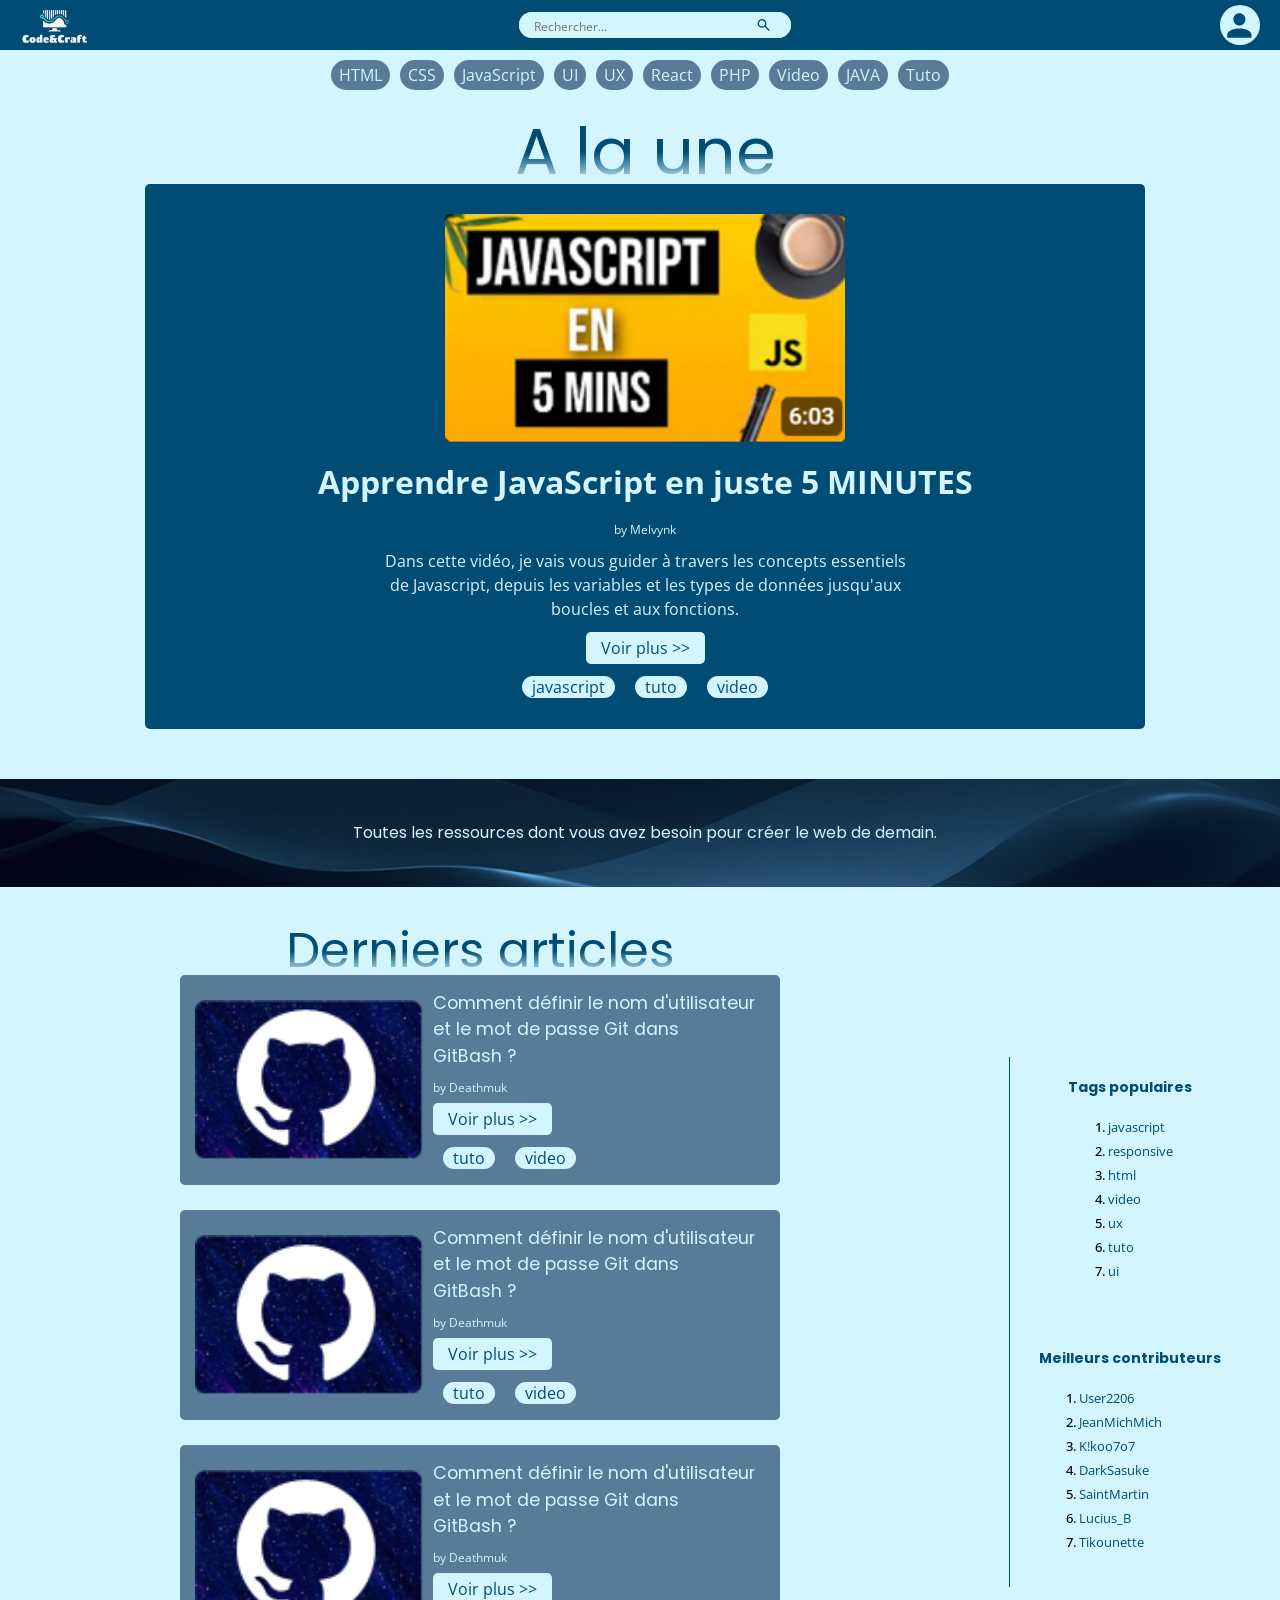
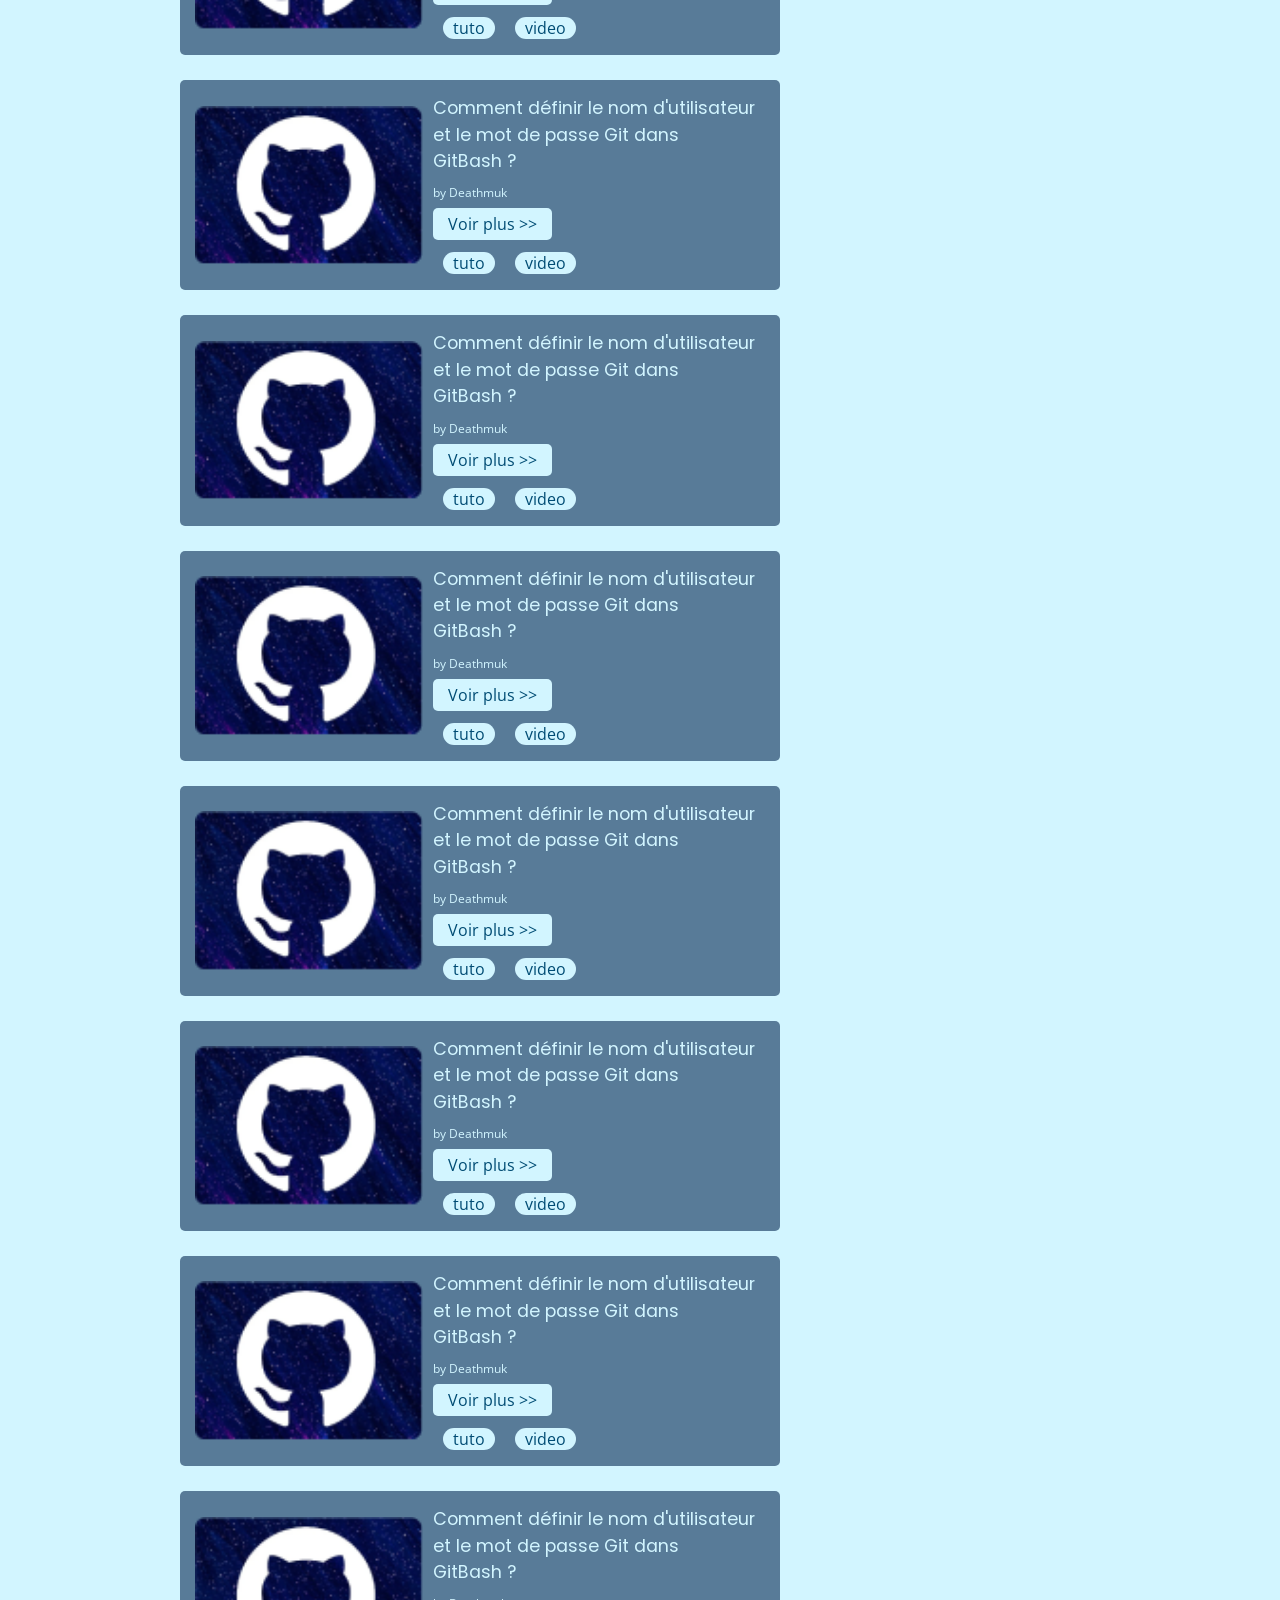
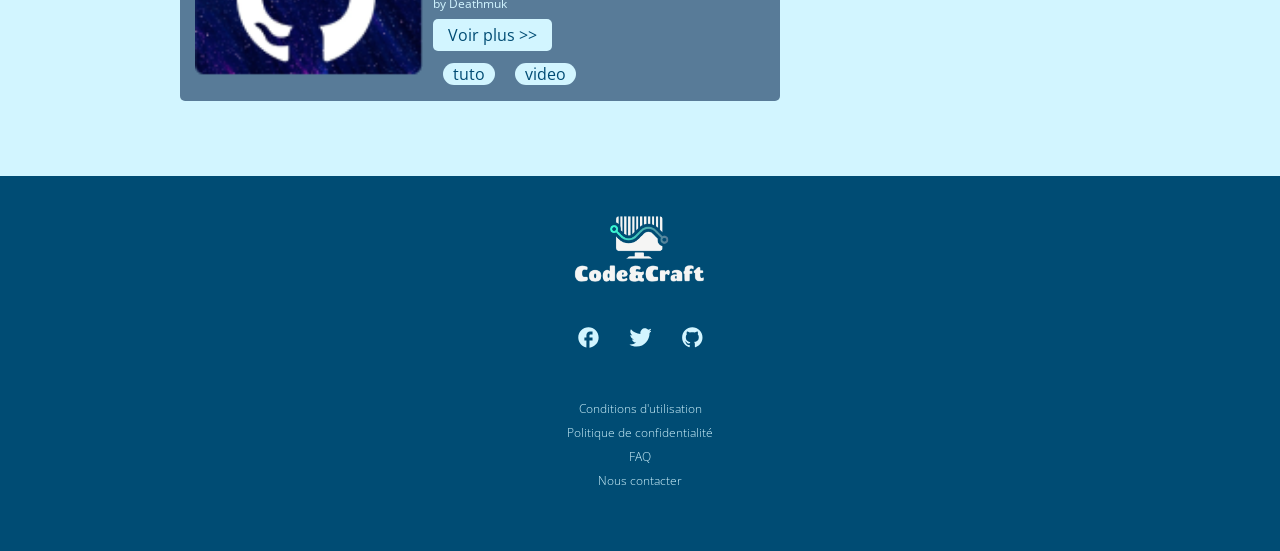
<file: index.html>
<!DOCTYPE html>
<html lang="fr">
<head>
    <meta charset="UTF-8">
    <meta name="viewport" content="width=device-width, initial-scale=1.0">
    <link rel="stylesheet" href="normalize.css">
    <link rel="stylesheet" href="styles.css">
    <link href="https://fonts.googleapis.com/css2?family=Barlow:ital,wght@0,100;0,200;0,300;0,400;0,500;0,600;0,700;0,800;0,900;1,100;1,200;1,300;1,400;1,500;1,600;1,700;1,800;1,900&family=DM+Serif+Display:ital@0;1&family=Fraunces:ital,opsz,wght@0,9..144,100..900;1,9..144,100..900&family=Karla:ital,wght@0,200..800;1,200..800&family=Poppins:ital,wght@0,100;0,200;0,300;0,400;0,500;0,600;0,700;0,800;0,900;1,100;1,200;1,300;1,400;1,500;1,600;1,700;1,800;1,900&display=swap" rel="stylesheet">
    <link href="https://fonts.googleapis.com/css2?family=Barlow:ital,wght@0,100;0,200;0,300;0,400;0,500;0,600;0,700;0,800;0,900;1,100;1,200;1,300;1,400;1,500;1,600;1,700;1,800;1,900&family=DM+Serif+Display:ital@0;1&family=Fraunces:ital,opsz,wght@0,9..144,100..900;1,9..144,100..900&family=Karla:ital,wght@0,200..800;1,200..800&family=Open+Sans:ital,wght@0,300..800;1,300..800&family=Poppins:ital,wght@0,100;0,200;0,300;0,400;0,500;0,600;0,700;0,800;0,900;1,100;1,200;1,300;1,400;1,500;1,600;1,700;1,800;1,900&display=swap" rel="stylesheet">
    <title>Code&Craft - Home</title>
</head>



<body id="index">

    <header>
        <div class="logo">
            <a href="index.html">
                <img src="./src/img/logo-dark.png" alt="Logo" height="40">
            </a>
        </div>
        <form action="search" method="GET" class="search-bar">
            <input type="search" name="query" placeholder="Rechercher..." aria-label="Search" required>
            <button type="submit">
                <svg width="13" height="12" fill="none" xmlns="http://www.w3.org/2000/svg">
                    <path d="M11.8191 12 7.56422 7.8c-.3377.26667-.72604.47778-1.16504.63333-.439.15556-.90613.23334-1.40141.23334-1.22695 0-2.26535-.41945-3.1152-1.25834S.607788 5.54444.607788 4.33333c0-1.21111.424932-2.23611 1.274782-3.075C2.73242.419444 3.77082 0 4.99777 0c1.22694 0 2.26534.419444 3.11519 1.25833.84986.83889 1.27478 1.86389 1.27478 3.075 0 .48889-.07879.95-.23638 1.38334-.15759.43333-.37146.81666-.64161 1.15l4.25495 4.20003-.9456.9333ZM4.99777 7.33333c.84422 0 1.56182-.29166 2.15277-.875.59096-.58333.88644-1.29166.88644-2.125 0-.83333-.29548-1.54166-.88644-2.125-.59095-.58333-1.30855-.875-2.15277-.875-.84423 0-1.56182.29167-2.15278.875-.59096.58334-.88644 1.29167-.88644 2.125 0 .83334.29548 1.54167.88644 2.125.59096.58334 1.30855.875 2.15278.875Z" fill="#1D1B20"/>
                </svg>
            </button>
        </form>
        <div class="top-logos">
            <div class="user-logo">
                <svg id="user-img" width="30" height="30" viewBox="0 0 34 34" fill="none" xmlns="http://www.w3.org/2000/svg">
                    <path d="M16.8204.333374c2.1898 0 4.2898.877976 5.8382 2.440776 1.5484 1.5628 2.4183 3.68242 2.4183 5.89256 0 2.21009-.8699 4.32979-2.4183 5.89259C21.1102 16.1221 19.0102 17 16.8204 17c-2.1898 0-4.2899-.8779-5.8383-2.4407-1.54837-1.5628-2.41825-3.6825-2.41825-5.89259 0-2.21014.86988-4.32976 2.41825-5.89256 1.5484-1.5628 3.6485-2.440776 5.8383-2.440776Zm0 20.833326c9.1235 0 16.5131 3.7292 16.5131 8.3333v4.1667H.307312V29.5c0-4.6041 7.389598-8.3333 16.513088-8.3333Z" fill="#000"/>
                </svg>
            </div>
        </div>   
    </header>
    



    <nav>
        <ul class="tags-links">
            <li><a href="#">HTML</a></li>
            <li><a href="#">CSS</a></li>
            <li><a href="#">JavaScript</a></li>
            <li><a href="#">UI</a></li>
            <li><a href="#">UX</a></li>
            <li><a href="#">React</a></li>
            <li><a href="#">PHP</a></li>
            <li><a href="#">Video</a></li>
            <li><a href="#">JAVA</a></li>
            <li><a href="#">Tuto</a></li>
        </ul>
    </nav>
    


    
    
    <div id="sign-log" class="inv-only">
        <button id="login-button" type="submit" aria-label="Se connecter">Se connecter</button>
        <button id="signin-button" type="submit" aria-label="S'inscrire">S'inscrire</button>
    </div>
    



    <div id="login" class="inv-only" role="dialog" aria-labelledby="login-dialog" aria-hidden="true">
        <div class="connexion">
            <form action="connexion" method="POST" aria-labelledby="login-form">
                <label for="username">Nom d'utilisateur</label> <br>
                <input type="text" id="username" name="username" required aria-describedby="username-help"><br><br>
                <label for="password">Mot de passe</label> <br>
                <input type="password" id="password" name="password" required aria-describedby="password-help"><br><br>
                <a href="newpassword.html">Mot de passe oublié ?</a>
                <button id="connect-button" type="submit" aria-label="Se connecter">Se connecter</button>
            </form>
            <button id="annul" aria-label="Annuler">Annuler</button>
        </div>
    </div>
    




    <div id="user-panel" class="user-only" role="region" aria-label="user-panel-title">
        <ul class="user-action">   
            <li><a href="notifs.html"><div class="action-logo" role="button" aria-label="Notifications">
                <figure><svg width="35" height="35" viewBox="0 0 25 28" fill="none" xmlns="http://www.w3.org/2000/svg"><path d="M5.49996 10.5v3.75a1.249966 1.249966 0 0 1-.1325.56L3.77496 18H22.23l-1.595-3.19c-.088-.1736-.1343-.3654-.135-.56V10.5c0-1.98912-.7902-3.89678-2.1967-5.3033C16.8967 3.79018 14.9891 3 13 3c-1.9892 0-3.89682.79018-5.30334 2.1967-1.40653 1.40652-2.1967 3.31418-2.1967 5.3033Zm2.5 10h-6.25c-.21316 0-.42278-.0545-.60893-.1584a1.249274 1.249274 0 0 1-.454643-.4349c-.111983-.1814-.175722-.3884-.185161-.6013a1.250134 1.250134 0 0 1 .131232-.6154l2.367502-4.735V10.5c0-2.65216 1.05357-5.1957 2.92893-7.07107C7.80425 1.55357 10.3478.5 13 .5c2.6521 0 5.1957 1.05357 7.071 2.92893C21.9464 5.3043 23 7.84784 23 10.5v3.455l2.3675 4.735c.0955.1906.1406.4024.1312.6154-.0094.2129-.0732.4199-.1852.6013-.112.1814-.2685.3311-.4546.4349-.1862.1039-.3958.1584-.6089.1584H18c0 1.3261-.5268 2.5979-1.4645 3.5355C15.5978 24.9732 14.326 25.5 13 25.5c-1.3261 0-2.5979-.5268-3.53558-1.4645-.93768-.9376-1.46446-2.2094-1.46446-3.5355Zm7.50004 0h-5c0 .663.2634 1.2989.7322 1.7678C11.701 22.7366 12.3369 23 13 23c.663 0 1.2989-.2634 1.7677-.7322.4689-.4689.7323-1.1048.7323-1.7678Z" fill="#fff"/>
                </svg></figure>
                <figcaption>Notifications</figcaption>
            </div></a></li>
            <li><a href="newarticle.html"><div class="action-logo" role="button" aria-label="Contribuer">
                <figure><svg width="35" height="35" viewBox="0 0 28 23" fill="none" xmlns="http://www.w3.org/2000/svg"><path d="M14.625 21H3.375c-.49728 0-.97419-.1975-1.32583-.5492C1.69754 20.0992 1.5 19.6223 1.5 19.125V2.875c0-.49728.19754-.97419.54917-1.32583C2.40081 1.19754 2.87772 1 3.375 1h21.25c.4973 0 .9742.19754 1.3258.54917.3517.35164.5492.82855.5492 1.32583v8.7131" stroke="#fff" stroke-width="2" stroke-linecap="round" stroke-linejoin="round"/><path d="M1.5 2.875c0-.49728.19754-.97419.54917-1.32583C2.40081 1.19754 2.87772 1 3.375 1h21.25c.4973 0 .9742.19754 1.3258.54917.3517.35164.5492.82855.5492 1.32583V8.5h-25V2.875Z" fill="#fff" stroke="#fff" stroke-width="2"/><path d="M19 17.875h7.5m-3.75-3.75v7.5" stroke="#fff" stroke-width="2" stroke-linecap="round" stroke-linejoin="round"/><path d="M4 4.75c0-.69036.55964-1.25 1.25-1.25s1.25.55964 1.25 1.25S5.94036 6 5.25 6 4 5.44036 4 4.75ZM7.75 4.75c0-.69036.55964-1.25 1.25-1.25s1.25.55964 1.25 1.25S9.69036 6 9 6s-1.25-.55964-1.25-1.25Z" fill="#000"/></svg></figure>
                <figcaption>Contribuer</figcaption>
            </div></a></li>
            <li><a href="favorites.html"><div class="action-logo" role="button" aria-label="Favorites">
                <figure><svg width="35" height="35" viewBox="0 0 25 24" fill="none" xmlns="http://www.w3.org/2000/svg"><path d="M20.1275.442552c2.5714 0 3.8775 1.253568 3.9284 3.738748l.0016.15322V19.6661c0 2.5345-1.2536 3.8395-3.7741 3.8904l-.1554.0016H4.88428c-2.55911 0-3.888753-1.2418-3.940717-3.7377l-.001607-.1543V4.33398c0-2.54679 1.278214-3.839999 3.787504-3.890356l.15535-.001607L20.1275.442552ZM20.09 2.4638H4.92231c-1.215 0-1.9125.62357-1.95643 1.84715l-.00214.12428V19.5643c0 1.2638.65893 1.9275 1.83911 1.9693l.11946.0022H20.09c1.2027 0 1.9002-.6236 1.9441-1.8472l.0021-.1243V4.43577c0-1.26375-.6589-1.9275-1.8278-1.96929L20.09 2.4638Zm-4.9114 14.8934c.2841 0 .5566.1129.7576.3138.2009.2009.3138.4735.3138.7576 0 .2842-.1129.5567-.3138.7576-.201.201-.4735.3139-.7576.3139H5.53571c-.28417 0-.55669-.1129-.75762-.3139-.20093-.2009-.31381-.4734-.31381-.7576 0-.2841.11288-.5567.31381-.7576.20093-.2009.47345-.3138.75762-.3138h9.64289Zm4.2857-3.75c.2841 0 .5567.1129.7576.3138.2009.2009.3138.4735.3138.7576 0 .2842-.1129.5567-.3138.7576-.2009.201-.4735.3139-.7576.3139H5.53571c-.28417 0-.55669-.1129-.75762-.3139-.20093-.2009-.31381-.4734-.31381-.7576 0-.2841.11288-.5567.31381-.7576.20093-.2009.47345-.3138.75762-.3138H19.4643ZM5.05356 4.62809c.78482-.88125 2.06572-.885 2.84465-.01072l.12857.1484.10607.13285.08678.11572.09643.13875.08357.14036.03911-.06965.06804-.10714.0675-.09643.04125-.05518.0975-.12535.05732-.06965.13178-.15268c.77572-.8716 2.05927-.87053 2.84467.01072.7853.88125.7607 2.25107.0091 3.19339l-.1629.19661-.2014.23036-.2314.25553-.3836.4125-.4018.42161-.5132.52768-.36268.36373-.27429.2663-.06696.061c-.55875.4934-.94339.4806-1.45714.0515l-.09643-.0847-.12697-.1205-.43285-.42805-.47733-.48428-.51535-.53572-.2025-.21589-.28661-.31125-.25446-.28607-.14465-.17089c-.04428-.05358-.0841-.1034-.11946-.14947-.77357-1.00446-.77518-2.31214.00964-3.19339Z" fill="#fff"/></svg></figure>
                <figcaption>Favoris</figcaption>
            </div></a></li>
            <li><a href="param.html"><div class="action-logo" role="button" aria-label="Parametres">
                <figure><svg width="35" height="35" viewBox="0 0 25 28" fill="none" xmlns="http://www.w3.org/2000/svg"><path d="m8.25 20-.4-3.2c-.21667-.0833-.42067-.1833-.612-.3-.19134-.1167-.379-.2417-.563-.375L3.7 17.375l-2.750003-4.75L3.525 10.675c-.01667-.1167-.025-.229-.025-.337v-.675c0-.10867.00833-.22133.025-.338L.949997 7.375 3.7 2.625l2.975 1.25c.18333-.13333.375-.25833.575-.375.2-.11667.4-.21667.6-.3l.4-3.2h5.5l.4 3.2c.2167.08333.421.18333.613.3s.3793.24167.562.375l2.975-1.25 2.75 4.75-2.575 1.95c.0167.11667.025.22933.025.338v.674c0 .1087-.0167.2213-.05.338l2.575 1.95-2.75 4.75-2.95-1.25c-.1833.1333-.375.2583-.575.375-.2.1167-.4.2167-.6.3l-.4 3.2h-5.5Zm2.8-6.5c.9667 0 1.7917-.3417 2.475-1.025.6833-.6833 1.025-1.5083 1.025-2.475 0-.96667-.3417-1.79167-1.025-2.475-.6833-.68333-1.5083-1.025-2.475-1.025-.9833 0-1.81267.34167-2.488 1.025C7.88666 8.20833 7.54933 9.03333 7.55 10c.00066.9667.33833 1.7917 1.013 2.475.67466.6833 1.5037 1.025 2.487 1.025Z" fill="#fff"/></svg></svg></figure>
                <figcaption>Paramètres</figcaption>
            </div></a></li>
        </ul>

        <button id="disconnect-button" role="button" aria-label="Se déconnecter">Se déconnecter</button>
    </div>
    
    
    
    <main>
        <article id="hero" role="article">
            <h1>A la une</h1>
            <div class="hero-card">
                <div class="hero-card-img">
                    <a href=""><img src="./src/img/banner-melvynx-mobil.png" alt="Bannière représentant l'article"></a>
                </div>
                <h3>Apprendre JavaScript en juste 5 MINUTES   </h3>
                <p class="card-author">by Melvynk</p>
                <p class="card-txt">Dans cette vidéo, je vais vous guider à travers les concepts essentiels de Javascript, depuis les variables et les types de données jusqu'aux boucles et aux fonctions. </p>
                <a class="see-more" href="article.html" aria-label="Voir l'article complet sur l'apprentissage de JavaScript">Voir plus  >></a>
                <div class="tags">
                    <span><a href="" aria-label="Voir tous les articles sur JavaScript">javascript</a></span>
                    <span><a href="" aria-label="Voir tous les articles tutoriels">tuto</a></span>
                    <span><a href="" aria-label="Voir tous les articles vidéo">video</a></span>
                </div>
            </div>
        </article>
        
        
        <section id="banner">
            <h4 class="banner-txt"> Toutes les ressources dont vous avez besoin pour créer le web de demain.</h4>
        </section>
        
        
        
        

        <section id="articles-container">
            <h2>Derniers articles</h2>
            <div class="cards-container">
                <article class="card-container">
                    <div class="card">
                        <div><img class="card-img" src="./src/img/banner-github-mobil.png" alt=""></div>
                        <div class="card-txt">    
                            <h3 class="card-title">Comment définir le nom d'utilisateur et le mot de passe Git dans GitBash ?</h3>
                            <p class="card-author">by Deathmuk</p>
                            <a class="see-more" href="article.html">Voir plus  >></a>
                            <div class="card-tags">
                                <span><a href="">tuto</a></span>
                                <span><a href="">video</a></span></div>
                        </div>
                    </div>
                </article>
                <article class="card-container">
                    <div class="card">
                        <div><img  class="card-img" src="./src/img/banner-github-mobil.png" alt=""></div>
                        <div class="card-txt">    
                            <h3 class="card-title">Comment définir le nom d'utilisateur et le mot de passe Git dans GitBash ?</h3>
                            <p class="card-author">by Deathmuk</p>
                            <a class="see-more" href="article.html">Voir plus  >></a>
                            <div class="card-tags">
                                <span><a href="">tuto</a></span>
                                <span><a href="">video</a></span></div>
                        </div>
                    </div>
                </article>
                <article class="card-container">
                    <div class="card">
                        <div><img  class="card-img" src="./src/img/banner-github-mobil.png" alt=""></div>
                        <div class="card-txt">    
                            <h3 class="card-title">Comment définir le nom d'utilisateur et le mot de passe Git dans GitBash ?</h3>
                            <p class="card-author">by Deathmuk</p>
                            <a class="see-more" href="article.html">Voir plus  >></a>
                            <div class="card-tags">
                                <span><a href="">tuto</a></span>
                                <span><a href="">video</a></span></div>
                        </div>
                    </div>
                </article>
                <article class="card-container">
                    <div class="card">
                        <div><img  class="card-img" src="./src/img/banner-github-mobil.png" alt=""></div>
                        <div class="card-txt">    
                            <h3 class="card-title">Comment définir le nom d'utilisateur et le mot de passe Git dans GitBash ?</h3>
                            <p class="card-author">by Deathmuk</p>
                            <a class="see-more" href="article.html">Voir plus  >></a>
                            <div class="card-tags">
                                <span><a href="">tuto</a></span>
                                <span><a href="">video</a></span></div>
                        </div>
                    </div>
                </article>
                <article class="card-container">
                    <div class="card">
                        <div><img  class="card-img" src="./src/img/banner-github-mobil.png" alt=""></div>
                        <div class="card-txt">    
                            <h3 class="card-title">Comment définir le nom d'utilisateur et le mot de passe Git dans GitBash ?</h3>
                            <p class="card-author">by Deathmuk</p>
                            <a class="see-more" href="article.html">Voir plus  >></a>
                            <div class="card-tags">
                                <span><a href="">tuto</a></span>
                                <span><a href="">video</a></span></div>
                        </div>
                    </div>
                </article>
                <article class="card-container">
                    <div class="card">
                        <div><img  class="card-img" src="./src/img/banner-github-mobil.png" alt=""></div>
                        <div class="card-txt">    
                            <h3 class="card-title">Comment définir le nom d'utilisateur et le mot de passe Git dans GitBash ?</h3>
                            <p class="card-author">by Deathmuk</p>
                            <a class="see-more" href="article.html">Voir plus  >></a>
                            <div class="card-tags">
                                <span><a href="">tuto</a></span>
                                <span><a href="">video</a></span></div>
                        </div>
                    </div>
                </article>
                <article class="card-container">
                    <div class="card">
                        <div><img class="card-img" src="./src/img/banner-github-mobil.png" alt=""></div>
                        <div class="card-txt">    
                            <h3 class="card-title">Comment définir le nom d'utilisateur et le mot de passe Git dans GitBash ?</h3>
                            <p class="card-author">by Deathmuk</p>
                            <a class="see-more" href="article.html">Voir plus  >></a>
                            <div class="card-tags">
                                <span><a href="">tuto</a></span>
                                <span><a href="">video</a></span></div>
                        </div>
                    </div>
                </article>
                <article class="card-container">
                    <div class="card">
                        <div><img  class="card-img" src="./src/img/banner-github-mobil.png" alt=""></div>
                        <div class="card-txt">    
                            <h3 class="card-title">Comment définir le nom d'utilisateur et le mot de passe Git dans GitBash ?</h3>
                            <p class="card-author">by Deathmuk</p>
                            <a class="see-more" href="article.html">Voir plus  >></a>
                            <div class="card-tags">
                                <span><a href="">tuto</a></span>
                                <span><a href="">video</a></span></div>
                        </div>
                    </div>
                </article>
                <article class="card-container">
                    <div class="card">
                        <div><img  class="card-img" src="./src/img/banner-github-mobil.png" alt=""></div>
                        <div class="card-txt">    
                            <h3 class="card-title">Comment définir le nom d'utilisateur et le mot de passe Git dans GitBash ?</h3>
                            <p class="card-author">by Deathmuk</p>
                            <a class="see-more" href="article.html">Voir plus  >></a>
                            <div class="card-tags">
                                <span><a href="">tuto</a></span>
                                <span><a href="">video</a></span></div>
                        </div>
                    </div>
                </article>
                <article class="card-container">
                    <div class="card">
                        <div><img  class="card-img" src="./src/img/banner-github-mobil.png" alt=""></div>
                        <div class="card-txt">    
                            <h3 class="card-title">Comment définir le nom d'utilisateur et le mot de passe Git dans GitBash ?</h3>
                            <p class="card-author">by Deathmuk</p>
                            <a class="see-more" href="article.html">Voir plus  >></a>
                            <div class="card-tags">
                                <span><a href="">tuto</a></span>
                                <span><a href="">video</a></span></div>
                        </div>
                    </div>
                </article>
            </div>
        </section>




        <section id="tops">
            <div class="top-tags">
                <h4>Tags populaires</h4>
                <ol>
                    <li><a href="">javascript</a></li>
                    <li><a href="">responsive</a></li>
                    <li><a href="">html</a></li>
                    <li><a href="">video</a></li>
                    <li><a href="">ux</a></li>
                    <li><a href="">tuto</a></li>
                    <li><a href="">ui</a></li>
                </ol>
            </div>
            <div class="top-users">
                <h4>Meilleurs contributeurs</h4>
                <ol>
                    <li><a href="">User2206</a></li>
                    <li><a href="">JeanMichMich</a></li>
                    <li><a href="">K!koo7o7</a></li>
                    <li><a href="">DarkSasuke</a></li>
                    <li><a href="">SaintMartin</a></li>
                    <li><a href="">Lucius_B</a></li>
                    <li><a href="">Tikounette</a></li>
                </ol>
            </div>
        </section>
    </main>






    <footer>
        <div class="mentions">
            <div class="logo-img"><img src="./src/img/logo-dark.png" alt="Logo du site Web" width="140"></div>
            <div class="socials">
                <a href="" aria-label="Facebook"><svg width="22" height="23" viewBox="0 0 16 15" fill="none" xmlns="http://www.w3.org/2000/svg"><path d="M15.7408 7.5c0-4.08889-3.3185-7.40741-7.40737-7.40741C4.24454.09259.926025 3.41111.926025 7.5c0 3.5852 2.548145 6.5704 5.925925 7.2593V9.72222H5.37047V7.5h1.48148V5.64815c0-1.42963 1.16296-2.5926 2.59259-2.5926h1.85186v2.22223H9.81491c-.4074 0-.74074.33333-.74074.74074V7.5h2.22223v2.22222H9.07417v5.14818C12.8149 14.5 15.7408 11.3444 15.7408 7.5Z" fill="#000"/></svg></a>
                <a href="" aria-label="Twitter"><svg width="22" height="23" viewBox="0 0 16 15" fill="none" xmlns="http://www.w3.org/2000/svg"><path d="M5.41491 14.0844c6.14959 0 9.51479-5.09997 9.51479-9.51479 0-.14296 0-.28666-.0066-.42963.6551-.47481 1.2205-1.0625 1.6696-1.73555-.6119.26946-1.26.44741-1.9237.52815.6995-.41827 1.2233-1.07634 1.4741-1.85185-.6572.38916-1.3763.66252-2.126.80814-.3124-.33383-.6902-.59982-1.1098-.78141-.4197-.18159-.8722-.274906-1.3294-.274142-.887.000784-1.73739.353472-2.36457.980652-.62717.62717-.97986 1.47758-.98065 2.36453 0 .26074.0326.51556.08445.76297A9.496396 9.496396 0 0 1 4.49925 3.9269a9.496404 9.496404 0 0 1-3.07472-2.48025C.997736 2.18363.867408 3.05542 1.06001 3.885c.19261.82958.69371 1.55477 1.40156 2.02832a3.407387 3.407387 0 0 1-1.513331-.41704v.04519c.000812.77191.268091 1.51988.756661 2.1175.48857.59762 1.16847 1.00825 1.92482 1.1625a3.259469 3.259469 0 0 1-.88074.11778c-.21482 0-.42346-.01976-.62593-.05926.21274.66493.62845 1.24651 1.18872 1.66301.56028.4165 1.23696.6471 1.93499.6592-1.18422.9312-2.64758 1.4364-4.15408 1.4341a6.684202 6.684202 0 0 1-.796293-.0452c1.528893.9756 3.304863 1.4938 5.118523 1.4933Z" fill="#000"/></svg></a>
                <a href="" aria-label="GitHub"><svg width="22" height="23" viewBox="0 0 16 15" fill="none" xmlns="http://www.w3.org/2000/svg"><path d="M8.22235.09259a7.407348 7.407348 0 0 0-2.83469.563856A7.407362 7.407362 0 0 0 2.98452 2.26217C1.59536 3.65133.814941 5.53543.814941 7.5c0 3.2741 2.125929 6.0519 5.066669 7.037.37037.0593.48889-.1703.48889-.3703v-1.2519c-2.05185.4445-2.48889-.9926-2.48889-.9926-.34074-.8592-.82222-1.0889-.82222-1.0889-.67408-.4592.05185-.4444.05185-.4444.74074.0518 1.13333.763 1.13333.763.64445 1.1259 1.73333.7925 2.15556.6148.06666-.4815.25926-.8074.46666-.9926-1.64444-.1852-3.37037-.82225-3.37037-3.64447 0-.82222.28148-1.48148.76297-2.00741-.07408-.18518-.33334-.95556.07407-1.95556 0 0 .62222-.2 2.03704.75556.58518-.16296 1.22222-.24444 1.85185-.24444.62963 0 1.26667.08148 1.85185.24444 1.4148-.95556 2.037-.75556 2.037-.75556.4074 1 .1482 1.77038.0741 1.95556.4815.52593.763 1.18519.763 2.00741 0 2.82963-1.7334 3.45187-3.38521 3.63707.26667.2296.51111.6814.51111 1.3703v2.0297c0 .2.1185.437.4963.3703 2.9407-.9926 5.0593-3.7629 5.0593-7.037 0-.97276-.1916-1.93599-.5639-2.83469-.3723-.89871-.9179-1.7153-1.6057-2.40314-.6879-.68784-1.5045-1.23347-2.4032-1.605724A7.407187 7.407187 0 0 0 8.22235.09259Z" fill="#000"/></svg></a>
            </div>
            <ul class="footer-links">
                <li><a href="terms.html">Conditions d'utilisation</a></li>
                <li><a href="privacy.html">Politique de confidentialité</a></li>
                <li><a href="faq.html">FAQ</a></li>
                <li><a href="contact.html">Nous contacter</a></li>
            </ul>
        </div>
        <div class="fixed-footer">
            <form action="search" method="GET" class="search-bar">
                <label for="search-query" class="sr-only"></label>
                <input type="search" name="query" placeholder="Rechercher..." aria-label="Search" required>
                <button type="submit" aria-label="Soumettre la recherche"><svg width="13" height="12" fill="none" xmlns="http://www.w3.org/2000/svg"><path d="M11.8191 12 7.56422 7.8c-.3377.26667-.72604.47778-1.16504.63333-.439.15556-.90613.23334-1.40141.23334-1.22695 0-2.26535-.41945-3.1152-1.25834S.607788 5.54444.607788 4.33333c0-1.21111.424932-2.23611 1.274782-3.075C2.73242.419444 3.77082 0 4.99777 0c1.22694 0 2.26534.419444 3.11519 1.25833.84986.83889 1.27478 1.86389 1.27478 3.075 0 .48889-.07879.95-.23638 1.38334-.15759.43333-.37146.81666-.64161 1.15l4.25495 4.20003-.9456.9333ZM4.99777 7.33333c.84422 0 1.56182-.29166 2.15277-.875.59096-.58333.88644-1.29166.88644-2.125 0-.83333-.29548-1.54166-.88644-2.125-.59095-.58333-1.30855-.875-2.15277-.875-.84423 0-1.56182.29167-2.15278.875-.59096.58334-.88644 1.29167-.88644 2.125 0 .83334.29548 1.54167.88644 2.125.59096.58334 1.30855.875 2.15278.875Z" fill="#1D1B20"/></svg></button>
            </form>
        </div>
    </footer>


<script src="script.js"></script>
<script src="script-login.js"></script>

</body>



</html>
</file>
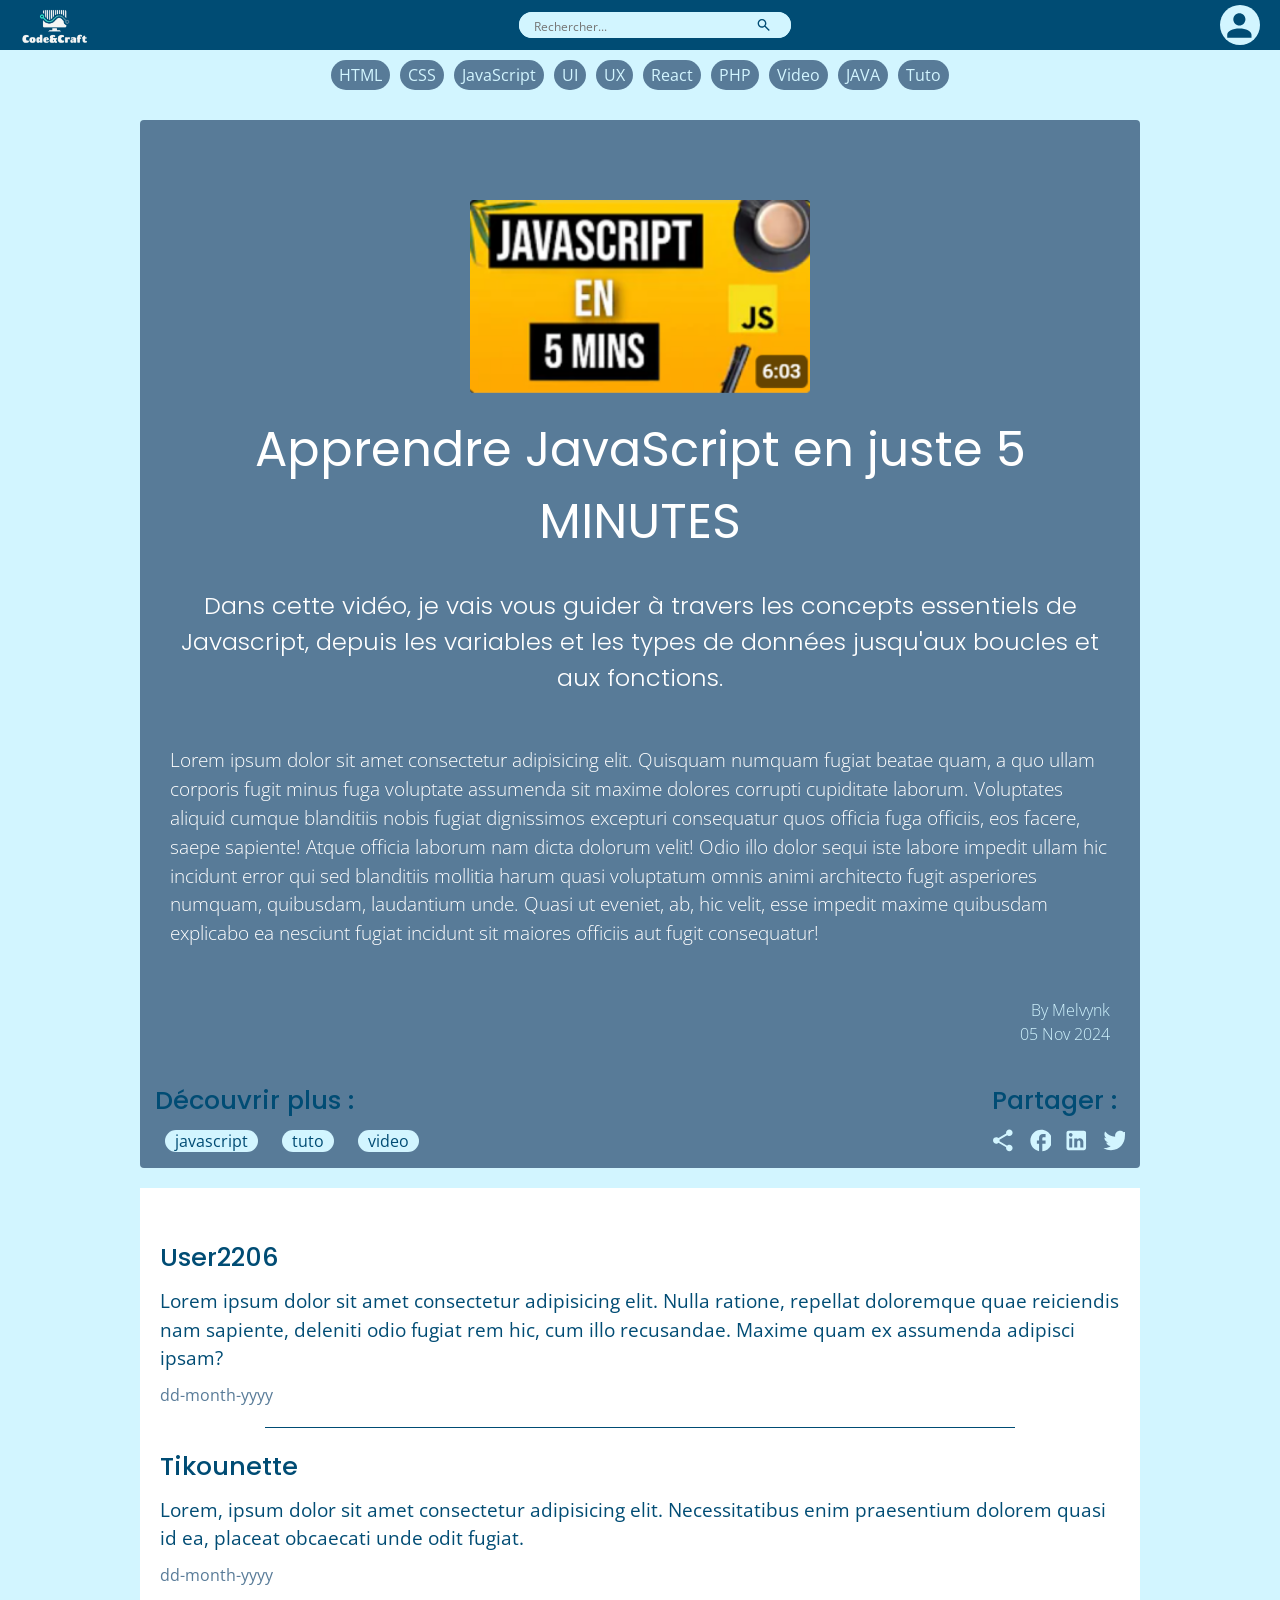
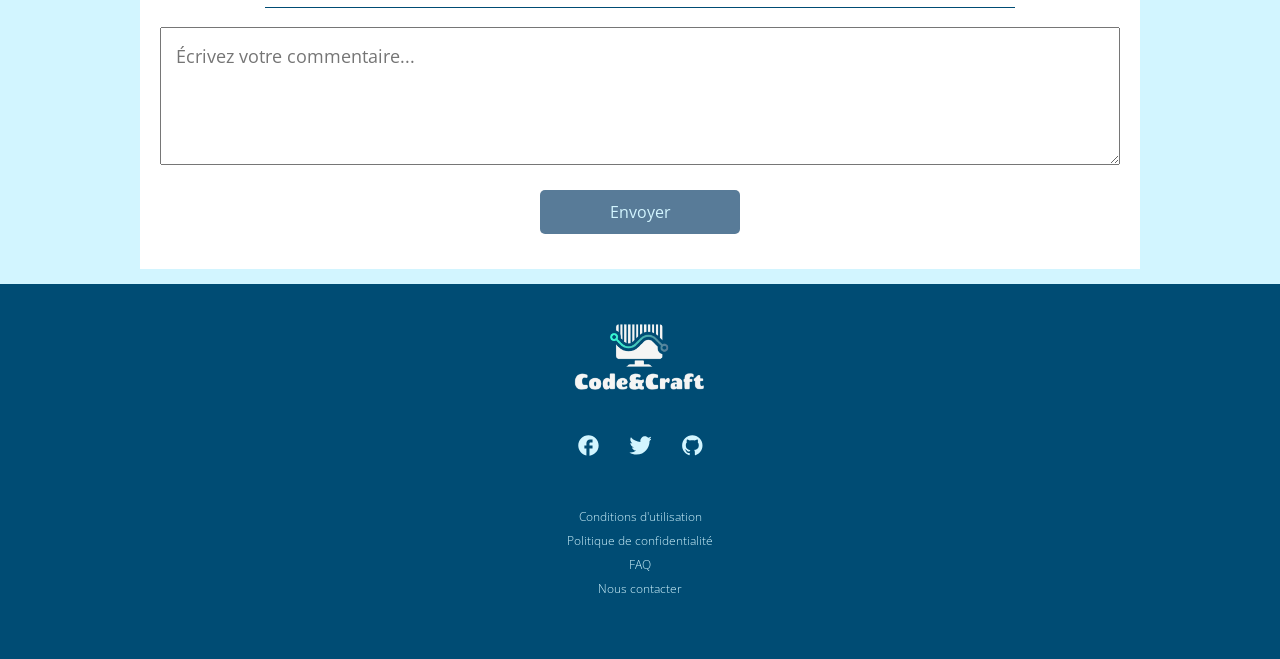
<file: article.html>
<!DOCTYPE html>
<html lang="fr">
<head>
    <meta charset="UTF-8">
    <meta name="viewport" content="width=device-width, initial-scale=1.0">
    <link rel="stylesheet" href="normalize.css">
    <link rel="stylesheet" href="styles.css">
    <link href="https://fonts.googleapis.com/css2?family=Barlow:ital,wght@0,100;0,200;0,300;0,400;0,500;0,600;0,700;0,800;0,900;1,100;1,200;1,300;1,400;1,500;1,600;1,700;1,800;1,900&family=DM+Serif+Display:ital@0;1&family=Fraunces:ital,opsz,wght@0,9..144,100..900;1,9..144,100..900&family=Karla:ital,wght@0,200..800;1,200..800&family=Poppins:ital,wght@0,100;0,200;0,300;0,400;0,500;0,600;0,700;0,800;0,900;1,100;1,200;1,300;1,400;1,500;1,600;1,700;1,800;1,900&display=swap" rel="stylesheet">
    <link href="https://fonts.googleapis.com/css2?family=Barlow:ital,wght@0,100;0,200;0,300;0,400;0,500;0,600;0,700;0,800;0,900;1,100;1,200;1,300;1,400;1,500;1,600;1,700;1,800;1,900&family=DM+Serif+Display:ital@0;1&family=Fraunces:ital,opsz,wght@0,9..144,100..900;1,9..144,100..900&family=Karla:ital,wght@0,200..800;1,200..800&family=Open+Sans:ital,wght@0,300..800;1,300..800&family=Poppins:ital,wght@0,100;0,200;0,300;0,400;0,500;0,600;0,700;0,800;0,900;1,100;1,200;1,300;1,400;1,500;1,600;1,700;1,800;1,900&display=swap" rel="stylesheet">
    <title>Code&Craft - Article</title>
</head>



<div id="article">

    <header>
        <div class="logo">
            <a href="index.html">
                <img src="./src/img/logo-dark.png" alt="Logo" height="40">
            </a>
        </div>
        <form action="search" method="GET" class="search-bar">
            <input type="search" name="query" placeholder="Rechercher..." aria-label="Search" required>
            <button type="submit">
                <svg width="13" height="12" fill="none" xmlns="http://www.w3.org/2000/svg">
                    <path d="M11.8191 12 7.56422 7.8c-.3377.26667-.72604.47778-1.16504.63333-.439.15556-.90613.23334-1.40141.23334-1.22695 0-2.26535-.41945-3.1152-1.25834S.607788 5.54444.607788 4.33333c0-1.21111.424932-2.23611 1.274782-3.075C2.73242.419444 3.77082 0 4.99777 0c1.22694 0 2.26534.419444 3.11519 1.25833.84986.83889 1.27478 1.86389 1.27478 3.075 0 .48889-.07879.95-.23638 1.38334-.15759.43333-.37146.81666-.64161 1.15l4.25495 4.20003-.9456.9333ZM4.99777 7.33333c.84422 0 1.56182-.29166 2.15277-.875.59096-.58333.88644-1.29166.88644-2.125 0-.83333-.29548-1.54166-.88644-2.125-.59095-.58333-1.30855-.875-2.15277-.875-.84423 0-1.56182.29167-2.15278.875-.59096.58334-.88644 1.29167-.88644 2.125 0 .83334.29548 1.54167.88644 2.125.59096.58334 1.30855.875 2.15278.875Z" fill="#1D1B20"/>
                </svg>
            </button>
        </form>
        <div class="top-logos">
            <div class="user-logo">
                <svg id="user-img" width="30" height="30" viewBox="0 0 34 34" fill="none" xmlns="http://www.w3.org/2000/svg">
                    <path d="M16.8204.333374c2.1898 0 4.2898.877976 5.8382 2.440776 1.5484 1.5628 2.4183 3.68242 2.4183 5.89256 0 2.21009-.8699 4.32979-2.4183 5.89259C21.1102 16.1221 19.0102 17 16.8204 17c-2.1898 0-4.2899-.8779-5.8383-2.4407-1.54837-1.5628-2.41825-3.6825-2.41825-5.89259 0-2.21014.86988-4.32976 2.41825-5.89256 1.5484-1.5628 3.6485-2.440776 5.8383-2.440776Zm0 20.833326c9.1235 0 16.5131 3.7292 16.5131 8.3333v4.1667H.307312V29.5c0-4.6041 7.389598-8.3333 16.513088-8.3333Z" fill="#000"/>
                </svg>
            </div>
        </div>   
    </header>
    



    <nav>
        <ul class="tags-links">
            <li><a href="#">HTML</a></li>
            <li><a href="#">CSS</a></li>
            <li><a href="#">JavaScript</a></li>
            <li><a href="#">UI</a></li>
            <li><a href="#">UX</a></li>
            <li><a href="#">React</a></li>
            <li><a href="#">PHP</a></li>
            <li><a href="#">Video</a></li>
            <li><a href="#">JAVA</a></li>
            <li><a href="#">Tuto</a></li>
        </ul>
    </nav>
    


    
    
    <div id="sign-log" class="inv-only">
        <button id="login-button" type="submit" aria-label="Se connecter">Se connecter</button>
        <button id="signin-button" type="submit" aria-label="S'inscrire">S'inscrire</button>
    </div>
    



    <div id="login" class="inv-only" role="dialog" aria-labelledby="login-dialog" aria-hidden="true">
        <div class="connexion">
            <form action="connexion" method="POST" aria-labelledby="login-form">
                <label for="username">Nom d'utilisateur</label> <br>
                <input type="text" id="username" name="username" required aria-describedby="username-help"><br><br>
                <label for="password">Mot de passe</label> <br>
                <input type="password" id="password" name="password" required aria-describedby="password-help"><br><br>
                <a href="newpassword.html">Mot de passe oublié ?</a>
                <button id="connect-button" type="submit" aria-label="Se connecter">Se connecter</button>
            </form>
            <button id="annul" aria-label="Annuler">Annuler</button>
        </div>
    </div>
    




    <div id="user-panel" class="user-only" role="region" aria-label="user-panel-title">
        <ul class="user-action">   
            <li><a href="notifs.html"><div class="action-logo" role="button" aria-label="Notifications">
                <figure><svg width="35" height="35" viewBox="0 0 25 28" fill="none" xmlns="http://www.w3.org/2000/svg"><path d="M5.49996 10.5v3.75a1.249966 1.249966 0 0 1-.1325.56L3.77496 18H22.23l-1.595-3.19c-.088-.1736-.1343-.3654-.135-.56V10.5c0-1.98912-.7902-3.89678-2.1967-5.3033C16.8967 3.79018 14.9891 3 13 3c-1.9892 0-3.89682.79018-5.30334 2.1967-1.40653 1.40652-2.1967 3.31418-2.1967 5.3033Zm2.5 10h-6.25c-.21316 0-.42278-.0545-.60893-.1584a1.249274 1.249274 0 0 1-.454643-.4349c-.111983-.1814-.175722-.3884-.185161-.6013a1.250134 1.250134 0 0 1 .131232-.6154l2.367502-4.735V10.5c0-2.65216 1.05357-5.1957 2.92893-7.07107C7.80425 1.55357 10.3478.5 13 .5c2.6521 0 5.1957 1.05357 7.071 2.92893C21.9464 5.3043 23 7.84784 23 10.5v3.455l2.3675 4.735c.0955.1906.1406.4024.1312.6154-.0094.2129-.0732.4199-.1852.6013-.112.1814-.2685.3311-.4546.4349-.1862.1039-.3958.1584-.6089.1584H18c0 1.3261-.5268 2.5979-1.4645 3.5355C15.5978 24.9732 14.326 25.5 13 25.5c-1.3261 0-2.5979-.5268-3.53558-1.4645-.93768-.9376-1.46446-2.2094-1.46446-3.5355Zm7.50004 0h-5c0 .663.2634 1.2989.7322 1.7678C11.701 22.7366 12.3369 23 13 23c.663 0 1.2989-.2634 1.7677-.7322.4689-.4689.7323-1.1048.7323-1.7678Z" fill="#fff"/>
                </svg></figure>
                <figcaption>Notifications</figcaption>
            </div></a></li>
            <li><a href="newarticle.html"><div class="action-logo" role="button" aria-label="Contribuer">
                <figure><svg width="35" height="35" viewBox="0 0 28 23" fill="none" xmlns="http://www.w3.org/2000/svg"><path d="M14.625 21H3.375c-.49728 0-.97419-.1975-1.32583-.5492C1.69754 20.0992 1.5 19.6223 1.5 19.125V2.875c0-.49728.19754-.97419.54917-1.32583C2.40081 1.19754 2.87772 1 3.375 1h21.25c.4973 0 .9742.19754 1.3258.54917.3517.35164.5492.82855.5492 1.32583v8.7131" stroke="#fff" stroke-width="2" stroke-linecap="round" stroke-linejoin="round"/><path d="M1.5 2.875c0-.49728.19754-.97419.54917-1.32583C2.40081 1.19754 2.87772 1 3.375 1h21.25c.4973 0 .9742.19754 1.3258.54917.3517.35164.5492.82855.5492 1.32583V8.5h-25V2.875Z" fill="#fff" stroke="#fff" stroke-width="2"/><path d="M19 17.875h7.5m-3.75-3.75v7.5" stroke="#fff" stroke-width="2" stroke-linecap="round" stroke-linejoin="round"/><path d="M4 4.75c0-.69036.55964-1.25 1.25-1.25s1.25.55964 1.25 1.25S5.94036 6 5.25 6 4 5.44036 4 4.75ZM7.75 4.75c0-.69036.55964-1.25 1.25-1.25s1.25.55964 1.25 1.25S9.69036 6 9 6s-1.25-.55964-1.25-1.25Z" fill="#000"/></svg></figure>
                <figcaption>Contribuer</figcaption>
            </div></a></li>
            <li><a href="favorites.html"><div class="action-logo" role="button" aria-label="Favorites">
                <figure><svg width="35" height="35" viewBox="0 0 25 24" fill="none" xmlns="http://www.w3.org/2000/svg"><path d="M20.1275.442552c2.5714 0 3.8775 1.253568 3.9284 3.738748l.0016.15322V19.6661c0 2.5345-1.2536 3.8395-3.7741 3.8904l-.1554.0016H4.88428c-2.55911 0-3.888753-1.2418-3.940717-3.7377l-.001607-.1543V4.33398c0-2.54679 1.278214-3.839999 3.787504-3.890356l.15535-.001607L20.1275.442552ZM20.09 2.4638H4.92231c-1.215 0-1.9125.62357-1.95643 1.84715l-.00214.12428V19.5643c0 1.2638.65893 1.9275 1.83911 1.9693l.11946.0022H20.09c1.2027 0 1.9002-.6236 1.9441-1.8472l.0021-.1243V4.43577c0-1.26375-.6589-1.9275-1.8278-1.96929L20.09 2.4638Zm-4.9114 14.8934c.2841 0 .5566.1129.7576.3138.2009.2009.3138.4735.3138.7576 0 .2842-.1129.5567-.3138.7576-.201.201-.4735.3139-.7576.3139H5.53571c-.28417 0-.55669-.1129-.75762-.3139-.20093-.2009-.31381-.4734-.31381-.7576 0-.2841.11288-.5567.31381-.7576.20093-.2009.47345-.3138.75762-.3138h9.64289Zm4.2857-3.75c.2841 0 .5567.1129.7576.3138.2009.2009.3138.4735.3138.7576 0 .2842-.1129.5567-.3138.7576-.2009.201-.4735.3139-.7576.3139H5.53571c-.28417 0-.55669-.1129-.75762-.3139-.20093-.2009-.31381-.4734-.31381-.7576 0-.2841.11288-.5567.31381-.7576.20093-.2009.47345-.3138.75762-.3138H19.4643ZM5.05356 4.62809c.78482-.88125 2.06572-.885 2.84465-.01072l.12857.1484.10607.13285.08678.11572.09643.13875.08357.14036.03911-.06965.06804-.10714.0675-.09643.04125-.05518.0975-.12535.05732-.06965.13178-.15268c.77572-.8716 2.05927-.87053 2.84467.01072.7853.88125.7607 2.25107.0091 3.19339l-.1629.19661-.2014.23036-.2314.25553-.3836.4125-.4018.42161-.5132.52768-.36268.36373-.27429.2663-.06696.061c-.55875.4934-.94339.4806-1.45714.0515l-.09643-.0847-.12697-.1205-.43285-.42805-.47733-.48428-.51535-.53572-.2025-.21589-.28661-.31125-.25446-.28607-.14465-.17089c-.04428-.05358-.0841-.1034-.11946-.14947-.77357-1.00446-.77518-2.31214.00964-3.19339Z" fill="#fff"/></svg></figure>
                <figcaption>Favoris</figcaption>
            </div></a></li>
            <li><a href="param.html"><div class="action-logo" role="button" aria-label="Parametres">
                <figure><svg width="35" height="35" viewBox="0 0 25 28" fill="none" xmlns="http://www.w3.org/2000/svg"><path d="m8.25 20-.4-3.2c-.21667-.0833-.42067-.1833-.612-.3-.19134-.1167-.379-.2417-.563-.375L3.7 17.375l-2.750003-4.75L3.525 10.675c-.01667-.1167-.025-.229-.025-.337v-.675c0-.10867.00833-.22133.025-.338L.949997 7.375 3.7 2.625l2.975 1.25c.18333-.13333.375-.25833.575-.375.2-.11667.4-.21667.6-.3l.4-3.2h5.5l.4 3.2c.2167.08333.421.18333.613.3s.3793.24167.562.375l2.975-1.25 2.75 4.75-2.575 1.95c.0167.11667.025.22933.025.338v.674c0 .1087-.0167.2213-.05.338l2.575 1.95-2.75 4.75-2.95-1.25c-.1833.1333-.375.2583-.575.375-.2.1167-.4.2167-.6.3l-.4 3.2h-5.5Zm2.8-6.5c.9667 0 1.7917-.3417 2.475-1.025.6833-.6833 1.025-1.5083 1.025-2.475 0-.96667-.3417-1.79167-1.025-2.475-.6833-.68333-1.5083-1.025-2.475-1.025-.9833 0-1.81267.34167-2.488 1.025C7.88666 8.20833 7.54933 9.03333 7.55 10c.00066.9667.33833 1.7917 1.013 2.475.67466.6833 1.5037 1.025 2.487 1.025Z" fill="#fff"/></svg></svg></figure>
                <figcaption>Paramètres</figcaption>
            </div></a></li>
        </ul>

        <button id="disconnect-button" role="button" aria-label="Se déconnecter">Se déconnecter</button>
    </div>
    
    


    
    <main>
        <article id="ressource">
            <svg id="favorite-svg" class="user-only" width="40" height="40" viewBox="0 0 31 28" fill="none" xmlns="http://www.w3.org/2000/svg"><title>Ajouter aux favoris</title><path d="m15.5 27.1354-2.1146-1.925C5.87502 18.4.916687 13.8938.916687 8.39583.916687 3.88958 4.44585.375 8.93752.375 11.475.375 13.9104 1.55625 15.5 3.40833 17.0896 1.55625 19.525.375 22.0625.375c4.4917 0 8.0209 3.51458 8.0209 8.02083 0 5.49797-4.9584 10.00417-12.4688 16.81457L15.5 27.1354Z" fill="#D2F5FF"/></svg>            
            <div class="img-top">
                <img src="./src/img/banner-melvynx-mobil.png" alt="Bannière de l,'article">
            </div>
            <h1 class="ressource-title">Apprendre JavaScript en juste 5 MINUTES </h1>
            <h2 class="ressource-subtitle">Dans cette vidéo, je vais vous guider à travers les concepts essentiels de Javascript, depuis les variables et les types de données jusqu'aux boucles et aux fonctions. </h2>
            <p class="ressource-txt">Lorem ipsum dolor sit amet consectetur adipisicing elit. Quisquam numquam fugiat beatae quam, a quo ullam corporis fugit minus fuga voluptate assumenda sit maxime dolores corrupti cupiditate laborum. Voluptates aliquid cumque blanditiis nobis fugiat dignissimos excepturi consequatur quos officia fuga officiis, eos facere, saepe sapiente! Atque officia laborum nam dicta dolorum velit! Odio illo dolor sequi iste labore impedit ullam hic incidunt error qui sed blanditiis mollitia harum quasi voluptatum omnis animi architecto fugit asperiores numquam, quibusdam, laudantium unde. Quasi ut eveniet, ab, hic velit, esse impedit maxime quibusdam explicabo ea nesciunt fugiat incidunt sit maiores officiis aut fugit consequatur!</p>
            <p class="ressource-author">By Melvynk</p>
            <p class="ressource-date">05 Nov 2024</p>
            <div class="ressource-bottom">
                <div class="ressource-tags">
                    <h3>Découvrir plus :</h3>
                    <div class="tags">
                        <span><a href="">javascript</a></span>
                        <span><a href="">tuto</a></span>
                        <span><a href="">video</a></span>
                    </div>
                </div>
                <div class="ressource-share">
                    <h3>Partager :</h3>
                    <div class="socials-svgs">
                        <svg width="22" height="23" viewBox="0 0 15 15" fill="none" xmlns="http://www.w3.org/2000/svg"><path d="M11.815 14.8517c-.6173 0-1.142-.216-1.5741-.6481-.43211-.4321-.64815-.9568-.64815-1.5741 0-.0741.01851-.2469.05555-.5185L4.4446 9.07396c-.19753.18519-.42593.33037-.68519.43556-.25926.10518-.53703.15753-.83333.15704-.61728 0-1.14198-.21605-1.57407-.64815-.432103-.4321-.648153-.95679-.648153-1.57408 0-.61728.21605-1.14197.648153-1.57407.43209-.4321.95679-.64815 1.57407-.64815.2963 0 .57407.05259.83333.15778.25926.10518.48766.25012.68519.43481l5.2037-3.03703c-.02469-.08642-.04-.16963-.04592-.24963-.00593-.08-.00914-.16963-.00963-.26889 0-.61729.21604-1.14198.64815-1.574076.4321-.432098.9568-.648148 1.5741-.648148.6173 0 1.1419.21605 1.574.648148.4321.432096.6482.956786.6482 1.574076 0 .61728-.2161 1.14197-.6482 1.57407-.4321.4321-.9567.64815-1.574.64815-.2963 0-.5741-.05259-.8334-.15778-.2592-.10518-.4876-.25012-.6852-.43481L5.09275 6.92582c.02469.08641.04024.16987.04666.25037.00642.08049.00939.16987.00889.26814-.00049.09827-.00345.1879-.00889.26889-.00543.08099-.02098.1642-.04666.24963l5.20365 3.03705c.1976-.1852.426-.3301.6852-.4348.2593-.1047.5371-.1573.8334-.1578.6173 0 1.1419.216 1.574.6481.4321.4321.6482.9568.6482 1.5741 0 .6173-.2161 1.142-.6482 1.5741-.4321.4321-.9567.6481-1.574.6481Z" fill="#D2F5FF"/></svg>
                        <svg width="22" height="23" viewBox="0 0 15 15" fill="none" xmlns="http://www.w3.org/2000/svg"><path d="M15.7408 7.5c0-4.08889-3.3185-7.40741-7.40737-7.40741C4.24454.09259.926025 3.41111.926025 7.5c0 3.5852 2.548145 6.5704 5.925925 7.2593V9.72222H5.37047V7.5h1.48148V5.64815c0-1.42963 1.16296-2.5926 2.59259-2.5926h1.85186v2.22223H9.81491c-.4074 0-.74074.33333-.74074.74074V7.5h2.22223v2.22222H9.07417v5.14818C12.8149 14.5 15.7408 11.3444 15.7408 7.5Z" fill="#000"/></svg>
                        <svg width="22" height="23" viewBox="0 0 15 15" fill="none" xmlns="http://www.w3.org/2000/svg"><path d="M12.1853.777725c.393 0 .7698.156084 1.0476.433915.2778.27783.4339.65465.4339 1.04757V12.6296c0 .3929-.1561.7697-.4339 1.0475-.2778.2779-.6546.434-1.0476.434H1.81498c-.39292 0-.76974-.1561-1.047568-.434-.277832-.2778-.433916-.6546-.433916-1.0475V2.25921c0-.39292.156084-.76974.433916-1.04757C1.04524.933809 1.42206.777725 1.81498.777725H12.1853ZM11.815 12.2592V8.33328c0-.64045-.2544-1.25467-.7073-1.70753-.4529-.45287-1.0671-.70728-1.70754-.70728-.62963 0-1.36296.38518-1.71852.96296v-.82222H5.61498v6.19999h2.06666V8.60735c0-.57037.45926-1.03703 1.02963-1.03703.27504 0 .53882.10926.7333.30374.19448.19448.30374.45825.30374.73329v3.65185H11.815ZM3.20757 4.89624c.33005 0 .64658-.13111.87996-.36449.23337-.23337.36448-.5499.36448-.87995 0-.68889-.55555-1.25185-1.24444-1.25185-.33201 0-.65043.13189-.88519.36666-.23477.23476-.36666.55318-.36666.88519 0 .68889.56296 1.24444 1.25185 1.24444ZM4.2372 12.2592V6.05921H2.18535v6.19999H4.2372Z" fill="#D2F5FF"/></svg>
                        <svg width="22" height="23" viewBox="0 0 15 15" fill="none" xmlns="http://www.w3.org/2000/svg"><path d="M5.41491 14.0844c6.14959 0 9.51479-5.09997 9.51479-9.51479 0-.14296 0-.28666-.0066-.42963.6551-.47481 1.2205-1.0625 1.6696-1.73555-.6119.26946-1.26.44741-1.9237.52815.6995-.41827 1.2233-1.07634 1.4741-1.85185-.6572.38916-1.3763.66252-2.126.80814-.3124-.33383-.6902-.59982-1.1098-.78141-.4197-.18159-.8722-.274906-1.3294-.274142-.887.000784-1.73739.353472-2.36457.980652-.62717.62717-.97986 1.47758-.98065 2.36453 0 .26074.0326.51556.08445.76297A9.496396 9.496396 0 0 1 4.49925 3.9269a9.496404 9.496404 0 0 1-3.07472-2.48025C.997736 2.18363.867408 3.05542 1.06001 3.885c.19261.82958.69371 1.55477 1.40156 2.02832a3.407387 3.407387 0 0 1-1.513331-.41704v.04519c.000812.77191.268091 1.51988.756661 2.1175.48857.59762 1.16847 1.00825 1.92482 1.1625a3.259469 3.259469 0 0 1-.88074.11778c-.21482 0-.42346-.01976-.62593-.05926.21274.66493.62845 1.24651 1.18872 1.66301.56028.4165 1.23696.6471 1.93499.6592-1.18422.9312-2.64758 1.4364-4.15408 1.4341a6.684202 6.684202 0 0 1-.796293-.0452c1.528893.9756 3.304863 1.4938 5.118523 1.4933Z" fill="#000"/></svg>
                    </div>
                </div>
            </div>
        </article>
        <section id="comment-section">
            <div class="comment-card">
                <h4 class="comment-user">User2206</h4>
                <p class="comment-txt">Lorem ipsum dolor sit amet consectetur adipisicing elit. Nulla ratione, repellat doloremque quae reiciendis nam sapiente, deleniti odio fugiat rem hic, cum illo recusandae. Maxime quam ex assumenda adipisci ipsam?</p>
                <p class="comment-date">dd-month-yyyy</p>
            </div>
            <div class="comment-card">
                <h4 class="comment-user">Tikounette</h4>
                <p class="comment-txt">Lorem, ipsum dolor sit amet consectetur adipisicing elit. Necessitatibus enim praesentium dolorem quasi id ea, placeat obcaecati unde odit fugiat.</p>
                <p class="comment-date">dd-month-yyyy</p>
            </div>
            <div class="comment-add user-only">
                <textarea id="comment" name="comment" placeholder="Écrivez votre commentaire..." rows="4" cols="50" required></textarea>
                <button type="submit" aria-label="Envoyer votre commentaire">Envoyer</button>
            </div>
            
        </section>
    </main>






    <footer>
        <div class="mentions">
            <div class="logo-img"><img src="./src/img/logo-dark.png" alt="Logo du site Web" width="140"></div>
            <div class="socials">
                <a href="" aria-label="Facebook"><svg width="22" height="23" viewBox="0 0 16 15" fill="none" xmlns="http://www.w3.org/2000/svg"><path d="M15.7408 7.5c0-4.08889-3.3185-7.40741-7.40737-7.40741C4.24454.09259.926025 3.41111.926025 7.5c0 3.5852 2.548145 6.5704 5.925925 7.2593V9.72222H5.37047V7.5h1.48148V5.64815c0-1.42963 1.16296-2.5926 2.59259-2.5926h1.85186v2.22223H9.81491c-.4074 0-.74074.33333-.74074.74074V7.5h2.22223v2.22222H9.07417v5.14818C12.8149 14.5 15.7408 11.3444 15.7408 7.5Z" fill="#000"/></svg></a>
                <a href="" aria-label="Twitter"><svg width="22" height="23" viewBox="0 0 16 15" fill="none" xmlns="http://www.w3.org/2000/svg"><path d="M5.41491 14.0844c6.14959 0 9.51479-5.09997 9.51479-9.51479 0-.14296 0-.28666-.0066-.42963.6551-.47481 1.2205-1.0625 1.6696-1.73555-.6119.26946-1.26.44741-1.9237.52815.6995-.41827 1.2233-1.07634 1.4741-1.85185-.6572.38916-1.3763.66252-2.126.80814-.3124-.33383-.6902-.59982-1.1098-.78141-.4197-.18159-.8722-.274906-1.3294-.274142-.887.000784-1.73739.353472-2.36457.980652-.62717.62717-.97986 1.47758-.98065 2.36453 0 .26074.0326.51556.08445.76297A9.496396 9.496396 0 0 1 4.49925 3.9269a9.496404 9.496404 0 0 1-3.07472-2.48025C.997736 2.18363.867408 3.05542 1.06001 3.885c.19261.82958.69371 1.55477 1.40156 2.02832a3.407387 3.407387 0 0 1-1.513331-.41704v.04519c.000812.77191.268091 1.51988.756661 2.1175.48857.59762 1.16847 1.00825 1.92482 1.1625a3.259469 3.259469 0 0 1-.88074.11778c-.21482 0-.42346-.01976-.62593-.05926.21274.66493.62845 1.24651 1.18872 1.66301.56028.4165 1.23696.6471 1.93499.6592-1.18422.9312-2.64758 1.4364-4.15408 1.4341a6.684202 6.684202 0 0 1-.796293-.0452c1.528893.9756 3.304863 1.4938 5.118523 1.4933Z" fill="#000"/></svg></a>
                <a href="" aria-label="GitHub"><svg width="22" height="23" viewBox="0 0 16 15" fill="none" xmlns="http://www.w3.org/2000/svg"><path d="M8.22235.09259a7.407348 7.407348 0 0 0-2.83469.563856A7.407362 7.407362 0 0 0 2.98452 2.26217C1.59536 3.65133.814941 5.53543.814941 7.5c0 3.2741 2.125929 6.0519 5.066669 7.037.37037.0593.48889-.1703.48889-.3703v-1.2519c-2.05185.4445-2.48889-.9926-2.48889-.9926-.34074-.8592-.82222-1.0889-.82222-1.0889-.67408-.4592.05185-.4444.05185-.4444.74074.0518 1.13333.763 1.13333.763.64445 1.1259 1.73333.7925 2.15556.6148.06666-.4815.25926-.8074.46666-.9926-1.64444-.1852-3.37037-.82225-3.37037-3.64447 0-.82222.28148-1.48148.76297-2.00741-.07408-.18518-.33334-.95556.07407-1.95556 0 0 .62222-.2 2.03704.75556.58518-.16296 1.22222-.24444 1.85185-.24444.62963 0 1.26667.08148 1.85185.24444 1.4148-.95556 2.037-.75556 2.037-.75556.4074 1 .1482 1.77038.0741 1.95556.4815.52593.763 1.18519.763 2.00741 0 2.82963-1.7334 3.45187-3.38521 3.63707.26667.2296.51111.6814.51111 1.3703v2.0297c0 .2.1185.437.4963.3703 2.9407-.9926 5.0593-3.7629 5.0593-7.037 0-.97276-.1916-1.93599-.5639-2.83469-.3723-.89871-.9179-1.7153-1.6057-2.40314-.6879-.68784-1.5045-1.23347-2.4032-1.605724A7.407187 7.407187 0 0 0 8.22235.09259Z" fill="#000"/></svg></a>
            </div>
            <ul class="footer-links">
                <li><a href="terms.html">Conditions d'utilisation</a></li>
                <li><a href="privacy.html">Politique de confidentialité</a></li>
                <li><a href="faq.html">FAQ</a></li>
                <li><a href="contact.html">Nous contacter</a></li>
            </ul>
        </div>
        <div class="fixed-footer">
            <form action="search" method="GET" class="search-bar">
                <label for="search-query" class="sr-only"></label>
                <input type="search" name="query" placeholder="Rechercher..." aria-label="Search" required>
                <button type="submit" aria-label="Soumettre la recherche"><svg width="13" height="12" fill="none" xmlns="http://www.w3.org/2000/svg"><path d="M11.8191 12 7.56422 7.8c-.3377.26667-.72604.47778-1.16504.63333-.439.15556-.90613.23334-1.40141.23334-1.22695 0-2.26535-.41945-3.1152-1.25834S.607788 5.54444.607788 4.33333c0-1.21111.424932-2.23611 1.274782-3.075C2.73242.419444 3.77082 0 4.99777 0c1.22694 0 2.26534.419444 3.11519 1.25833.84986.83889 1.27478 1.86389 1.27478 3.075 0 .48889-.07879.95-.23638 1.38334-.15759.43333-.37146.81666-.64161 1.15l4.25495 4.20003-.9456.9333ZM4.99777 7.33333c.84422 0 1.56182-.29166 2.15277-.875.59096-.58333.88644-1.29166.88644-2.125 0-.83333-.29548-1.54166-.88644-2.125-.59095-.58333-1.30855-.875-2.15277-.875-.84423 0-1.56182.29167-2.15278.875-.59096.58334-.88644 1.29167-.88644 2.125 0 .83334.29548 1.54167.88644 2.125.59096.58334 1.30855.875 2.15278.875Z" fill="#1D1B20"/></svg></button>
            </form>
        </div>
    </footer>


<script src="script.js"></script>

</body>



</html>
</file>
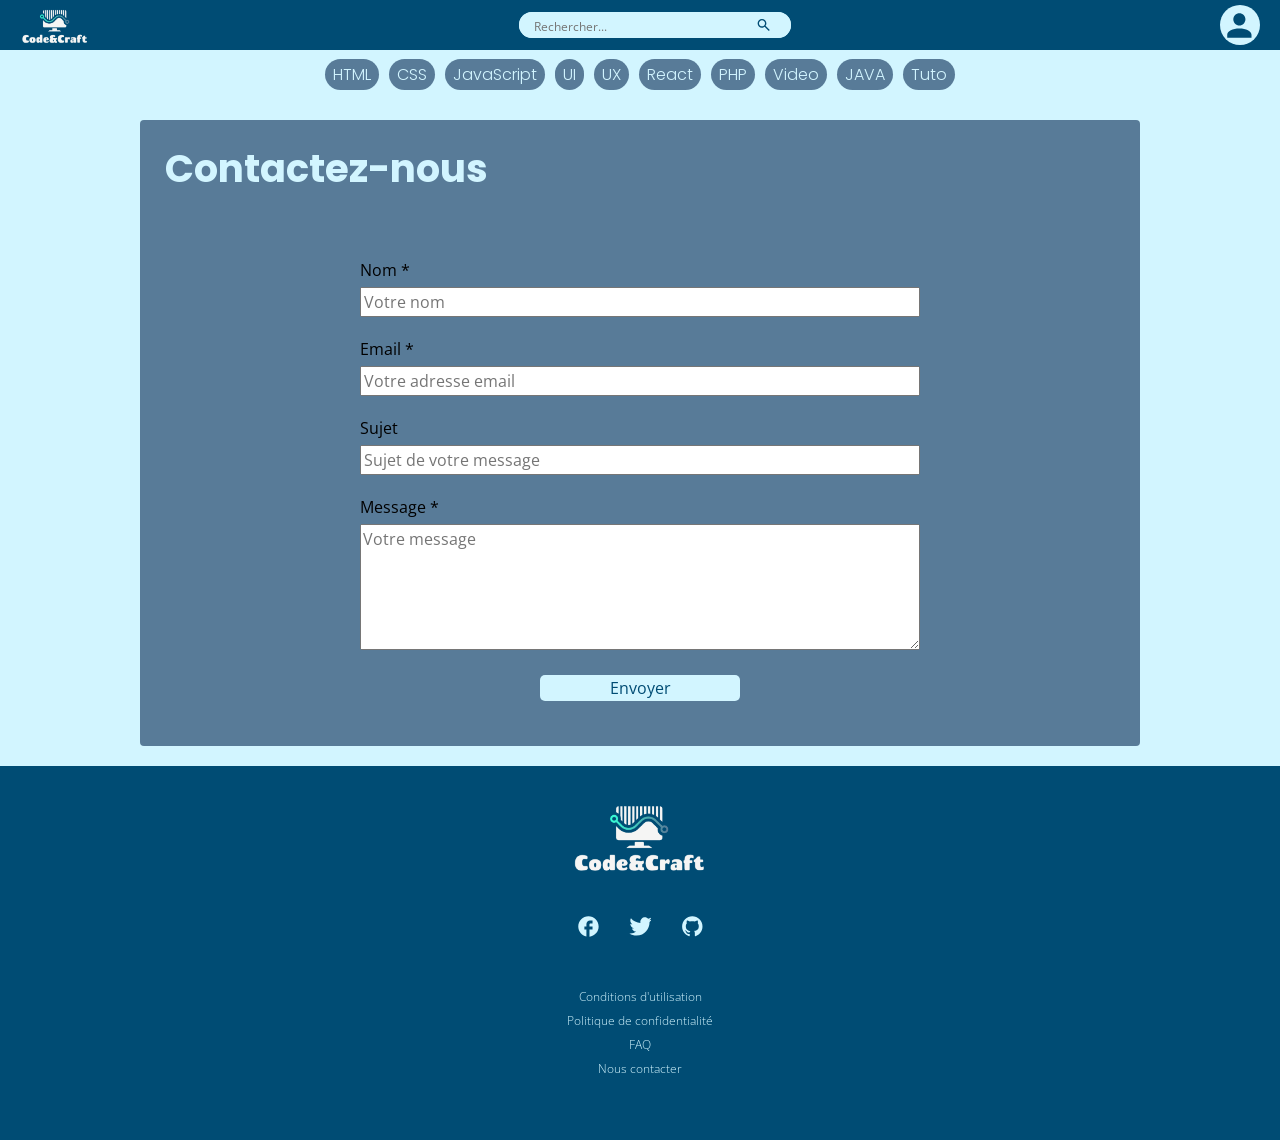
<file: contact.html>
<!DOCTYPE html>
<html lang="fr">
<head>
    <meta charset="UTF-8">
    <meta name="viewport" content="width=device-width, initial-scale=1.0">
    <link rel="stylesheet" href="normalize.css">
    <link rel="stylesheet" href="styles.css">
    <link href="https://fonts.googleapis.com/css2?family=Barlow:ital,wght@0,100;0,200;0,300;0,400;0,500;0,600;0,700;0,800;0,900;1,100;1,200;1,300;1,400;1,500;1,600;1,700;1,800;1,900&family=DM+Serif+Display:ital@0;1&family=Fraunces:ital,opsz,wght@0,9..144,100..900;1,9..144,100..900&family=Karla:ital,wght@0,200..800;1,200..800&family=Poppins:ital,wght@0,100;0,200;0,300;0,400;0,500;0,600;0,700;0,800;0,900;1,100;1,200;1,300;1,400;1,500;1,600;1,700;1,800;1,900&display=swap" rel="stylesheet">
    <link href="https://fonts.googleapis.com/css2?family=Barlow:ital,wght@0,100;0,200;0,300;0,400;0,500;0,600;0,700;0,800;0,900;1,100;1,200;1,300;1,400;1,500;1,600;1,700;1,800;1,900&family=DM+Serif+Display:ital@0;1&family=Fraunces:ital,opsz,wght@0,9..144,100..900;1,9..144,100..900&family=Karla:ital,wght@0,200..800;1,200..800&family=Open+Sans:ital,wght@0,300..800;1,300..800&family=Poppins:ital,wght@0,100;0,200;0,300;0,400;0,500;0,600;0,700;0,800;0,900;1,100;1,200;1,300;1,400;1,500;1,600;1,700;1,800;1,900&display=swap" rel="stylesheet">
    <title>Code&Craft - Infos</title>
</head>



<body id="contact">

    <header>
        <div class="logo">
            <a href="index.html">
                <img src="./src/img/logo-dark.png" alt="Logo" height="40">
            </a>
        </div>
        <form action="search" method="GET" class="search-bar">
            <input type="search" name="query" placeholder="Rechercher..." aria-label="Search" required>
            <button type="submit">
                <svg width="13" height="12" fill="none" xmlns="http://www.w3.org/2000/svg">
                    <path d="M11.8191 12 7.56422 7.8c-.3377.26667-.72604.47778-1.16504.63333-.439.15556-.90613.23334-1.40141.23334-1.22695 0-2.26535-.41945-3.1152-1.25834S.607788 5.54444.607788 4.33333c0-1.21111.424932-2.23611 1.274782-3.075C2.73242.419444 3.77082 0 4.99777 0c1.22694 0 2.26534.419444 3.11519 1.25833.84986.83889 1.27478 1.86389 1.27478 3.075 0 .48889-.07879.95-.23638 1.38334-.15759.43333-.37146.81666-.64161 1.15l4.25495 4.20003-.9456.9333ZM4.99777 7.33333c.84422 0 1.56182-.29166 2.15277-.875.59096-.58333.88644-1.29166.88644-2.125 0-.83333-.29548-1.54166-.88644-2.125-.59095-.58333-1.30855-.875-2.15277-.875-.84423 0-1.56182.29167-2.15278.875-.59096.58334-.88644 1.29167-.88644 2.125 0 .83334.29548 1.54167.88644 2.125.59096.58334 1.30855.875 2.15278.875Z" fill="#1D1B20"/>
                </svg>
            </button>
        </form>
        <div class="top-logos">
            <div class="user-logo">
                <svg id="user-img" width="30" height="30" viewBox="0 0 34 34" fill="none" xmlns="http://www.w3.org/2000/svg">
                    <path d="M16.8204.333374c2.1898 0 4.2898.877976 5.8382 2.440776 1.5484 1.5628 2.4183 3.68242 2.4183 5.89256 0 2.21009-.8699 4.32979-2.4183 5.89259C21.1102 16.1221 19.0102 17 16.8204 17c-2.1898 0-4.2899-.8779-5.8383-2.4407-1.54837-1.5628-2.41825-3.6825-2.41825-5.89259 0-2.21014.86988-4.32976 2.41825-5.89256 1.5484-1.5628 3.6485-2.440776 5.8383-2.440776Zm0 20.833326c9.1235 0 16.5131 3.7292 16.5131 8.3333v4.1667H.307312V29.5c0-4.6041 7.389598-8.3333 16.513088-8.3333Z" fill="#000"/>
                </svg>
            </div>
        </div>   
    </header>
    



    <nav>
        <ul class="tags-links">
            <li><a href="#">HTML</a></li>
            <li><a href="#">CSS</a></li>
            <li><a href="#">JavaScript</a></li>
            <li><a href="#">UI</a></li>
            <li><a href="#">UX</a></li>
            <li><a href="#">React</a></li>
            <li><a href="#">PHP</a></li>
            <li><a href="#">Video</a></li>
            <li><a href="#">JAVA</a></li>
            <li><a href="#">Tuto</a></li>
        </ul>
    </nav>
    


    
    
    <div id="sign-log" class="inv-only">
        <button id="login-button" type="submit" aria-label="Se connecter">Se connecter</button>
        <button id="signin-button" type="submit" aria-label="S'inscrire">S'inscrire</button>
    </div>
    



    <div id="login" class="inv-only" role="dialog" aria-labelledby="login-dialog" aria-hidden="true">
        <div class="connexion">
            <form action="connexion" method="POST" aria-labelledby="login-form">
                <label for="username">Nom d'utilisateur</label> <br>
                <input type="text" id="username" name="username" required aria-describedby="username-help"><br><br>
                <label for="password">Mot de passe</label> <br>
                <input type="password" id="password" name="password" required aria-describedby="password-help"><br><br>
                <a href="newpassword.html">Mot de passe oublié ?</a>
                <button id="connect-button" type="submit" aria-label="Se connecter">Se connecter</button>
            </form>
            <button id="annul" aria-label="Annuler">Annuler</button>
        </div>
    </div>
    




    <div id="user-panel" class="user-only" role="region" aria-label="user-panel-title">
        <ul class="user-action">   
            <li><a href="notifs.html"><div class="action-logo" role="button" aria-label="Notifications">
                <figure><svg width="35" height="35" viewBox="0 0 25 28" fill="none" xmlns="http://www.w3.org/2000/svg"><path d="M5.49996 10.5v3.75a1.249966 1.249966 0 0 1-.1325.56L3.77496 18H22.23l-1.595-3.19c-.088-.1736-.1343-.3654-.135-.56V10.5c0-1.98912-.7902-3.89678-2.1967-5.3033C16.8967 3.79018 14.9891 3 13 3c-1.9892 0-3.89682.79018-5.30334 2.1967-1.40653 1.40652-2.1967 3.31418-2.1967 5.3033Zm2.5 10h-6.25c-.21316 0-.42278-.0545-.60893-.1584a1.249274 1.249274 0 0 1-.454643-.4349c-.111983-.1814-.175722-.3884-.185161-.6013a1.250134 1.250134 0 0 1 .131232-.6154l2.367502-4.735V10.5c0-2.65216 1.05357-5.1957 2.92893-7.07107C7.80425 1.55357 10.3478.5 13 .5c2.6521 0 5.1957 1.05357 7.071 2.92893C21.9464 5.3043 23 7.84784 23 10.5v3.455l2.3675 4.735c.0955.1906.1406.4024.1312.6154-.0094.2129-.0732.4199-.1852.6013-.112.1814-.2685.3311-.4546.4349-.1862.1039-.3958.1584-.6089.1584H18c0 1.3261-.5268 2.5979-1.4645 3.5355C15.5978 24.9732 14.326 25.5 13 25.5c-1.3261 0-2.5979-.5268-3.53558-1.4645-.93768-.9376-1.46446-2.2094-1.46446-3.5355Zm7.50004 0h-5c0 .663.2634 1.2989.7322 1.7678C11.701 22.7366 12.3369 23 13 23c.663 0 1.2989-.2634 1.7677-.7322.4689-.4689.7323-1.1048.7323-1.7678Z" fill="#fff"/>
                </svg></figure>
                <figcaption>Notifications</figcaption>
            </div></a></li>
            <li><a href="newarticle.html"><div class="action-logo" role="button" aria-label="Contribuer">
                <figure><svg width="35" height="35" viewBox="0 0 28 23" fill="none" xmlns="http://www.w3.org/2000/svg"><path d="M14.625 21H3.375c-.49728 0-.97419-.1975-1.32583-.5492C1.69754 20.0992 1.5 19.6223 1.5 19.125V2.875c0-.49728.19754-.97419.54917-1.32583C2.40081 1.19754 2.87772 1 3.375 1h21.25c.4973 0 .9742.19754 1.3258.54917.3517.35164.5492.82855.5492 1.32583v8.7131" stroke="#fff" stroke-width="2" stroke-linecap="round" stroke-linejoin="round"/><path d="M1.5 2.875c0-.49728.19754-.97419.54917-1.32583C2.40081 1.19754 2.87772 1 3.375 1h21.25c.4973 0 .9742.19754 1.3258.54917.3517.35164.5492.82855.5492 1.32583V8.5h-25V2.875Z" fill="#fff" stroke="#fff" stroke-width="2"/><path d="M19 17.875h7.5m-3.75-3.75v7.5" stroke="#fff" stroke-width="2" stroke-linecap="round" stroke-linejoin="round"/><path d="M4 4.75c0-.69036.55964-1.25 1.25-1.25s1.25.55964 1.25 1.25S5.94036 6 5.25 6 4 5.44036 4 4.75ZM7.75 4.75c0-.69036.55964-1.25 1.25-1.25s1.25.55964 1.25 1.25S9.69036 6 9 6s-1.25-.55964-1.25-1.25Z" fill="#000"/></svg></figure>
                <figcaption>Contribuer</figcaption>
            </div></a></li>
            <li><a href="favorites.html"><div class="action-logo" role="button" aria-label="Favorites">
                <figure><svg width="35" height="35" viewBox="0 0 25 24" fill="none" xmlns="http://www.w3.org/2000/svg"><path d="M20.1275.442552c2.5714 0 3.8775 1.253568 3.9284 3.738748l.0016.15322V19.6661c0 2.5345-1.2536 3.8395-3.7741 3.8904l-.1554.0016H4.88428c-2.55911 0-3.888753-1.2418-3.940717-3.7377l-.001607-.1543V4.33398c0-2.54679 1.278214-3.839999 3.787504-3.890356l.15535-.001607L20.1275.442552ZM20.09 2.4638H4.92231c-1.215 0-1.9125.62357-1.95643 1.84715l-.00214.12428V19.5643c0 1.2638.65893 1.9275 1.83911 1.9693l.11946.0022H20.09c1.2027 0 1.9002-.6236 1.9441-1.8472l.0021-.1243V4.43577c0-1.26375-.6589-1.9275-1.8278-1.96929L20.09 2.4638Zm-4.9114 14.8934c.2841 0 .5566.1129.7576.3138.2009.2009.3138.4735.3138.7576 0 .2842-.1129.5567-.3138.7576-.201.201-.4735.3139-.7576.3139H5.53571c-.28417 0-.55669-.1129-.75762-.3139-.20093-.2009-.31381-.4734-.31381-.7576 0-.2841.11288-.5567.31381-.7576.20093-.2009.47345-.3138.75762-.3138h9.64289Zm4.2857-3.75c.2841 0 .5567.1129.7576.3138.2009.2009.3138.4735.3138.7576 0 .2842-.1129.5567-.3138.7576-.2009.201-.4735.3139-.7576.3139H5.53571c-.28417 0-.55669-.1129-.75762-.3139-.20093-.2009-.31381-.4734-.31381-.7576 0-.2841.11288-.5567.31381-.7576.20093-.2009.47345-.3138.75762-.3138H19.4643ZM5.05356 4.62809c.78482-.88125 2.06572-.885 2.84465-.01072l.12857.1484.10607.13285.08678.11572.09643.13875.08357.14036.03911-.06965.06804-.10714.0675-.09643.04125-.05518.0975-.12535.05732-.06965.13178-.15268c.77572-.8716 2.05927-.87053 2.84467.01072.7853.88125.7607 2.25107.0091 3.19339l-.1629.19661-.2014.23036-.2314.25553-.3836.4125-.4018.42161-.5132.52768-.36268.36373-.27429.2663-.06696.061c-.55875.4934-.94339.4806-1.45714.0515l-.09643-.0847-.12697-.1205-.43285-.42805-.47733-.48428-.51535-.53572-.2025-.21589-.28661-.31125-.25446-.28607-.14465-.17089c-.04428-.05358-.0841-.1034-.11946-.14947-.77357-1.00446-.77518-2.31214.00964-3.19339Z" fill="#fff"/></svg></figure>
                <figcaption>Favoris</figcaption>
            </div></a></li>
            <li><a href="param.html"><div class="action-logo" role="button" aria-label="Parametres">
                <figure><svg width="35" height="35" viewBox="0 0 25 28" fill="none" xmlns="http://www.w3.org/2000/svg"><path d="m8.25 20-.4-3.2c-.21667-.0833-.42067-.1833-.612-.3-.19134-.1167-.379-.2417-.563-.375L3.7 17.375l-2.750003-4.75L3.525 10.675c-.01667-.1167-.025-.229-.025-.337v-.675c0-.10867.00833-.22133.025-.338L.949997 7.375 3.7 2.625l2.975 1.25c.18333-.13333.375-.25833.575-.375.2-.11667.4-.21667.6-.3l.4-3.2h5.5l.4 3.2c.2167.08333.421.18333.613.3s.3793.24167.562.375l2.975-1.25 2.75 4.75-2.575 1.95c.0167.11667.025.22933.025.338v.674c0 .1087-.0167.2213-.05.338l2.575 1.95-2.75 4.75-2.95-1.25c-.1833.1333-.375.2583-.575.375-.2.1167-.4.2167-.6.3l-.4 3.2h-5.5Zm2.8-6.5c.9667 0 1.7917-.3417 2.475-1.025.6833-.6833 1.025-1.5083 1.025-2.475 0-.96667-.3417-1.79167-1.025-2.475-.6833-.68333-1.5083-1.025-2.475-1.025-.9833 0-1.81267.34167-2.488 1.025C7.88666 8.20833 7.54933 9.03333 7.55 10c.00066.9667.33833 1.7917 1.013 2.475.67466.6833 1.5037 1.025 2.487 1.025Z" fill="#fff"/></svg></svg></figure>
                <figcaption>Paramètres</figcaption>
            </div></a></li>
        </ul>

        <button id="disconnect-button" role="button" aria-label="Se déconnecter">Se déconnecter</button>
    </div>
    
    


    
    <main>
        <section>
            <h2>Contactez-nous</h2>
            <form id="contact-form" class="contact-form" action="/submit-contact" method="post">

                <label for="name">Nom <span class="required">*</span></label>
                <input type="text" id="name" name="name" placeholder="Votre nom" required aria-required="true">
                
                <label for="email">Email <span class="required">*</span></label>
                <input type="email" id="email" name="email" placeholder="Votre adresse email" required aria-required="true">
                
                <label for="subject">Sujet</label>
                <input type="text" id="subject" name="subject" placeholder="Sujet de votre message">
                
                <label for="message">Message <span class="required">*</span></label>
                <textarea id="message" name="message" rows="5" placeholder="Votre message" required aria-required="true"></textarea>
                
                <button id="contact-btn" type="submit">Envoyer</button>
            </form>
        </section>


    </main>
    





    <footer>
        <div class="mentions">
            <div class="logo-img"><img src="./src/img/logo-dark.png" alt="Logo du site Web" width="140"></div>
            <div class="socials">
                <a href="" aria-label="Facebook"><svg width="22" height="23" viewBox="0 0 16 15" fill="none" xmlns="http://www.w3.org/2000/svg"><path d="M15.7408 7.5c0-4.08889-3.3185-7.40741-7.40737-7.40741C4.24454.09259.926025 3.41111.926025 7.5c0 3.5852 2.548145 6.5704 5.925925 7.2593V9.72222H5.37047V7.5h1.48148V5.64815c0-1.42963 1.16296-2.5926 2.59259-2.5926h1.85186v2.22223H9.81491c-.4074 0-.74074.33333-.74074.74074V7.5h2.22223v2.22222H9.07417v5.14818C12.8149 14.5 15.7408 11.3444 15.7408 7.5Z" fill="#000"/></svg></a>
                <a href="" aria-label="Twitter"><svg width="22" height="23" viewBox="0 0 16 15" fill="none" xmlns="http://www.w3.org/2000/svg"><path d="M5.41491 14.0844c6.14959 0 9.51479-5.09997 9.51479-9.51479 0-.14296 0-.28666-.0066-.42963.6551-.47481 1.2205-1.0625 1.6696-1.73555-.6119.26946-1.26.44741-1.9237.52815.6995-.41827 1.2233-1.07634 1.4741-1.85185-.6572.38916-1.3763.66252-2.126.80814-.3124-.33383-.6902-.59982-1.1098-.78141-.4197-.18159-.8722-.274906-1.3294-.274142-.887.000784-1.73739.353472-2.36457.980652-.62717.62717-.97986 1.47758-.98065 2.36453 0 .26074.0326.51556.08445.76297A9.496396 9.496396 0 0 1 4.49925 3.9269a9.496404 9.496404 0 0 1-3.07472-2.48025C.997736 2.18363.867408 3.05542 1.06001 3.885c.19261.82958.69371 1.55477 1.40156 2.02832a3.407387 3.407387 0 0 1-1.513331-.41704v.04519c.000812.77191.268091 1.51988.756661 2.1175.48857.59762 1.16847 1.00825 1.92482 1.1625a3.259469 3.259469 0 0 1-.88074.11778c-.21482 0-.42346-.01976-.62593-.05926.21274.66493.62845 1.24651 1.18872 1.66301.56028.4165 1.23696.6471 1.93499.6592-1.18422.9312-2.64758 1.4364-4.15408 1.4341a6.684202 6.684202 0 0 1-.796293-.0452c1.528893.9756 3.304863 1.4938 5.118523 1.4933Z" fill="#000"/></svg></a>
                <a href="" aria-label="GitHub"><svg width="22" height="23" viewBox="0 0 16 15" fill="none" xmlns="http://www.w3.org/2000/svg"><path d="M8.22235.09259a7.407348 7.407348 0 0 0-2.83469.563856A7.407362 7.407362 0 0 0 2.98452 2.26217C1.59536 3.65133.814941 5.53543.814941 7.5c0 3.2741 2.125929 6.0519 5.066669 7.037.37037.0593.48889-.1703.48889-.3703v-1.2519c-2.05185.4445-2.48889-.9926-2.48889-.9926-.34074-.8592-.82222-1.0889-.82222-1.0889-.67408-.4592.05185-.4444.05185-.4444.74074.0518 1.13333.763 1.13333.763.64445 1.1259 1.73333.7925 2.15556.6148.06666-.4815.25926-.8074.46666-.9926-1.64444-.1852-3.37037-.82225-3.37037-3.64447 0-.82222.28148-1.48148.76297-2.00741-.07408-.18518-.33334-.95556.07407-1.95556 0 0 .62222-.2 2.03704.75556.58518-.16296 1.22222-.24444 1.85185-.24444.62963 0 1.26667.08148 1.85185.24444 1.4148-.95556 2.037-.75556 2.037-.75556.4074 1 .1482 1.77038.0741 1.95556.4815.52593.763 1.18519.763 2.00741 0 2.82963-1.7334 3.45187-3.38521 3.63707.26667.2296.51111.6814.51111 1.3703v2.0297c0 .2.1185.437.4963.3703 2.9407-.9926 5.0593-3.7629 5.0593-7.037 0-.97276-.1916-1.93599-.5639-2.83469-.3723-.89871-.9179-1.7153-1.6057-2.40314-.6879-.68784-1.5045-1.23347-2.4032-1.605724A7.407187 7.407187 0 0 0 8.22235.09259Z" fill="#000"/></svg></a>
            </div>
            <ul class="footer-links">
                <li><a href="terms.html">Conditions d'utilisation</a></li>
                <li><a href="privacy.html">Politique de confidentialité</a></li>
                <li><a href="faq.html">FAQ</a></li>
                <li><a href="contact.html">Nous contacter</a></li>
            </ul>
        </div>
        <div class="fixed-footer">
            <form action="search" method="GET" class="search-bar">
                <label for="search-query" class="sr-only"></label>
                <input type="search" name="query" placeholder="Rechercher..." aria-label="Search" required>
                <button type="submit" aria-label="Soumettre la recherche"><svg width="13" height="12" fill="none" xmlns="http://www.w3.org/2000/svg"><path d="M11.8191 12 7.56422 7.8c-.3377.26667-.72604.47778-1.16504.63333-.439.15556-.90613.23334-1.40141.23334-1.22695 0-2.26535-.41945-3.1152-1.25834S.607788 5.54444.607788 4.33333c0-1.21111.424932-2.23611 1.274782-3.075C2.73242.419444 3.77082 0 4.99777 0c1.22694 0 2.26534.419444 3.11519 1.25833.84986.83889 1.27478 1.86389 1.27478 3.075 0 .48889-.07879.95-.23638 1.38334-.15759.43333-.37146.81666-.64161 1.15l4.25495 4.20003-.9456.9333ZM4.99777 7.33333c.84422 0 1.56182-.29166 2.15277-.875.59096-.58333.88644-1.29166.88644-2.125 0-.83333-.29548-1.54166-.88644-2.125-.59095-.58333-1.30855-.875-2.15277-.875-.84423 0-1.56182.29167-2.15278.875-.59096.58334-.88644 1.29167-.88644 2.125 0 .83334.29548 1.54167.88644 2.125.59096.58334 1.30855.875 2.15278.875Z" fill="#1D1B20"/></svg></button>
            </form>
        </div>
    </footer>


<script src="script.js"></script>

</body>



</html>
</file>
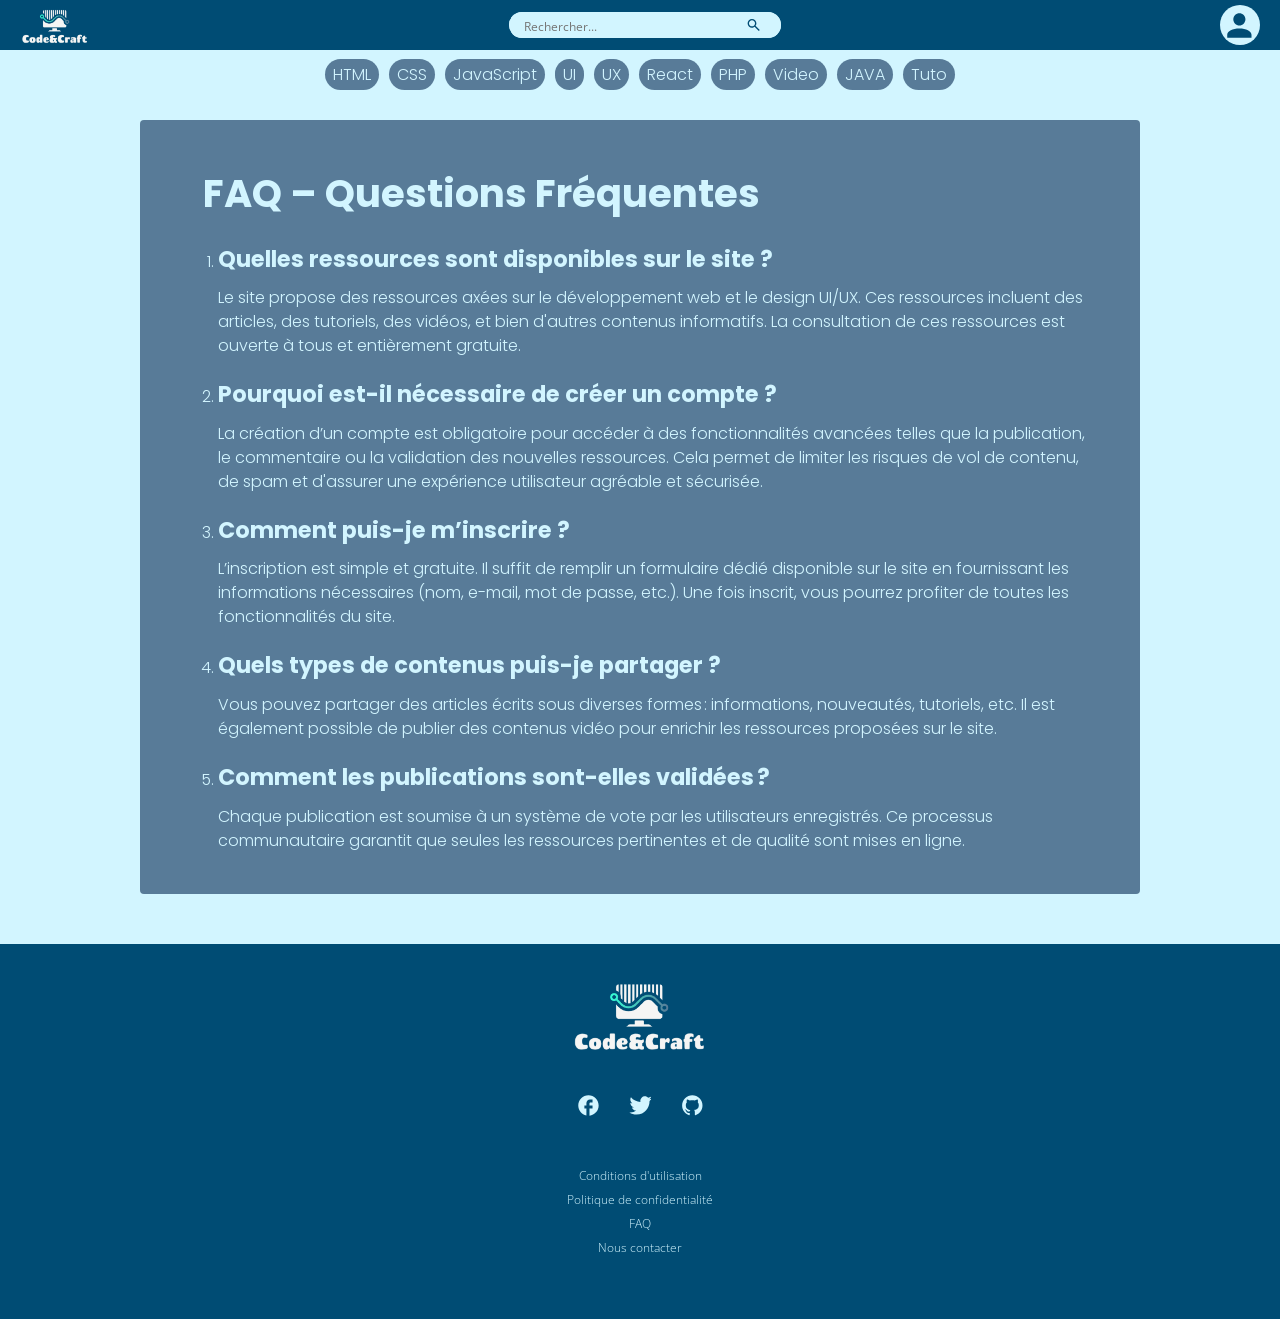
<file: faq.html>
<!DOCTYPE html>
<html lang="fr">
<head>
    <meta charset="UTF-8">
    <meta name="viewport" content="width=device-width, initial-scale=1.0">
    <link rel="stylesheet" href="normalize.css">
    <link rel="stylesheet" href="styles.css">
    <link href="https://fonts.googleapis.com/css2?family=Barlow:ital,wght@0,100;0,200;0,300;0,400;0,500;0,600;0,700;0,800;0,900;1,100;1,200;1,300;1,400;1,500;1,600;1,700;1,800;1,900&family=DM+Serif+Display:ital@0;1&family=Fraunces:ital,opsz,wght@0,9..144,100..900;1,9..144,100..900&family=Karla:ital,wght@0,200..800;1,200..800&family=Poppins:ital,wght@0,100;0,200;0,300;0,400;0,500;0,600;0,700;0,800;0,900;1,100;1,200;1,300;1,400;1,500;1,600;1,700;1,800;1,900&display=swap" rel="stylesheet">
    <link href="https://fonts.googleapis.com/css2?family=Barlow:ital,wght@0,100;0,200;0,300;0,400;0,500;0,600;0,700;0,800;0,900;1,100;1,200;1,300;1,400;1,500;1,600;1,700;1,800;1,900&family=DM+Serif+Display:ital@0;1&family=Fraunces:ital,opsz,wght@0,9..144,100..900;1,9..144,100..900&family=Karla:ital,wght@0,200..800;1,200..800&family=Open+Sans:ital,wght@0,300..800;1,300..800&family=Poppins:ital,wght@0,100;0,200;0,300;0,400;0,500;0,600;0,700;0,800;0,900;1,100;1,200;1,300;1,400;1,500;1,600;1,700;1,800;1,900&display=swap" rel="stylesheet">
    <title>Code&Craft - FAQ</title>
</head>



<body id="faq">

    <header>
        <div class="logo">
            <a href="index.html">
                <img src="./src/img/logo-dark.png" alt="Logo" height="40">
            </a>
        </div>
        <form action="search" method="GET" class="search-bar">
            <input type="search" name="query" placeholder="Rechercher..." aria-label="Search" required>
            <button type="submit">
                <svg width="13" height="12" fill="none" xmlns="http://www.w3.org/2000/svg">
                    <path d="M11.8191 12 7.56422 7.8c-.3377.26667-.72604.47778-1.16504.63333-.439.15556-.90613.23334-1.40141.23334-1.22695 0-2.26535-.41945-3.1152-1.25834S.607788 5.54444.607788 4.33333c0-1.21111.424932-2.23611 1.274782-3.075C2.73242.419444 3.77082 0 4.99777 0c1.22694 0 2.26534.419444 3.11519 1.25833.84986.83889 1.27478 1.86389 1.27478 3.075 0 .48889-.07879.95-.23638 1.38334-.15759.43333-.37146.81666-.64161 1.15l4.25495 4.20003-.9456.9333ZM4.99777 7.33333c.84422 0 1.56182-.29166 2.15277-.875.59096-.58333.88644-1.29166.88644-2.125 0-.83333-.29548-1.54166-.88644-2.125-.59095-.58333-1.30855-.875-2.15277-.875-.84423 0-1.56182.29167-2.15278.875-.59096.58334-.88644 1.29167-.88644 2.125 0 .83334.29548 1.54167.88644 2.125.59096.58334 1.30855.875 2.15278.875Z" fill="#1D1B20"/>
                </svg>
            </button>
        </form>
        <div class="top-logos">
            <div class="notif-logo">
                <svg class="user-only" width="26" height="26" viewBox="0 0 26 26" fill="none" xmlns="http://www.w3.org/2000/svg">
                    <path d="M5.49996 10.5v3.75a1.249966 1.249966 0 0 1-.1325.56L3.77496 18H22.23l-1.595-3.19c-.088-.1736-.1343-.3654-.135-.56V10.5c0-1.98912-.7902-3.89678-2.1967-5.3033C16.8967 3.79018 14.9891 3 13 3c-1.9892 0-3.89682.79018-5.30334 2.1967-1.40653 1.40652-2.1967 3.31418-2.1967 5.3033Zm2.5 10h-6.25c-.21316 0-.42278-.0545-.60893-.1584a1.249274 1.249274 0 0 1-.454643-.4349c-.111983-.1814-.175722-.3884-.185161-.6013a1.250134 1.250134 0 0 1 .131232-.6154l2.367502-4.735V10.5c0-2.65216 1.05357-5.1957 2.92893-7.07107C7.80425 1.55357 10.3478.5 13 .5c2.6521 0 5.1957 1.05357 7.071 2.92893C21.9464 5.3043 23 7.84784 23 10.5v3.455l2.3675 4.735c.0955.1906.1406.4024.1312.6154-.0094.2129-.0732.4199-.1852.6013-.112.1814-.2685.3311-.4546.4349-.1862.1039-.3958.1584-.6089.1584H18c0 1.3261-.5268 2.5979-1.4645 3.5355C15.5978 24.9732 14.326 25.5 13 25.5c-1.3261 0-2.5979-.5268-3.53558-1.4645-.93768-.9376-1.46446-2.2094-1.46446-3.5355Zm7.50004 0h-5c0 .663.2634 1.2989.7322 1.7678C11.701 22.7366 12.3369 23 13 23c.663 0 1.2989-.2634 1.7677-.7322.4689-.4689.7323-1.1048.7323-1.7678Z" fill="#fff"/>
                </svg>
            </div>
            <div class="user-logo">
                <svg id="user-img" width="30" height="30" viewBox="0 0 34 34" fill="none" xmlns="http://www.w3.org/2000/svg">
                    <path d="M16.8204.333374c2.1898 0 4.2898.877976 5.8382 2.440776 1.5484 1.5628 2.4183 3.68242 2.4183 5.89256 0 2.21009-.8699 4.32979-2.4183 5.89259C21.1102 16.1221 19.0102 17 16.8204 17c-2.1898 0-4.2899-.8779-5.8383-2.4407-1.54837-1.5628-2.41825-3.6825-2.41825-5.89259 0-2.21014.86988-4.32976 2.41825-5.89256 1.5484-1.5628 3.6485-2.440776 5.8383-2.440776Zm0 20.833326c9.1235 0 16.5131 3.7292 16.5131 8.3333v4.1667H.307312V29.5c0-4.6041 7.389598-8.3333 16.513088-8.3333Z" fill="#000"/>
                </svg>
            </div>
        </div>   
    </header>
    



    <nav>
        <ul class="tags-links">
            <li><a href="#">HTML</a></li>
            <li><a href="#">CSS</a></li>
            <li><a href="#">JavaScript</a></li>
            <li><a href="#">UI</a></li>
            <li><a href="#">UX</a></li>
            <li><a href="#">React</a></li>
            <li><a href="#">PHP</a></li>
            <li><a href="#">Video</a></li>
            <li><a href="#">JAVA</a></li>
            <li><a href="#">Tuto</a></li>
        </ul>
    </nav>
    


    
    
    <div id="sign-log" class="inv-only">
        <button id="login-button" type="submit" aria-label="Se connecter">Se connecter</button>
        <button id="signin-button" type="submit" aria-label="S'inscrire">S'inscrire</button>
    </div>
    



    <div id="login" class="inv-only" role="dialog" aria-labelledby="login-dialog" aria-hidden="true">
        <div class="connexion">
            <form action="connexion" method="POST" aria-labelledby="login-form">
                <label for="username">Nom d'utilisateur</label> <br>
                <input type="text" id="username" name="username" required aria-describedby="username-help"><br><br>
                <label for="password">Mot de passe</label> <br>
                <input type="password" id="password" name="password" required aria-describedby="password-help"><br><br>
                <a href="newpassword.html">Mot de passe oublié ?</a>
                <button id="connect-button" type="submit" aria-label="Se connecter">Se connecter</button>
            </form>
            <button id="annul" aria-label="Annuler">Annuler</button>
        </div>
    </div>
    




    <div id="user-panel" class="user-only" role="region" aria-label="user-panel-title">
        <div class="user-action">   
            <a href="newarticle.html"><div class="action-logo" role="button" aria-label="Contribuer">
                <figure><svg width="35" height="35" viewBox="0 0 28 23" fill="none" xmlns="http://www.w3.org/2000/svg"><path d="M14.625 21H3.375c-.49728 0-.97419-.1975-1.32583-.5492C1.69754 20.0992 1.5 19.6223 1.5 19.125V2.875c0-.49728.19754-.97419.54917-1.32583C2.40081 1.19754 2.87772 1 3.375 1h21.25c.4973 0 .9742.19754 1.3258.54917.3517.35164.5492.82855.5492 1.32583v8.7131" stroke="#fff" stroke-width="2" stroke-linecap="round" stroke-linejoin="round"/><path d="M1.5 2.875c0-.49728.19754-.97419.54917-1.32583C2.40081 1.19754 2.87772 1 3.375 1h21.25c.4973 0 .9742.19754 1.3258.54917.3517.35164.5492.82855.5492 1.32583V8.5h-25V2.875Z" fill="#fff" stroke="#fff" stroke-width="2"/><path d="M19 17.875h7.5m-3.75-3.75v7.5" stroke="#fff" stroke-width="2" stroke-linecap="round" stroke-linejoin="round"/><path d="M4 4.75c0-.69036.55964-1.25 1.25-1.25s1.25.55964 1.25 1.25S5.94036 6 5.25 6 4 5.44036 4 4.75ZM7.75 4.75c0-.69036.55964-1.25 1.25-1.25s1.25.55964 1.25 1.25S9.69036 6 9 6s-1.25-.55964-1.25-1.25Z" fill="#000"/></svg></figure>
                <figcaption>Contribuer</figcaption>
            </div></a>
            <a href="favorites.html"><div class="action-logo" role="button" aria-label="Favorites">
                <figure><svg width="35" height="35" viewBox="0 0 25 24" fill="none" xmlns="http://www.w3.org/2000/svg"><path d="M20.1275.442552c2.5714 0 3.8775 1.253568 3.9284 3.738748l.0016.15322V19.6661c0 2.5345-1.2536 3.8395-3.7741 3.8904l-.1554.0016H4.88428c-2.55911 0-3.888753-1.2418-3.940717-3.7377l-.001607-.1543V4.33398c0-2.54679 1.278214-3.839999 3.787504-3.890356l.15535-.001607L20.1275.442552ZM20.09 2.4638H4.92231c-1.215 0-1.9125.62357-1.95643 1.84715l-.00214.12428V19.5643c0 1.2638.65893 1.9275 1.83911 1.9693l.11946.0022H20.09c1.2027 0 1.9002-.6236 1.9441-1.8472l.0021-.1243V4.43577c0-1.26375-.6589-1.9275-1.8278-1.96929L20.09 2.4638Zm-4.9114 14.8934c.2841 0 .5566.1129.7576.3138.2009.2009.3138.4735.3138.7576 0 .2842-.1129.5567-.3138.7576-.201.201-.4735.3139-.7576.3139H5.53571c-.28417 0-.55669-.1129-.75762-.3139-.20093-.2009-.31381-.4734-.31381-.7576 0-.2841.11288-.5567.31381-.7576.20093-.2009.47345-.3138.75762-.3138h9.64289Zm4.2857-3.75c.2841 0 .5567.1129.7576.3138.2009.2009.3138.4735.3138.7576 0 .2842-.1129.5567-.3138.7576-.2009.201-.4735.3139-.7576.3139H5.53571c-.28417 0-.55669-.1129-.75762-.3139-.20093-.2009-.31381-.4734-.31381-.7576 0-.2841.11288-.5567.31381-.7576.20093-.2009.47345-.3138.75762-.3138H19.4643ZM5.05356 4.62809c.78482-.88125 2.06572-.885 2.84465-.01072l.12857.1484.10607.13285.08678.11572.09643.13875.08357.14036.03911-.06965.06804-.10714.0675-.09643.04125-.05518.0975-.12535.05732-.06965.13178-.15268c.77572-.8716 2.05927-.87053 2.84467.01072.7853.88125.7607 2.25107.0091 3.19339l-.1629.19661-.2014.23036-.2314.25553-.3836.4125-.4018.42161-.5132.52768-.36268.36373-.27429.2663-.06696.061c-.55875.4934-.94339.4806-1.45714.0515l-.09643-.0847-.12697-.1205-.43285-.42805-.47733-.48428-.51535-.53572-.2025-.21589-.28661-.31125-.25446-.28607-.14465-.17089c-.04428-.05358-.0841-.1034-.11946-.14947-.77357-1.00446-.77518-2.31214.00964-3.19339Z" fill="#587B98"/></svg></figure>
                <figcaption>Favoris</figcaption>
            </div></a>
            <a href="validate.html"><div class="action-logo" role="button" aria-label="Valider">
                <figure><svg width="35" height="35" viewBox="0 0 25 28" fill="none" xmlns="http://www.w3.org/2000/svg"><path d="M3.565 5.7388c.16996-.17794.26314-.41556.25945-.6616-.0037-.24603-.10397-.48075-.27919-.65351-.17522-.17276-.41133-.2697-.6574-.26992-.24606-.00021-.48234.09633-.65786.26878L3.565 5.7388ZM8 3.4713l-.6675-.6575c-.17253.17536-.26922.4115-.26922.6575s.09669.48214.26922.6575L8 3.4713Zm1.52 2.87875a.937513.937513 0 0 0 .6635.29019.937607.937607 0 0 0 .3632-.06705c.1155-.04621.2205-.11492.3091-.20213.0887-.08721.159-.19117.2071-.30584.0481-.11467.0728-.23775.0729-.36208a.938055.938055 0 0 0-.0727-.36213.938528.938528 0 0 0-.2068-.30596L9.52 6.35005Zm1.3363-4.4425a.938465.938465 0 0 0 .2068-.30597.937969.937969 0 0 0 .0727-.36212c-.0001-.12433-.0248-.247412-.0729-.362079-.0481-.114668-.1184-.218632-.2071-.305839-.0886-.087208-.1936-.155918-.3091-.20213a.937437.937437 0 0 0-.72409.011387A.937542.937542 0 0 0 9.52.59255l1.3363 1.315ZM24.6875 15c0-.2486-.0988-.487-.2746-.6629-.1758-.1758-.4143-.2746-.6629-.2746-.2486 0-.4871.0988-.6629.2746-.1758.1759-.2746.4143-.2746.6629h1.875Zm-1.95-4.9462c.0071.123.0383.2433.0918.3542.0536.1109.1285.2101.2204.2921.092.0819.1991.145.3154.1855.1163.0405.2395.0578.3624.0507.123-.0071.2433-.0383.3542-.0918.1109-.0536.2101-.1285.2921-.2204.0819-.092.145-.1991.1855-.3154.0405-.1163.0578-.2394.0507-.3624l-1.8725.1075ZM12.5 25.3125c-2.67875 0-4.59125-.0024-6.045-.1999-1.425-.195-2.26875-.5625-2.89-1.1926L2.23 25.2351c1.025 1.0424 2.3325 1.5112 3.97125 1.735 1.61.2187 3.675.2174 6.29875.2174v-1.875ZM.312501 14.8288c0 2.6662-.0025 4.7588.21375 6.3888.22 1.6562.678749 2.9774 1.703749 4.0175L3.565 23.92c-.6225-.6325-.9875-1.4949-1.18-2.9475-.195-1.48-.1975-3.425-.1975-6.1437H.312501ZM12.5 27.1875c2.625 0 4.6888.0026 6.3-.2174 1.6375-.225 2.9438-.6926 3.97-1.735L21.435 23.92c-.6212.6301-1.4637.9976-2.89 1.1926-1.4537.1975-3.3662.1999-6.045.1999v1.875Zm0-22.8412c2.6788 0 4.5913.00125 6.045.2 1.425.195 2.2688.5625 2.89 1.1925l1.335-1.31625c-1.025-1.04125-2.3325-1.51-3.9712-1.73375-1.61-.22-3.675-.2175-6.2988-.2175v1.875ZM2.1875 14.8288c0-2.7175.0025-4.6625.1975-6.1425.1925-1.45375.5575-2.315 1.18-2.9475L2.23 4.42255c-1.025 1.04-1.483749 2.3625-1.703749 4.0175-.21625 1.63125-.21375 3.72375-.21375 6.38875H2.1875ZM12.5 2.4713c-1.7687 0-3.275 0-4.5475.06375l.095 1.8725C9.2625 4.3463 10.715 4.3463 12.5 4.3463v-1.875ZM7.3325 4.1288 9.52 6.35005l1.3363-1.315L8.66875 2.8138 7.3325 4.1288Zm1.335 0 2.1875-2.22125L9.52.59255 7.3325 2.8138l1.335 1.315ZM22.8125 15c0 2.6588-.0062 4.5663-.2037 6.0175-.1938 1.425-.5575 2.2751-1.175 2.9025l1.3362 1.3151c1.0125-1.0288 1.4738-2.3325 1.6963-3.9638.2187-1.6062.2212-3.6612.2212-6.2713h-1.875ZM24.61 9.9463c-.1375-2.39125-.5275-4.19125-1.84-5.52375L21.435 5.7388c.8.8125 1.1688 2 1.3025 4.315l1.8725-.1075Z" fill="#587B98"/><path d="m8.125 15.625 2.5 2.5 6.25-6.25" stroke="#587B98" stroke-width="1.5" stroke-linecap="round" stroke-linejoin="round"/></svg></figure>
                <figcaption>Valider</figcaption>
            </div></a>
        </div>
        <p>Préférences utilisateur</p>
        <ul class="user-links">
            <li><a href="" aria-label="changer adresse mail">Changer l'adresse mail</a></li>
            <li><a href="" aria-label="changer mot de passe">Changer le mot de passe</a></li>
            <li><a href="" aria-label="changer photo de profil">Changer la photo de profil</a></li>
        </ul>
        <p>Gestion des notifications</p>
        <ul class="user-links">
            <li><a href="" aria-label="activer notifications">Activer les notifications</a></li>
            <li><a href="" aria-label="nouvelle ressource à evaluer">Nouvelle ressource à évaluer</a></li>
            <li><a href="" aria-label="statut des ressources">Statut de vos ressources</a></li>
            <li><a href="" aria-label="nouveau commentaire">Nouveau commentaire</a></li>
        </ul>
        <button id="disconnect-button" role="button" aria-label="Se déconnecter">Se déconnecter</button>
    </div>
    
    


    
    <main>
        <section class="footer-part" id="faq">
            <h2>FAQ – Questions Fréquentes</h2>
        <ol>
            <li>
                <h3>Quelles ressources sont disponibles sur le site ?</h3>
                <p>Le site propose des ressources axées sur le développement web et le design UI/UX. Ces ressources incluent des articles, des tutoriels, des vidéos, et bien d'autres contenus informatifs. La consultation de ces ressources est ouverte à tous et entièrement gratuite.</p>
            </li>
            <li>
                <h3>Pourquoi est-il nécessaire de créer un compte ?</h3>
                <p>La création d’un compte est obligatoire pour accéder à des fonctionnalités avancées telles que la publication, le commentaire ou la validation des nouvelles ressources. Cela permet de limiter les risques de vol de contenu, de spam et d'assurer une expérience utilisateur agréable et sécurisée.</p>
            </li>
            <li>
                <h3>Comment puis-je m’inscrire ?</h3>
                <p>L’inscription est simple et gratuite. Il suffit de remplir un formulaire dédié disponible sur le site en fournissant les informations nécessaires (nom, e-mail, mot de passe, etc.). Une fois inscrit, vous pourrez profiter de toutes les fonctionnalités du site.</p>
            </li>
            <li>
                <h3>Quels types de contenus puis-je partager ?</h3>
                <p>Vous pouvez partager des articles écrits sous diverses formes : informations, nouveautés, tutoriels, etc. Il est également possible de publier des contenus vidéo pour enrichir les ressources proposées sur le site.</p>
            </li>
            <li>
                <h3>Comment les publications sont-elles validées ?</h3>
                <p>Chaque publication est soumise à un système de vote par les utilisateurs enregistrés. Ce processus communautaire garantit que seules les ressources pertinentes et de qualité sont mises en ligne.</p>
            </li>
        </ol>
        </section>
    </main>
    





    <footer>
        <div class="mentions">
            <div class="logo-img"><img src="./src/img/logo-dark.png" alt="Logo du site Web" width="140"></div>
            <div class="socials">
                <a href="" aria-label="Facebook"><svg width="22" height="23" viewBox="0 0 16 15" fill="none" xmlns="http://www.w3.org/2000/svg"><path d="M15.7408 7.5c0-4.08889-3.3185-7.40741-7.40737-7.40741C4.24454.09259.926025 3.41111.926025 7.5c0 3.5852 2.548145 6.5704 5.925925 7.2593V9.72222H5.37047V7.5h1.48148V5.64815c0-1.42963 1.16296-2.5926 2.59259-2.5926h1.85186v2.22223H9.81491c-.4074 0-.74074.33333-.74074.74074V7.5h2.22223v2.22222H9.07417v5.14818C12.8149 14.5 15.7408 11.3444 15.7408 7.5Z" fill="#000"/></svg></a>
                <a href="" aria-label="Twitter"><svg width="22" height="23" viewBox="0 0 16 15" fill="none" xmlns="http://www.w3.org/2000/svg"><path d="M5.41491 14.0844c6.14959 0 9.51479-5.09997 9.51479-9.51479 0-.14296 0-.28666-.0066-.42963.6551-.47481 1.2205-1.0625 1.6696-1.73555-.6119.26946-1.26.44741-1.9237.52815.6995-.41827 1.2233-1.07634 1.4741-1.85185-.6572.38916-1.3763.66252-2.126.80814-.3124-.33383-.6902-.59982-1.1098-.78141-.4197-.18159-.8722-.274906-1.3294-.274142-.887.000784-1.73739.353472-2.36457.980652-.62717.62717-.97986 1.47758-.98065 2.36453 0 .26074.0326.51556.08445.76297A9.496396 9.496396 0 0 1 4.49925 3.9269a9.496404 9.496404 0 0 1-3.07472-2.48025C.997736 2.18363.867408 3.05542 1.06001 3.885c.19261.82958.69371 1.55477 1.40156 2.02832a3.407387 3.407387 0 0 1-1.513331-.41704v.04519c.000812.77191.268091 1.51988.756661 2.1175.48857.59762 1.16847 1.00825 1.92482 1.1625a3.259469 3.259469 0 0 1-.88074.11778c-.21482 0-.42346-.01976-.62593-.05926.21274.66493.62845 1.24651 1.18872 1.66301.56028.4165 1.23696.6471 1.93499.6592-1.18422.9312-2.64758 1.4364-4.15408 1.4341a6.684202 6.684202 0 0 1-.796293-.0452c1.528893.9756 3.304863 1.4938 5.118523 1.4933Z" fill="#000"/></svg></a>
                <a href="" aria-label="GitHub"><svg width="22" height="23" viewBox="0 0 16 15" fill="none" xmlns="http://www.w3.org/2000/svg"><path d="M8.22235.09259a7.407348 7.407348 0 0 0-2.83469.563856A7.407362 7.407362 0 0 0 2.98452 2.26217C1.59536 3.65133.814941 5.53543.814941 7.5c0 3.2741 2.125929 6.0519 5.066669 7.037.37037.0593.48889-.1703.48889-.3703v-1.2519c-2.05185.4445-2.48889-.9926-2.48889-.9926-.34074-.8592-.82222-1.0889-.82222-1.0889-.67408-.4592.05185-.4444.05185-.4444.74074.0518 1.13333.763 1.13333.763.64445 1.1259 1.73333.7925 2.15556.6148.06666-.4815.25926-.8074.46666-.9926-1.64444-.1852-3.37037-.82225-3.37037-3.64447 0-.82222.28148-1.48148.76297-2.00741-.07408-.18518-.33334-.95556.07407-1.95556 0 0 .62222-.2 2.03704.75556.58518-.16296 1.22222-.24444 1.85185-.24444.62963 0 1.26667.08148 1.85185.24444 1.4148-.95556 2.037-.75556 2.037-.75556.4074 1 .1482 1.77038.0741 1.95556.4815.52593.763 1.18519.763 2.00741 0 2.82963-1.7334 3.45187-3.38521 3.63707.26667.2296.51111.6814.51111 1.3703v2.0297c0 .2.1185.437.4963.3703 2.9407-.9926 5.0593-3.7629 5.0593-7.037 0-.97276-.1916-1.93599-.5639-2.83469-.3723-.89871-.9179-1.7153-1.6057-2.40314-.6879-.68784-1.5045-1.23347-2.4032-1.605724A7.407187 7.407187 0 0 0 8.22235.09259Z" fill="#000"/></svg></a>
            </div>
            <ul class="footer-links">
                <li><a href="terms.html">Conditions d'utilisation</a></li>
                <li><a href="privacy.html">Politique de confidentialité</a></li>
                <li><a href="faq.html">FAQ</a></li>
                <li><a href="contact.html">Nous contacter</a></li>
            </ul>
        </div>
        <div class="fixed-footer">
            <form action="search" method="GET" class="search-bar">
                <label for="search-query" class="sr-only"></label>
                <input type="search" name="query" placeholder="Rechercher..." aria-label="Search" required>
                <button type="submit" aria-label="Soumettre la recherche"><svg width="13" height="12" fill="none" xmlns="http://www.w3.org/2000/svg"><path d="M11.8191 12 7.56422 7.8c-.3377.26667-.72604.47778-1.16504.63333-.439.15556-.90613.23334-1.40141.23334-1.22695 0-2.26535-.41945-3.1152-1.25834S.607788 5.54444.607788 4.33333c0-1.21111.424932-2.23611 1.274782-3.075C2.73242.419444 3.77082 0 4.99777 0c1.22694 0 2.26534.419444 3.11519 1.25833.84986.83889 1.27478 1.86389 1.27478 3.075 0 .48889-.07879.95-.23638 1.38334-.15759.43333-.37146.81666-.64161 1.15l4.25495 4.20003-.9456.9333ZM4.99777 7.33333c.84422 0 1.56182-.29166 2.15277-.875.59096-.58333.88644-1.29166.88644-2.125 0-.83333-.29548-1.54166-.88644-2.125-.59095-.58333-1.30855-.875-2.15277-.875-.84423 0-1.56182.29167-2.15278.875-.59096.58334-.88644 1.29167-.88644 2.125 0 .83334.29548 1.54167.88644 2.125.59096.58334 1.30855.875 2.15278.875Z" fill="#1D1B20"/></svg></button>
            </form>
        </div>
    </footer>


<script src="script.js"></script>

</body>



</html>
</file>
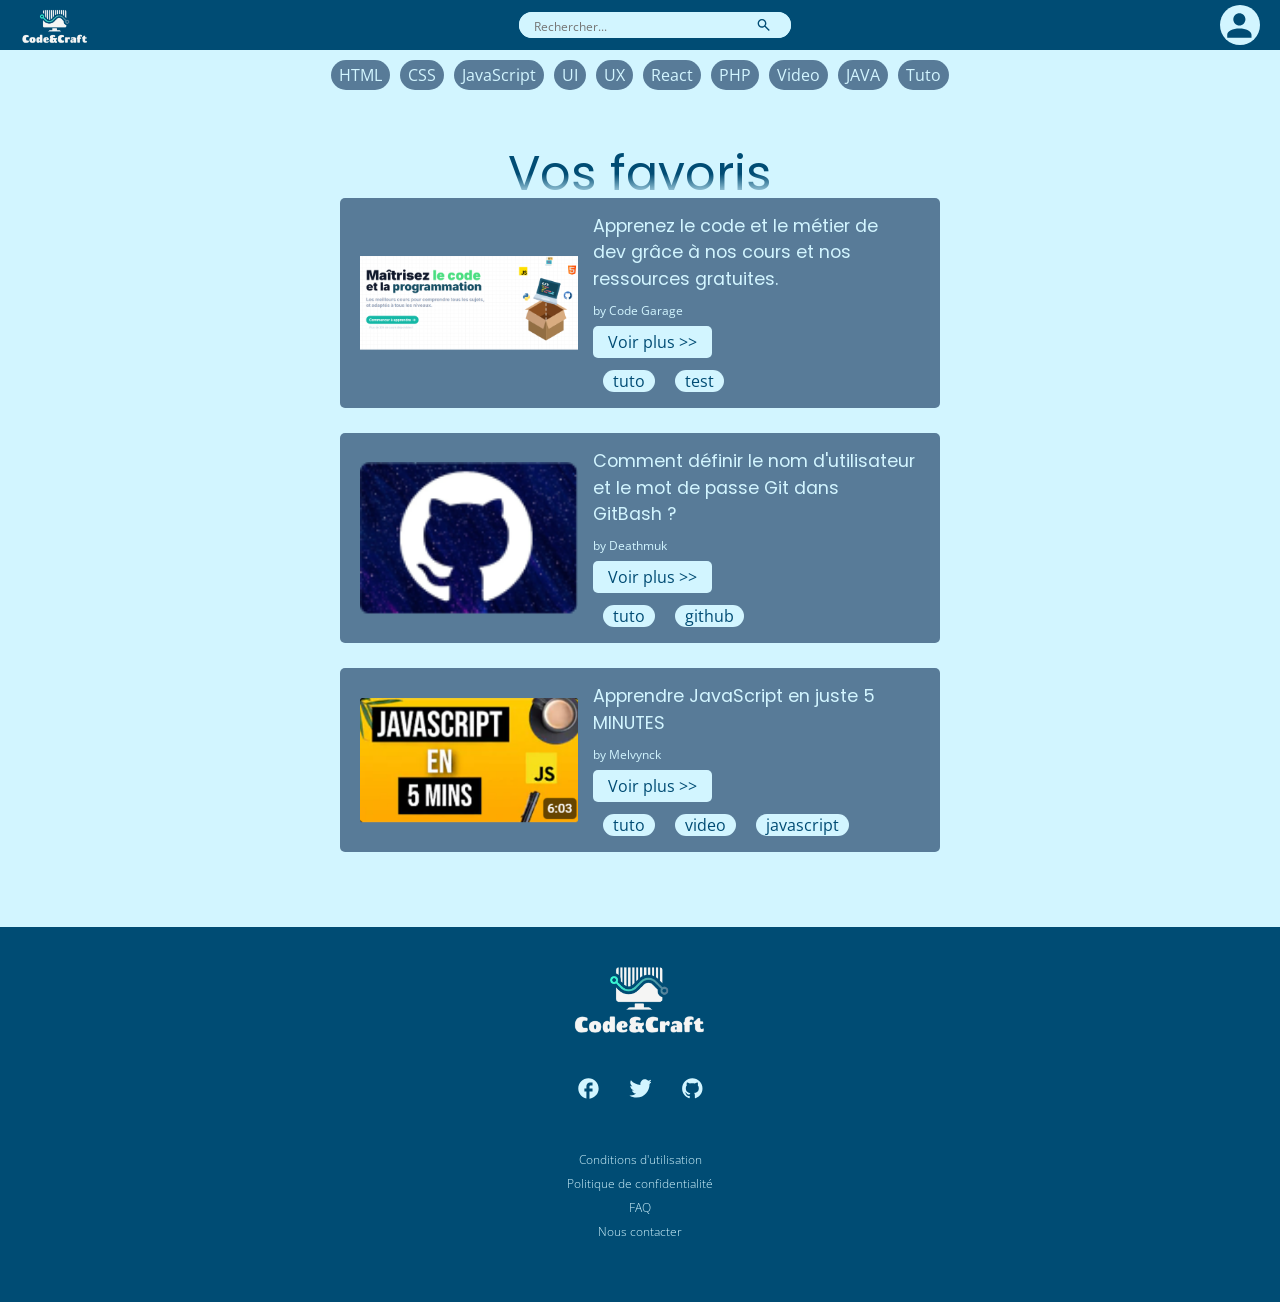
<file: favorites.html>
<!DOCTYPE html>
<html lang="fr">
<head>
    <meta charset="UTF-8">
    <meta name="viewport" content="width=device-width, initial-scale=1.0">
    <link rel="stylesheet" href="normalize.css">
    <link rel="stylesheet" href="styles.css">
    <link href="https://fonts.googleapis.com/css2?family=Barlow:ital,wght@0,100;0,200;0,300;0,400;0,500;0,600;0,700;0,800;0,900;1,100;1,200;1,300;1,400;1,500;1,600;1,700;1,800;1,900&family=DM+Serif+Display:ital@0;1&family=Fraunces:ital,opsz,wght@0,9..144,100..900;1,9..144,100..900&family=Karla:ital,wght@0,200..800;1,200..800&family=Poppins:ital,wght@0,100;0,200;0,300;0,400;0,500;0,600;0,700;0,800;0,900;1,100;1,200;1,300;1,400;1,500;1,600;1,700;1,800;1,900&display=swap" rel="stylesheet">
    <link href="https://fonts.googleapis.com/css2?family=Barlow:ital,wght@0,100;0,200;0,300;0,400;0,500;0,600;0,700;0,800;0,900;1,100;1,200;1,300;1,400;1,500;1,600;1,700;1,800;1,900&family=DM+Serif+Display:ital@0;1&family=Fraunces:ital,opsz,wght@0,9..144,100..900;1,9..144,100..900&family=Karla:ital,wght@0,200..800;1,200..800&family=Open+Sans:ital,wght@0,300..800;1,300..800&family=Poppins:ital,wght@0,100;0,200;0,300;0,400;0,500;0,600;0,700;0,800;0,900;1,100;1,200;1,300;1,400;1,500;1,600;1,700;1,800;1,900&display=swap" rel="stylesheet">
    <title>Code&Craft - Article</title>
</head>



<div id="article">

    <header>
        <div class="logo">
            <a href="index.html">
                <img src="./src/img/logo-dark.png" alt="Logo" height="40">
            </a>
        </div>
        <form action="search" method="GET" class="search-bar">
            <input type="search" name="query" placeholder="Rechercher..." aria-label="Search" required>
            <button type="submit">
                <svg width="13" height="12" fill="none" xmlns="http://www.w3.org/2000/svg">
                    <path d="M11.8191 12 7.56422 7.8c-.3377.26667-.72604.47778-1.16504.63333-.439.15556-.90613.23334-1.40141.23334-1.22695 0-2.26535-.41945-3.1152-1.25834S.607788 5.54444.607788 4.33333c0-1.21111.424932-2.23611 1.274782-3.075C2.73242.419444 3.77082 0 4.99777 0c1.22694 0 2.26534.419444 3.11519 1.25833.84986.83889 1.27478 1.86389 1.27478 3.075 0 .48889-.07879.95-.23638 1.38334-.15759.43333-.37146.81666-.64161 1.15l4.25495 4.20003-.9456.9333ZM4.99777 7.33333c.84422 0 1.56182-.29166 2.15277-.875.59096-.58333.88644-1.29166.88644-2.125 0-.83333-.29548-1.54166-.88644-2.125-.59095-.58333-1.30855-.875-2.15277-.875-.84423 0-1.56182.29167-2.15278.875-.59096.58334-.88644 1.29167-.88644 2.125 0 .83334.29548 1.54167.88644 2.125.59096.58334 1.30855.875 2.15278.875Z" fill="#1D1B20"/>
                </svg>
            </button>
        </form>
        <div class="top-logos">
            <div class="user-logo">
                <svg id="user-img" width="30" height="30" viewBox="0 0 34 34" fill="none" xmlns="http://www.w3.org/2000/svg">
                    <path d="M16.8204.333374c2.1898 0 4.2898.877976 5.8382 2.440776 1.5484 1.5628 2.4183 3.68242 2.4183 5.89256 0 2.21009-.8699 4.32979-2.4183 5.89259C21.1102 16.1221 19.0102 17 16.8204 17c-2.1898 0-4.2899-.8779-5.8383-2.4407-1.54837-1.5628-2.41825-3.6825-2.41825-5.89259 0-2.21014.86988-4.32976 2.41825-5.89256 1.5484-1.5628 3.6485-2.440776 5.8383-2.440776Zm0 20.833326c9.1235 0 16.5131 3.7292 16.5131 8.3333v4.1667H.307312V29.5c0-4.6041 7.389598-8.3333 16.513088-8.3333Z" fill="#000"/>
                </svg>
            </div>
        </div>   
    </header>
    



    <nav>
        <ul class="tags-links">
            <li><a href="#">HTML</a></li>
            <li><a href="#">CSS</a></li>
            <li><a href="#">JavaScript</a></li>
            <li><a href="#">UI</a></li>
            <li><a href="#">UX</a></li>
            <li><a href="#">React</a></li>
            <li><a href="#">PHP</a></li>
            <li><a href="#">Video</a></li>
            <li><a href="#">JAVA</a></li>
            <li><a href="#">Tuto</a></li>
        </ul>
    </nav>
    


    
    
    <div id="sign-log" class="inv-only">
        <button id="login-button" type="submit" aria-label="Se connecter">Se connecter</button>
        <button id="signin-button" type="submit" aria-label="S'inscrire">S'inscrire</button>
    </div>
    



    <div id="login" class="inv-only" role="dialog" aria-labelledby="login-dialog" aria-hidden="true">
        <div class="connexion">
            <form action="connexion" method="POST" aria-labelledby="login-form">
                <label for="username">Nom d'utilisateur</label> <br>
                <input type="text" id="username" name="username" required aria-describedby="username-help"><br><br>
                <label for="password">Mot de passe</label> <br>
                <input type="password" id="password" name="password" required aria-describedby="password-help"><br><br>
                <a href="newpassword.html">Mot de passe oublié ?</a>
                <button id="connect-button" type="submit" aria-label="Se connecter">Se connecter</button>
            </form>
            <button id="annul" aria-label="Annuler">Annuler</button>
        </div>
    </div>
    




    <div id="user-panel" class="user-only" role="region" aria-label="user-panel-title">
        <ul class="user-action">   
            <li><a href="notifs.html"><div class="action-logo" role="button" aria-label="Notifications">
                <figure><svg width="35" height="35" viewBox="0 0 25 28" fill="none" xmlns="http://www.w3.org/2000/svg"><path d="M5.49996 10.5v3.75a1.249966 1.249966 0 0 1-.1325.56L3.77496 18H22.23l-1.595-3.19c-.088-.1736-.1343-.3654-.135-.56V10.5c0-1.98912-.7902-3.89678-2.1967-5.3033C16.8967 3.79018 14.9891 3 13 3c-1.9892 0-3.89682.79018-5.30334 2.1967-1.40653 1.40652-2.1967 3.31418-2.1967 5.3033Zm2.5 10h-6.25c-.21316 0-.42278-.0545-.60893-.1584a1.249274 1.249274 0 0 1-.454643-.4349c-.111983-.1814-.175722-.3884-.185161-.6013a1.250134 1.250134 0 0 1 .131232-.6154l2.367502-4.735V10.5c0-2.65216 1.05357-5.1957 2.92893-7.07107C7.80425 1.55357 10.3478.5 13 .5c2.6521 0 5.1957 1.05357 7.071 2.92893C21.9464 5.3043 23 7.84784 23 10.5v3.455l2.3675 4.735c.0955.1906.1406.4024.1312.6154-.0094.2129-.0732.4199-.1852.6013-.112.1814-.2685.3311-.4546.4349-.1862.1039-.3958.1584-.6089.1584H18c0 1.3261-.5268 2.5979-1.4645 3.5355C15.5978 24.9732 14.326 25.5 13 25.5c-1.3261 0-2.5979-.5268-3.53558-1.4645-.93768-.9376-1.46446-2.2094-1.46446-3.5355Zm7.50004 0h-5c0 .663.2634 1.2989.7322 1.7678C11.701 22.7366 12.3369 23 13 23c.663 0 1.2989-.2634 1.7677-.7322.4689-.4689.7323-1.1048.7323-1.7678Z" fill="#fff"/>
                </svg></figure>
                <figcaption>Notifications</figcaption>
            </div></a></li>
            <li><a href="newarticle.html"><div class="action-logo" role="button" aria-label="Contribuer">
                <figure><svg width="35" height="35" viewBox="0 0 28 23" fill="none" xmlns="http://www.w3.org/2000/svg"><path d="M14.625 21H3.375c-.49728 0-.97419-.1975-1.32583-.5492C1.69754 20.0992 1.5 19.6223 1.5 19.125V2.875c0-.49728.19754-.97419.54917-1.32583C2.40081 1.19754 2.87772 1 3.375 1h21.25c.4973 0 .9742.19754 1.3258.54917.3517.35164.5492.82855.5492 1.32583v8.7131" stroke="#fff" stroke-width="2" stroke-linecap="round" stroke-linejoin="round"/><path d="M1.5 2.875c0-.49728.19754-.97419.54917-1.32583C2.40081 1.19754 2.87772 1 3.375 1h21.25c.4973 0 .9742.19754 1.3258.54917.3517.35164.5492.82855.5492 1.32583V8.5h-25V2.875Z" fill="#fff" stroke="#fff" stroke-width="2"/><path d="M19 17.875h7.5m-3.75-3.75v7.5" stroke="#fff" stroke-width="2" stroke-linecap="round" stroke-linejoin="round"/><path d="M4 4.75c0-.69036.55964-1.25 1.25-1.25s1.25.55964 1.25 1.25S5.94036 6 5.25 6 4 5.44036 4 4.75ZM7.75 4.75c0-.69036.55964-1.25 1.25-1.25s1.25.55964 1.25 1.25S9.69036 6 9 6s-1.25-.55964-1.25-1.25Z" fill="#000"/></svg></figure>
                <figcaption>Contribuer</figcaption>
            </div></a></li>
            <li><a href="favorites.html"><div class="action-logo" role="button" aria-label="Favorites">
                <figure><svg width="35" height="35" viewBox="0 0 25 24" fill="none" xmlns="http://www.w3.org/2000/svg"><path d="M20.1275.442552c2.5714 0 3.8775 1.253568 3.9284 3.738748l.0016.15322V19.6661c0 2.5345-1.2536 3.8395-3.7741 3.8904l-.1554.0016H4.88428c-2.55911 0-3.888753-1.2418-3.940717-3.7377l-.001607-.1543V4.33398c0-2.54679 1.278214-3.839999 3.787504-3.890356l.15535-.001607L20.1275.442552ZM20.09 2.4638H4.92231c-1.215 0-1.9125.62357-1.95643 1.84715l-.00214.12428V19.5643c0 1.2638.65893 1.9275 1.83911 1.9693l.11946.0022H20.09c1.2027 0 1.9002-.6236 1.9441-1.8472l.0021-.1243V4.43577c0-1.26375-.6589-1.9275-1.8278-1.96929L20.09 2.4638Zm-4.9114 14.8934c.2841 0 .5566.1129.7576.3138.2009.2009.3138.4735.3138.7576 0 .2842-.1129.5567-.3138.7576-.201.201-.4735.3139-.7576.3139H5.53571c-.28417 0-.55669-.1129-.75762-.3139-.20093-.2009-.31381-.4734-.31381-.7576 0-.2841.11288-.5567.31381-.7576.20093-.2009.47345-.3138.75762-.3138h9.64289Zm4.2857-3.75c.2841 0 .5567.1129.7576.3138.2009.2009.3138.4735.3138.7576 0 .2842-.1129.5567-.3138.7576-.2009.201-.4735.3139-.7576.3139H5.53571c-.28417 0-.55669-.1129-.75762-.3139-.20093-.2009-.31381-.4734-.31381-.7576 0-.2841.11288-.5567.31381-.7576.20093-.2009.47345-.3138.75762-.3138H19.4643ZM5.05356 4.62809c.78482-.88125 2.06572-.885 2.84465-.01072l.12857.1484.10607.13285.08678.11572.09643.13875.08357.14036.03911-.06965.06804-.10714.0675-.09643.04125-.05518.0975-.12535.05732-.06965.13178-.15268c.77572-.8716 2.05927-.87053 2.84467.01072.7853.88125.7607 2.25107.0091 3.19339l-.1629.19661-.2014.23036-.2314.25553-.3836.4125-.4018.42161-.5132.52768-.36268.36373-.27429.2663-.06696.061c-.55875.4934-.94339.4806-1.45714.0515l-.09643-.0847-.12697-.1205-.43285-.42805-.47733-.48428-.51535-.53572-.2025-.21589-.28661-.31125-.25446-.28607-.14465-.17089c-.04428-.05358-.0841-.1034-.11946-.14947-.77357-1.00446-.77518-2.31214.00964-3.19339Z" fill="#fff"/></svg></figure>
                <figcaption>Favoris</figcaption>
            </div></a></li>
            <li><a href="param.html"><div class="action-logo" role="button" aria-label="Parametres">
                <figure><svg width="35" height="35" viewBox="0 0 25 28" fill="none" xmlns="http://www.w3.org/2000/svg"><path d="m8.25 20-.4-3.2c-.21667-.0833-.42067-.1833-.612-.3-.19134-.1167-.379-.2417-.563-.375L3.7 17.375l-2.750003-4.75L3.525 10.675c-.01667-.1167-.025-.229-.025-.337v-.675c0-.10867.00833-.22133.025-.338L.949997 7.375 3.7 2.625l2.975 1.25c.18333-.13333.375-.25833.575-.375.2-.11667.4-.21667.6-.3l.4-3.2h5.5l.4 3.2c.2167.08333.421.18333.613.3s.3793.24167.562.375l2.975-1.25 2.75 4.75-2.575 1.95c.0167.11667.025.22933.025.338v.674c0 .1087-.0167.2213-.05.338l2.575 1.95-2.75 4.75-2.95-1.25c-.1833.1333-.375.2583-.575.375-.2.1167-.4.2167-.6.3l-.4 3.2h-5.5Zm2.8-6.5c.9667 0 1.7917-.3417 2.475-1.025.6833-.6833 1.025-1.5083 1.025-2.475 0-.96667-.3417-1.79167-1.025-2.475-.6833-.68333-1.5083-1.025-2.475-1.025-.9833 0-1.81267.34167-2.488 1.025C7.88666 8.20833 7.54933 9.03333 7.55 10c.00066.9667.33833 1.7917 1.013 2.475.67466.6833 1.5037 1.025 2.487 1.025Z" fill="#fff"/></svg></svg></figure>
                <figcaption>Paramètres</figcaption>
            </div></a></li>
        </ul>

        <button id="disconnect-button" role="button" aria-label="Se déconnecter">Se déconnecter</button>
    </div>
    
    


    
    <main>
        <section id="favorites-container">
            <h2>Vos favoris</h2>
            <article class="fav-container">
                <div class="card">
                    <div class="card-img"><img src="./src/img/banner-codegarage-mobil.png" alt=""></div>
                    <div class="card-txt">    
                        <h3 class="card-title">Apprenez le code et le métier de dev grâce à nos cours et nos ressources gratuites.</h3>
                        <p class="card-author">by Code Garage</p>
                        <a class="see-more" href="article.html">Voir plus  >></a>
                        <div class="card-tags">
                            <span><a href="">tuto</a></span>
                            <span><a href="">test</a></span></div>
                    </div>
                </div>
                <div class="card">
                    <div class="card-img"><img src="./src/img/banner-github-mobil.png" alt=""></div>
                    <div class="card-txt">    
                        <h3 class="card-title">Comment définir le nom d'utilisateur et le mot de passe Git dans GitBash ?</h3>
                        <p class="card-author">by Deathmuk</p>
                        <a class="see-more" href="article.html">Voir plus  >></a>
                        <div class="card-tags">
                            <span><a href="">tuto</a></span>
                            <span><a href="">github</a></span></div>
                    </div>
                </div>
                <div class="card">
                    <div class="card-img"><img src="./src/img/banner-melvynx-mobil.png" alt=""></div>
                    <div class="card-txt">    
                        <h3 class="card-title">Apprendre JavaScript en juste 5 MINUTES   </h3>
                        <p class="card-author">by Melvynck</p>
                        <a class="see-more" href="article.html">Voir plus  >></a>
                        <div class="card-tags">
                            <span><a href="">tuto</a></span>
                            <span><a href="">video</a></span>
                            <span><a href="">javascript</a></span></div>
                    </div>
                </div>
            </article>
        </section>
        
    </main>






    <footer>
        <div class="mentions">
            <div class="logo-img"><img src="./src/img/logo-dark.png" alt="Logo du site Web" width="140"></div>
            <div class="socials">
                <a href="" aria-label="Facebook"><svg width="22" height="23" viewBox="0 0 16 15" fill="none" xmlns="http://www.w3.org/2000/svg"><path d="M15.7408 7.5c0-4.08889-3.3185-7.40741-7.40737-7.40741C4.24454.09259.926025 3.41111.926025 7.5c0 3.5852 2.548145 6.5704 5.925925 7.2593V9.72222H5.37047V7.5h1.48148V5.64815c0-1.42963 1.16296-2.5926 2.59259-2.5926h1.85186v2.22223H9.81491c-.4074 0-.74074.33333-.74074.74074V7.5h2.22223v2.22222H9.07417v5.14818C12.8149 14.5 15.7408 11.3444 15.7408 7.5Z" fill="#000"/></svg></a>
                <a href="" aria-label="Twitter"><svg width="22" height="23" viewBox="0 0 16 15" fill="none" xmlns="http://www.w3.org/2000/svg"><path d="M5.41491 14.0844c6.14959 0 9.51479-5.09997 9.51479-9.51479 0-.14296 0-.28666-.0066-.42963.6551-.47481 1.2205-1.0625 1.6696-1.73555-.6119.26946-1.26.44741-1.9237.52815.6995-.41827 1.2233-1.07634 1.4741-1.85185-.6572.38916-1.3763.66252-2.126.80814-.3124-.33383-.6902-.59982-1.1098-.78141-.4197-.18159-.8722-.274906-1.3294-.274142-.887.000784-1.73739.353472-2.36457.980652-.62717.62717-.97986 1.47758-.98065 2.36453 0 .26074.0326.51556.08445.76297A9.496396 9.496396 0 0 1 4.49925 3.9269a9.496404 9.496404 0 0 1-3.07472-2.48025C.997736 2.18363.867408 3.05542 1.06001 3.885c.19261.82958.69371 1.55477 1.40156 2.02832a3.407387 3.407387 0 0 1-1.513331-.41704v.04519c.000812.77191.268091 1.51988.756661 2.1175.48857.59762 1.16847 1.00825 1.92482 1.1625a3.259469 3.259469 0 0 1-.88074.11778c-.21482 0-.42346-.01976-.62593-.05926.21274.66493.62845 1.24651 1.18872 1.66301.56028.4165 1.23696.6471 1.93499.6592-1.18422.9312-2.64758 1.4364-4.15408 1.4341a6.684202 6.684202 0 0 1-.796293-.0452c1.528893.9756 3.304863 1.4938 5.118523 1.4933Z" fill="#000"/></svg></a>
                <a href="" aria-label="GitHub"><svg width="22" height="23" viewBox="0 0 16 15" fill="none" xmlns="http://www.w3.org/2000/svg"><path d="M8.22235.09259a7.407348 7.407348 0 0 0-2.83469.563856A7.407362 7.407362 0 0 0 2.98452 2.26217C1.59536 3.65133.814941 5.53543.814941 7.5c0 3.2741 2.125929 6.0519 5.066669 7.037.37037.0593.48889-.1703.48889-.3703v-1.2519c-2.05185.4445-2.48889-.9926-2.48889-.9926-.34074-.8592-.82222-1.0889-.82222-1.0889-.67408-.4592.05185-.4444.05185-.4444.74074.0518 1.13333.763 1.13333.763.64445 1.1259 1.73333.7925 2.15556.6148.06666-.4815.25926-.8074.46666-.9926-1.64444-.1852-3.37037-.82225-3.37037-3.64447 0-.82222.28148-1.48148.76297-2.00741-.07408-.18518-.33334-.95556.07407-1.95556 0 0 .62222-.2 2.03704.75556.58518-.16296 1.22222-.24444 1.85185-.24444.62963 0 1.26667.08148 1.85185.24444 1.4148-.95556 2.037-.75556 2.037-.75556.4074 1 .1482 1.77038.0741 1.95556.4815.52593.763 1.18519.763 2.00741 0 2.82963-1.7334 3.45187-3.38521 3.63707.26667.2296.51111.6814.51111 1.3703v2.0297c0 .2.1185.437.4963.3703 2.9407-.9926 5.0593-3.7629 5.0593-7.037 0-.97276-.1916-1.93599-.5639-2.83469-.3723-.89871-.9179-1.7153-1.6057-2.40314-.6879-.68784-1.5045-1.23347-2.4032-1.605724A7.407187 7.407187 0 0 0 8.22235.09259Z" fill="#000"/></svg></a>
            </div>
            <ul class="footer-links">
                <li><a href="terms.html">Conditions d'utilisation</a></li>
                <li><a href="privacy.html">Politique de confidentialité</a></li>
                <li><a href="faq.html">FAQ</a></li>
                <li><a href="contact.html">Nous contacter</a></li>
            </ul>
        </div>
        <div class="fixed-footer">
            <form action="search" method="GET" class="search-bar">
                <label for="search-query" class="sr-only"></label>
                <input type="search" name="query" placeholder="Rechercher..." aria-label="Search" required>
                <button type="submit" aria-label="Soumettre la recherche"><svg width="13" height="12" fill="none" xmlns="http://www.w3.org/2000/svg"><path d="M11.8191 12 7.56422 7.8c-.3377.26667-.72604.47778-1.16504.63333-.439.15556-.90613.23334-1.40141.23334-1.22695 0-2.26535-.41945-3.1152-1.25834S.607788 5.54444.607788 4.33333c0-1.21111.424932-2.23611 1.274782-3.075C2.73242.419444 3.77082 0 4.99777 0c1.22694 0 2.26534.419444 3.11519 1.25833.84986.83889 1.27478 1.86389 1.27478 3.075 0 .48889-.07879.95-.23638 1.38334-.15759.43333-.37146.81666-.64161 1.15l4.25495 4.20003-.9456.9333ZM4.99777 7.33333c.84422 0 1.56182-.29166 2.15277-.875.59096-.58333.88644-1.29166.88644-2.125 0-.83333-.29548-1.54166-.88644-2.125-.59095-.58333-1.30855-.875-2.15277-.875-.84423 0-1.56182.29167-2.15278.875-.59096.58334-.88644 1.29167-.88644 2.125 0 .83334.29548 1.54167.88644 2.125.59096.58334 1.30855.875 2.15278.875Z" fill="#1D1B20"/></svg></button>
            </form>
        </div>
    </footer>


<script src="script.js"></script>

</body>



</html>
</file>
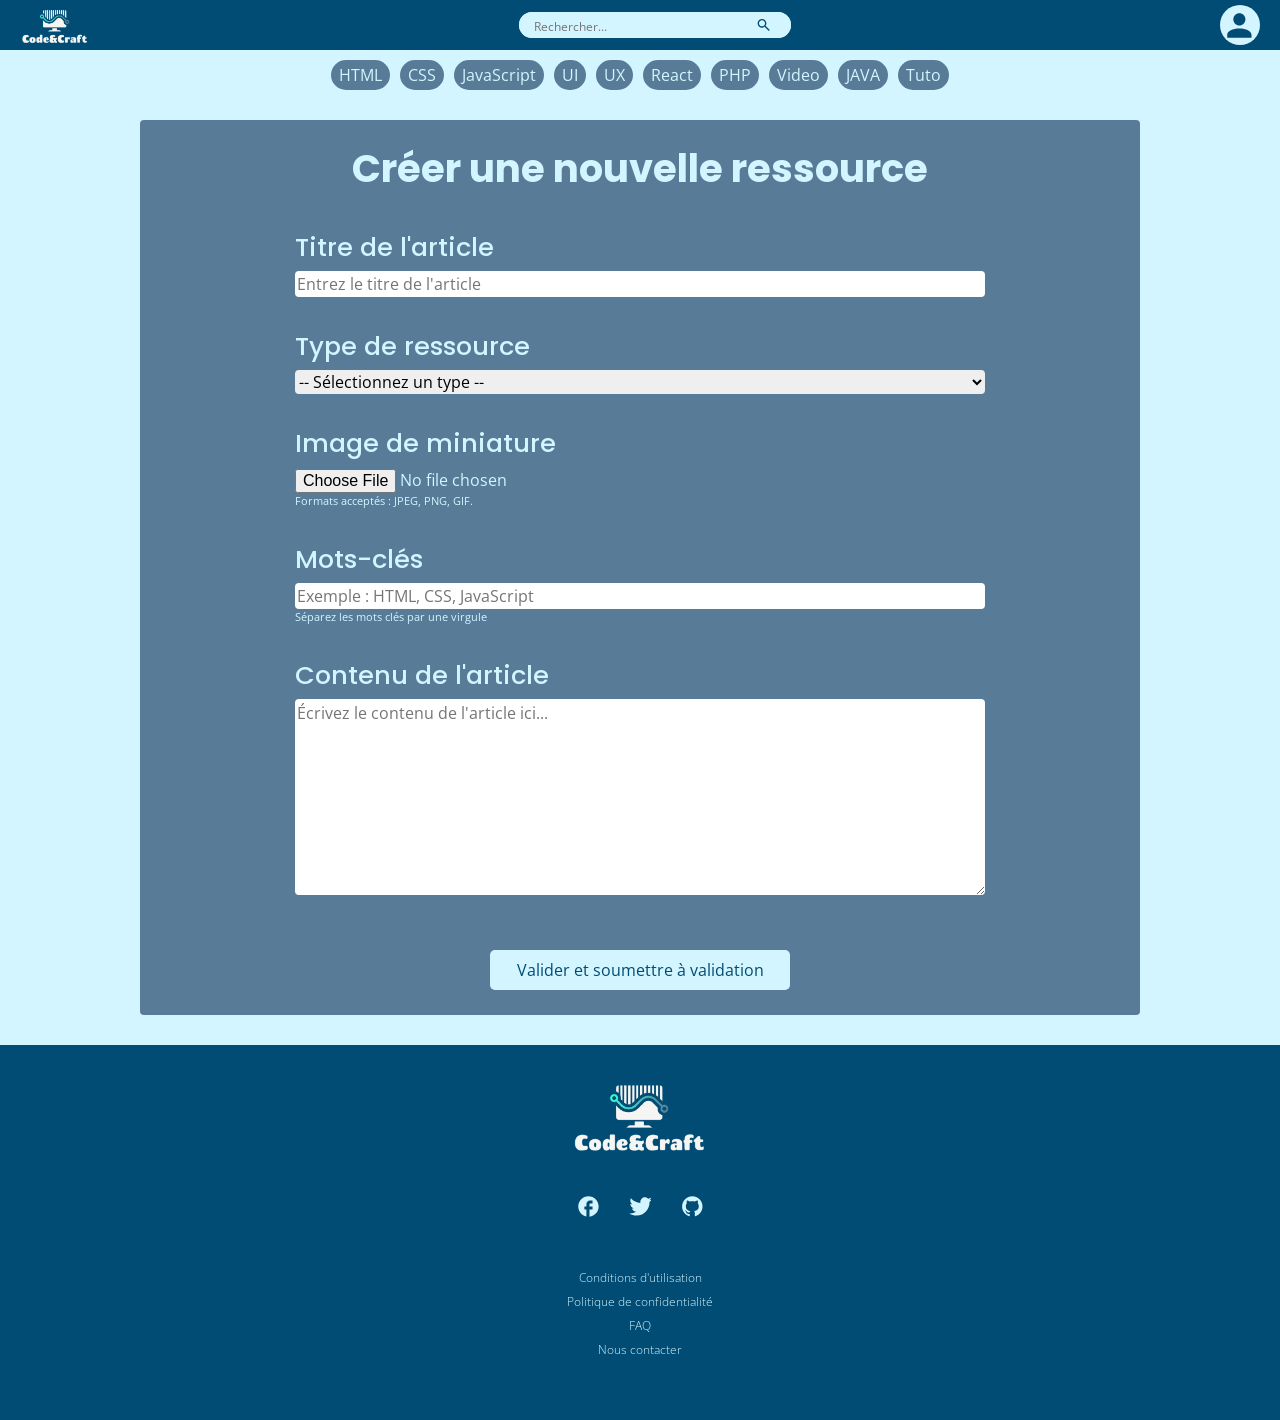
<file: newarticle.html>
<!DOCTYPE html>
<html lang="fr">
<head>
    <meta charset="UTF-8">
    <meta name="viewport" content="width=device-width, initial-scale=1.0">
    <link rel="stylesheet" href="normalize.css">
    <link rel="stylesheet" href="styles.css">
    <link href="https://fonts.googleapis.com/css2?family=Barlow:ital,wght@0,100;0,200;0,300;0,400;0,500;0,600;0,700;0,800;0,900;1,100;1,200;1,300;1,400;1,500;1,600;1,700;1,800;1,900&family=DM+Serif+Display:ital@0;1&family=Fraunces:ital,opsz,wght@0,9..144,100..900;1,9..144,100..900&family=Karla:ital,wght@0,200..800;1,200..800&family=Poppins:ital,wght@0,100;0,200;0,300;0,400;0,500;0,600;0,700;0,800;0,900;1,100;1,200;1,300;1,400;1,500;1,600;1,700;1,800;1,900&display=swap" rel="stylesheet">
    <link href="https://fonts.googleapis.com/css2?family=Barlow:ital,wght@0,100;0,200;0,300;0,400;0,500;0,600;0,700;0,800;0,900;1,100;1,200;1,300;1,400;1,500;1,600;1,700;1,800;1,900&family=DM+Serif+Display:ital@0;1&family=Fraunces:ital,opsz,wght@0,9..144,100..900;1,9..144,100..900&family=Karla:ital,wght@0,200..800;1,200..800&family=Open+Sans:ital,wght@0,300..800;1,300..800&family=Poppins:ital,wght@0,100;0,200;0,300;0,400;0,500;0,600;0,700;0,800;0,900;1,100;1,200;1,300;1,400;1,500;1,600;1,700;1,800;1,900&display=swap" rel="stylesheet">
    <title>Code&Craft - Ajouter</title>
</head>



<body id="newarticle">

    <header>
        <div class="logo">
            <a href="index.html">
                <img src="./src/img/logo-dark.png" alt="Logo" height="40">
            </a>
        </div>
        <form action="search" method="GET" class="search-bar">
            <input type="search" name="query" placeholder="Rechercher..." aria-label="Search" required>
            <button type="submit">
                <svg width="13" height="12" fill="none" xmlns="http://www.w3.org/2000/svg">
                    <path d="M11.8191 12 7.56422 7.8c-.3377.26667-.72604.47778-1.16504.63333-.439.15556-.90613.23334-1.40141.23334-1.22695 0-2.26535-.41945-3.1152-1.25834S.607788 5.54444.607788 4.33333c0-1.21111.424932-2.23611 1.274782-3.075C2.73242.419444 3.77082 0 4.99777 0c1.22694 0 2.26534.419444 3.11519 1.25833.84986.83889 1.27478 1.86389 1.27478 3.075 0 .48889-.07879.95-.23638 1.38334-.15759.43333-.37146.81666-.64161 1.15l4.25495 4.20003-.9456.9333ZM4.99777 7.33333c.84422 0 1.56182-.29166 2.15277-.875.59096-.58333.88644-1.29166.88644-2.125 0-.83333-.29548-1.54166-.88644-2.125-.59095-.58333-1.30855-.875-2.15277-.875-.84423 0-1.56182.29167-2.15278.875-.59096.58334-.88644 1.29167-.88644 2.125 0 .83334.29548 1.54167.88644 2.125.59096.58334 1.30855.875 2.15278.875Z" fill="#1D1B20"/>
                </svg>
            </button>
        </form>
        <div class="top-logos">
            <div class="user-logo">
                <svg id="user-img" width="30" height="30" viewBox="0 0 34 34" fill="none" xmlns="http://www.w3.org/2000/svg">
                    <path d="M16.8204.333374c2.1898 0 4.2898.877976 5.8382 2.440776 1.5484 1.5628 2.4183 3.68242 2.4183 5.89256 0 2.21009-.8699 4.32979-2.4183 5.89259C21.1102 16.1221 19.0102 17 16.8204 17c-2.1898 0-4.2899-.8779-5.8383-2.4407-1.54837-1.5628-2.41825-3.6825-2.41825-5.89259 0-2.21014.86988-4.32976 2.41825-5.89256 1.5484-1.5628 3.6485-2.440776 5.8383-2.440776Zm0 20.833326c9.1235 0 16.5131 3.7292 16.5131 8.3333v4.1667H.307312V29.5c0-4.6041 7.389598-8.3333 16.513088-8.3333Z" fill="#000"/>
                </svg>
            </div>
        </div>   
    </header>
    



    <nav>
        <ul class="tags-links">
            <li><a href="#">HTML</a></li>
            <li><a href="#">CSS</a></li>
            <li><a href="#">JavaScript</a></li>
            <li><a href="#">UI</a></li>
            <li><a href="#">UX</a></li>
            <li><a href="#">React</a></li>
            <li><a href="#">PHP</a></li>
            <li><a href="#">Video</a></li>
            <li><a href="#">JAVA</a></li>
            <li><a href="#">Tuto</a></li>
        </ul>
    </nav>
    


    
    
    <div id="sign-log" class="inv-only">
        <button id="login-button" type="submit" aria-label="Se connecter">Se connecter</button>
        <button id="signin-button" type="submit" aria-label="S'inscrire">S'inscrire</button>
    </div>
    



    <div id="login" class="inv-only" role="dialog" aria-labelledby="login-dialog" aria-hidden="true">
        <div class="connexion">
            <form action="connexion" method="POST" aria-labelledby="login-form">
                <label for="username">Nom d'utilisateur</label> <br>
                <input type="text" id="username" name="username" required aria-describedby="username-help"><br><br>
                <label for="password">Mot de passe</label> <br>
                <input type="password" id="password" name="password" required aria-describedby="password-help"><br><br>
                <a href="newpassword.html">Mot de passe oublié ?</a>
                <button id="connect-button" type="submit" aria-label="Se connecter">Se connecter</button>
            </form>
            <button id="annul" aria-label="Annuler">Annuler</button>
        </div>
    </div>
    




    <div id="user-panel" class="user-only" role="region" aria-label="user-panel-title">
        <ul class="user-action">   
            <li><a href="notifs.html"><div class="action-logo" role="button" aria-label="Notifications">
                <figure><svg width="35" height="35" viewBox="0 0 25 28" fill="none" xmlns="http://www.w3.org/2000/svg"><path d="M5.49996 10.5v3.75a1.249966 1.249966 0 0 1-.1325.56L3.77496 18H22.23l-1.595-3.19c-.088-.1736-.1343-.3654-.135-.56V10.5c0-1.98912-.7902-3.89678-2.1967-5.3033C16.8967 3.79018 14.9891 3 13 3c-1.9892 0-3.89682.79018-5.30334 2.1967-1.40653 1.40652-2.1967 3.31418-2.1967 5.3033Zm2.5 10h-6.25c-.21316 0-.42278-.0545-.60893-.1584a1.249274 1.249274 0 0 1-.454643-.4349c-.111983-.1814-.175722-.3884-.185161-.6013a1.250134 1.250134 0 0 1 .131232-.6154l2.367502-4.735V10.5c0-2.65216 1.05357-5.1957 2.92893-7.07107C7.80425 1.55357 10.3478.5 13 .5c2.6521 0 5.1957 1.05357 7.071 2.92893C21.9464 5.3043 23 7.84784 23 10.5v3.455l2.3675 4.735c.0955.1906.1406.4024.1312.6154-.0094.2129-.0732.4199-.1852.6013-.112.1814-.2685.3311-.4546.4349-.1862.1039-.3958.1584-.6089.1584H18c0 1.3261-.5268 2.5979-1.4645 3.5355C15.5978 24.9732 14.326 25.5 13 25.5c-1.3261 0-2.5979-.5268-3.53558-1.4645-.93768-.9376-1.46446-2.2094-1.46446-3.5355Zm7.50004 0h-5c0 .663.2634 1.2989.7322 1.7678C11.701 22.7366 12.3369 23 13 23c.663 0 1.2989-.2634 1.7677-.7322.4689-.4689.7323-1.1048.7323-1.7678Z" fill="#fff"/>
                </svg></figure>
                <figcaption>Notifications</figcaption>
            </div></a></li>
            <li><a href="newarticle.html"><div class="action-logo" role="button" aria-label="Contribuer">
                <figure><svg width="35" height="35" viewBox="0 0 28 23" fill="none" xmlns="http://www.w3.org/2000/svg"><path d="M14.625 21H3.375c-.49728 0-.97419-.1975-1.32583-.5492C1.69754 20.0992 1.5 19.6223 1.5 19.125V2.875c0-.49728.19754-.97419.54917-1.32583C2.40081 1.19754 2.87772 1 3.375 1h21.25c.4973 0 .9742.19754 1.3258.54917.3517.35164.5492.82855.5492 1.32583v8.7131" stroke="#fff" stroke-width="2" stroke-linecap="round" stroke-linejoin="round"/><path d="M1.5 2.875c0-.49728.19754-.97419.54917-1.32583C2.40081 1.19754 2.87772 1 3.375 1h21.25c.4973 0 .9742.19754 1.3258.54917.3517.35164.5492.82855.5492 1.32583V8.5h-25V2.875Z" fill="#fff" stroke="#fff" stroke-width="2"/><path d="M19 17.875h7.5m-3.75-3.75v7.5" stroke="#fff" stroke-width="2" stroke-linecap="round" stroke-linejoin="round"/><path d="M4 4.75c0-.69036.55964-1.25 1.25-1.25s1.25.55964 1.25 1.25S5.94036 6 5.25 6 4 5.44036 4 4.75ZM7.75 4.75c0-.69036.55964-1.25 1.25-1.25s1.25.55964 1.25 1.25S9.69036 6 9 6s-1.25-.55964-1.25-1.25Z" fill="#000"/></svg></figure>
                <figcaption>Contribuer</figcaption>
            </div></a></li>
            <li><a href="favorites.html"><div class="action-logo" role="button" aria-label="Favorites">
                <figure><svg width="35" height="35" viewBox="0 0 25 24" fill="none" xmlns="http://www.w3.org/2000/svg"><path d="M20.1275.442552c2.5714 0 3.8775 1.253568 3.9284 3.738748l.0016.15322V19.6661c0 2.5345-1.2536 3.8395-3.7741 3.8904l-.1554.0016H4.88428c-2.55911 0-3.888753-1.2418-3.940717-3.7377l-.001607-.1543V4.33398c0-2.54679 1.278214-3.839999 3.787504-3.890356l.15535-.001607L20.1275.442552ZM20.09 2.4638H4.92231c-1.215 0-1.9125.62357-1.95643 1.84715l-.00214.12428V19.5643c0 1.2638.65893 1.9275 1.83911 1.9693l.11946.0022H20.09c1.2027 0 1.9002-.6236 1.9441-1.8472l.0021-.1243V4.43577c0-1.26375-.6589-1.9275-1.8278-1.96929L20.09 2.4638Zm-4.9114 14.8934c.2841 0 .5566.1129.7576.3138.2009.2009.3138.4735.3138.7576 0 .2842-.1129.5567-.3138.7576-.201.201-.4735.3139-.7576.3139H5.53571c-.28417 0-.55669-.1129-.75762-.3139-.20093-.2009-.31381-.4734-.31381-.7576 0-.2841.11288-.5567.31381-.7576.20093-.2009.47345-.3138.75762-.3138h9.64289Zm4.2857-3.75c.2841 0 .5567.1129.7576.3138.2009.2009.3138.4735.3138.7576 0 .2842-.1129.5567-.3138.7576-.2009.201-.4735.3139-.7576.3139H5.53571c-.28417 0-.55669-.1129-.75762-.3139-.20093-.2009-.31381-.4734-.31381-.7576 0-.2841.11288-.5567.31381-.7576.20093-.2009.47345-.3138.75762-.3138H19.4643ZM5.05356 4.62809c.78482-.88125 2.06572-.885 2.84465-.01072l.12857.1484.10607.13285.08678.11572.09643.13875.08357.14036.03911-.06965.06804-.10714.0675-.09643.04125-.05518.0975-.12535.05732-.06965.13178-.15268c.77572-.8716 2.05927-.87053 2.84467.01072.7853.88125.7607 2.25107.0091 3.19339l-.1629.19661-.2014.23036-.2314.25553-.3836.4125-.4018.42161-.5132.52768-.36268.36373-.27429.2663-.06696.061c-.55875.4934-.94339.4806-1.45714.0515l-.09643-.0847-.12697-.1205-.43285-.42805-.47733-.48428-.51535-.53572-.2025-.21589-.28661-.31125-.25446-.28607-.14465-.17089c-.04428-.05358-.0841-.1034-.11946-.14947-.77357-1.00446-.77518-2.31214.00964-3.19339Z" fill="#fff"/></svg></figure>
                <figcaption>Favoris</figcaption>
            </div></a></li>
            <li><a href="param.html"><div class="action-logo" role="button" aria-label="Parametres">
                <figure><svg width="35" height="35" viewBox="0 0 25 28" fill="none" xmlns="http://www.w3.org/2000/svg"><path d="m8.25 20-.4-3.2c-.21667-.0833-.42067-.1833-.612-.3-.19134-.1167-.379-.2417-.563-.375L3.7 17.375l-2.750003-4.75L3.525 10.675c-.01667-.1167-.025-.229-.025-.337v-.675c0-.10867.00833-.22133.025-.338L.949997 7.375 3.7 2.625l2.975 1.25c.18333-.13333.375-.25833.575-.375.2-.11667.4-.21667.6-.3l.4-3.2h5.5l.4 3.2c.2167.08333.421.18333.613.3s.3793.24167.562.375l2.975-1.25 2.75 4.75-2.575 1.95c.0167.11667.025.22933.025.338v.674c0 .1087-.0167.2213-.05.338l2.575 1.95-2.75 4.75-2.95-1.25c-.1833.1333-.375.2583-.575.375-.2.1167-.4.2167-.6.3l-.4 3.2h-5.5Zm2.8-6.5c.9667 0 1.7917-.3417 2.475-1.025.6833-.6833 1.025-1.5083 1.025-2.475 0-.96667-.3417-1.79167-1.025-2.475-.6833-.68333-1.5083-1.025-2.475-1.025-.9833 0-1.81267.34167-2.488 1.025C7.88666 8.20833 7.54933 9.03333 7.55 10c.00066.9667.33833 1.7917 1.013 2.475.67466.6833 1.5037 1.025 2.487 1.025Z" fill="#fff"/></svg></svg></figure>
                <figcaption>Paramètres</figcaption>
            </div></a></li>
        </ul>

        <button id="disconnect-button" role="button" aria-label="Se déconnecter">Se déconnecter</button>
    </div>
    
    


    
    <main>
        <article id="newressource">
            <h1>Créer une nouvelle ressource</h1>
            <form id="newart-form" action="" method="post" enctype="multipart/form-data" aria-labelledby="form-title">
                    <div>
                        <label for="article-title">Titre de l'article</label>
                        <input type="text" id="article-title" name="article-title" required 
                               placeholder="Entrez le titre de l'article" 
                               aria-required="true">
                    </div>
    
                    <div>
                        <label for="article-type">Type de ressource</label>
                        <select id="article-type" name="article-type" required aria-required="true">
                            <option value="" disabled selected>-- Sélectionnez un type --</option>
                            <option value="article">Article</option>
                            <option value="tutoriel-texte">Tutoriel texte</option>
                            <option value="video">Vidéo</option>
                            <option value="tutoriel-video">Tutoriel Vidéo</option>
                        </select>
                    </div>
    
                    <div>
                        <label for="article-img">Image de miniature</label>
                        <input type="file" id="article-img" name="article-img" accept="image/*" 
                               aria-describedby="img-help">
                        <p id="img-help">Formats acceptés : JPEG, PNG, GIF.</p>
                    </div>
    
                    <div>
                        <label for="article-tags">Mots-clés</label>
                        <input type="text" id="article-tags" name="article-tags" 
                               placeholder="Exemple : HTML, CSS, JavaScript">
                        <p id="tags-help">Séparez les mots clés par une virgule</p>

                    </div>
    
                    <div>
                        <label for="article-content">Contenu de l'article</label>
                        <textarea id="article-content" name="article-content" rows="8" required 
                                  placeholder="Écrivez le contenu de l'article ici..." 
                                  aria-required="true"></textarea>
                    </div>
    
                    <div>
                        <button type="submit" id="newart">Valider et soumettre à validation</button>
                    </div>
                </form>
        </article>
    </main>
    





    <footer>
        <div class="mentions">
            <div class="logo-img"><img src="./src/img/logo-dark.png" alt="Logo du site Web" width="140"></div>
            <div class="socials">
                <a href="" aria-label="Facebook"><svg width="22" height="23" viewBox="0 0 16 15" fill="none" xmlns="http://www.w3.org/2000/svg"><path d="M15.7408 7.5c0-4.08889-3.3185-7.40741-7.40737-7.40741C4.24454.09259.926025 3.41111.926025 7.5c0 3.5852 2.548145 6.5704 5.925925 7.2593V9.72222H5.37047V7.5h1.48148V5.64815c0-1.42963 1.16296-2.5926 2.59259-2.5926h1.85186v2.22223H9.81491c-.4074 0-.74074.33333-.74074.74074V7.5h2.22223v2.22222H9.07417v5.14818C12.8149 14.5 15.7408 11.3444 15.7408 7.5Z" fill="#000"/></svg></a>
                <a href="" aria-label="Twitter"><svg width="22" height="23" viewBox="0 0 16 15" fill="none" xmlns="http://www.w3.org/2000/svg"><path d="M5.41491 14.0844c6.14959 0 9.51479-5.09997 9.51479-9.51479 0-.14296 0-.28666-.0066-.42963.6551-.47481 1.2205-1.0625 1.6696-1.73555-.6119.26946-1.26.44741-1.9237.52815.6995-.41827 1.2233-1.07634 1.4741-1.85185-.6572.38916-1.3763.66252-2.126.80814-.3124-.33383-.6902-.59982-1.1098-.78141-.4197-.18159-.8722-.274906-1.3294-.274142-.887.000784-1.73739.353472-2.36457.980652-.62717.62717-.97986 1.47758-.98065 2.36453 0 .26074.0326.51556.08445.76297A9.496396 9.496396 0 0 1 4.49925 3.9269a9.496404 9.496404 0 0 1-3.07472-2.48025C.997736 2.18363.867408 3.05542 1.06001 3.885c.19261.82958.69371 1.55477 1.40156 2.02832a3.407387 3.407387 0 0 1-1.513331-.41704v.04519c.000812.77191.268091 1.51988.756661 2.1175.48857.59762 1.16847 1.00825 1.92482 1.1625a3.259469 3.259469 0 0 1-.88074.11778c-.21482 0-.42346-.01976-.62593-.05926.21274.66493.62845 1.24651 1.18872 1.66301.56028.4165 1.23696.6471 1.93499.6592-1.18422.9312-2.64758 1.4364-4.15408 1.4341a6.684202 6.684202 0 0 1-.796293-.0452c1.528893.9756 3.304863 1.4938 5.118523 1.4933Z" fill="#000"/></svg></a>
                <a href="" aria-label="GitHub"><svg width="22" height="23" viewBox="0 0 16 15" fill="none" xmlns="http://www.w3.org/2000/svg"><path d="M8.22235.09259a7.407348 7.407348 0 0 0-2.83469.563856A7.407362 7.407362 0 0 0 2.98452 2.26217C1.59536 3.65133.814941 5.53543.814941 7.5c0 3.2741 2.125929 6.0519 5.066669 7.037.37037.0593.48889-.1703.48889-.3703v-1.2519c-2.05185.4445-2.48889-.9926-2.48889-.9926-.34074-.8592-.82222-1.0889-.82222-1.0889-.67408-.4592.05185-.4444.05185-.4444.74074.0518 1.13333.763 1.13333.763.64445 1.1259 1.73333.7925 2.15556.6148.06666-.4815.25926-.8074.46666-.9926-1.64444-.1852-3.37037-.82225-3.37037-3.64447 0-.82222.28148-1.48148.76297-2.00741-.07408-.18518-.33334-.95556.07407-1.95556 0 0 .62222-.2 2.03704.75556.58518-.16296 1.22222-.24444 1.85185-.24444.62963 0 1.26667.08148 1.85185.24444 1.4148-.95556 2.037-.75556 2.037-.75556.4074 1 .1482 1.77038.0741 1.95556.4815.52593.763 1.18519.763 2.00741 0 2.82963-1.7334 3.45187-3.38521 3.63707.26667.2296.51111.6814.51111 1.3703v2.0297c0 .2.1185.437.4963.3703 2.9407-.9926 5.0593-3.7629 5.0593-7.037 0-.97276-.1916-1.93599-.5639-2.83469-.3723-.89871-.9179-1.7153-1.6057-2.40314-.6879-.68784-1.5045-1.23347-2.4032-1.605724A7.407187 7.407187 0 0 0 8.22235.09259Z" fill="#000"/></svg></a>
            </div>
            <ul class="footer-links">
                <li><a href="terms.html">Conditions d'utilisation</a></li>
                <li><a href="privacy.html">Politique de confidentialité</a></li>
                <li><a href="faq.html">FAQ</a></li>
                <li><a href="contact.html">Nous contacter</a></li>
            </ul>
        </div>
        <div class="fixed-footer">
            <form action="search" method="GET" class="search-bar">
                <label for="search-query" class="sr-only"></label>
                <input type="search" name="query" placeholder="Rechercher..." aria-label="Search" required>
                <button type="submit" aria-label="Soumettre la recherche"><svg width="13" height="12" fill="none" xmlns="http://www.w3.org/2000/svg"><path d="M11.8191 12 7.56422 7.8c-.3377.26667-.72604.47778-1.16504.63333-.439.15556-.90613.23334-1.40141.23334-1.22695 0-2.26535-.41945-3.1152-1.25834S.607788 5.54444.607788 4.33333c0-1.21111.424932-2.23611 1.274782-3.075C2.73242.419444 3.77082 0 4.99777 0c1.22694 0 2.26534.419444 3.11519 1.25833.84986.83889 1.27478 1.86389 1.27478 3.075 0 .48889-.07879.95-.23638 1.38334-.15759.43333-.37146.81666-.64161 1.15l4.25495 4.20003-.9456.9333ZM4.99777 7.33333c.84422 0 1.56182-.29166 2.15277-.875.59096-.58333.88644-1.29166.88644-2.125 0-.83333-.29548-1.54166-.88644-2.125-.59095-.58333-1.30855-.875-2.15277-.875-.84423 0-1.56182.29167-2.15278.875-.59096.58334-.88644 1.29167-.88644 2.125 0 .83334.29548 1.54167.88644 2.125.59096.58334 1.30855.875 2.15278.875Z" fill="#1D1B20"/></svg></button>
            </form>
        </div>
    </footer>


<script src="newarticle.js"></script>
<script src="script.js"></script>

</body>



</html>
</file>
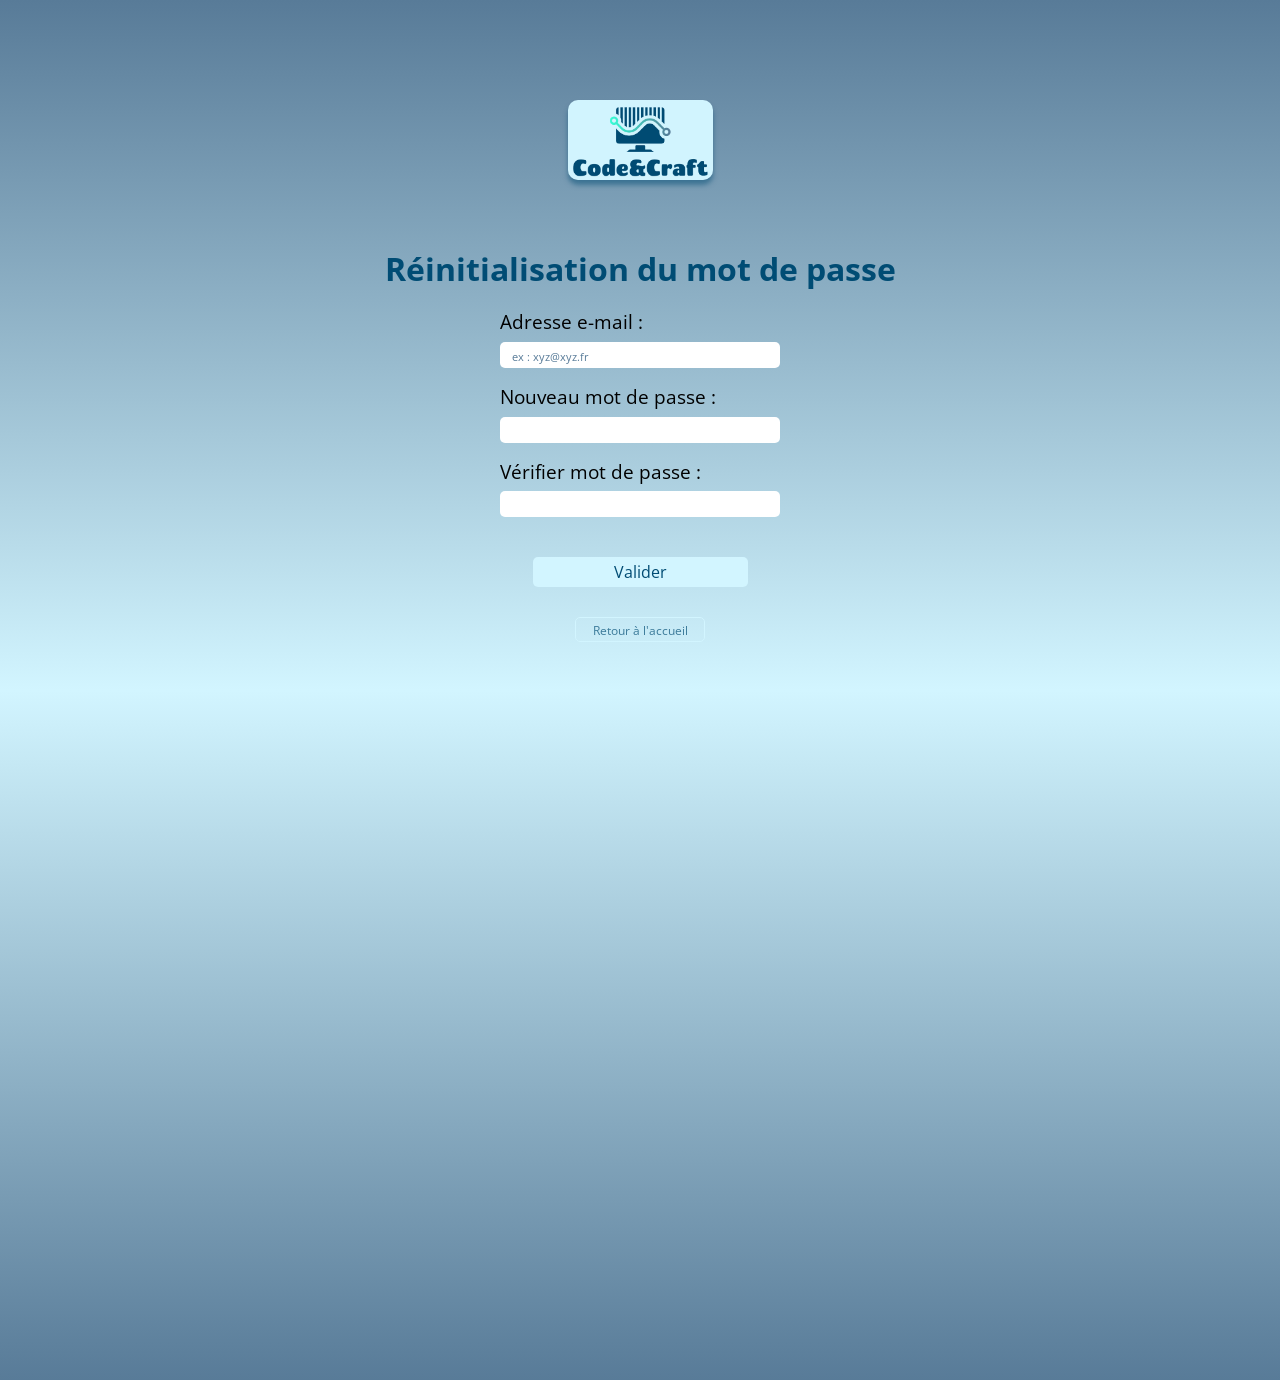
<file: newpassword.html>
<!DOCTYPE html>
<html lang="fr">
<head>
    <meta charset="UTF-8">
    <meta name="viewport" content="width=device-width, initial-scale=1.0">
    <link rel="stylesheet" href="normalize.css">
    <link rel="stylesheet" href="styles.css">
    <link href="https://fonts.googleapis.com/css2?family=Barlow:ital,wght@0,100;0,200;0,300;0,400;0,500;0,600;0,700;0,800;0,900;1,100;1,200;1,300;1,400;1,500;1,600;1,700;1,800;1,900&family=DM+Serif+Display:ital@0;1&family=Fraunces:ital,opsz,wght@0,9..144,100..900;1,9..144,100..900&family=Karla:ital,wght@0,200..800;1,200..800&family=Poppins:ital,wght@0,100;0,200;0,300;0,400;0,500;0,600;0,700;0,800;0,900;1,100;1,200;1,300;1,400;1,500;1,600;1,700;1,800;1,900&display=swap" rel="stylesheet">
    <link href="https://fonts.googleapis.com/css2?family=Barlow:ital,wght@0,100;0,200;0,300;0,400;0,500;0,600;0,700;0,800;0,900;1,100;1,200;1,300;1,400;1,500;1,600;1,700;1,800;1,900&family=DM+Serif+Display:ital@0;1&family=Fraunces:ital,opsz,wght@0,9..144,100..900;1,9..144,100..900&family=Karla:ital,wght@0,200..800;1,200..800&family=Open+Sans:ital,wght@0,300..800;1,300..800&family=Poppins:ital,wght@0,100;0,200;0,300;0,400;0,500;0,600;0,700;0,800;0,900;1,100;1,200;1,300;1,400;1,500;1,600;1,700;1,800;1,900&display=swap" rel="stylesheet">
    <title>Code&Craft - Réinitialisation du mot de passe</title>
</head>

<body id="new-password">
    <main>
        <div class="layout1"></div>
        <div class="layout2"></div>
        <section id="reinit">
            <div>
                <img class="logo" src="./src/img/logo-light.png" alt="">
            </div>
            <form action="" class="reinit-form">
                <h2>Réinitialisation du mot de passe</h2>
                <div class="reinit-form-part">
                    <label for="email">Adresse e-mail :</label>
                    <input type="email" placeholder="ex : xyz@xyz.fr">
                </div>
                <div class="reinit-form-part">
                    <label for="password">Nouveau mot de passe :</label>
                    <input type="password">
                </div>
                <div class="reinit-form-part">
                    <label for="password2">Vérifier mot de passe :</label>
                    <input type="password">
                </div>

            </form>
            <div class="reinit-buttons">
                <button type="submit" id="reinit-valid">Valider</button>
                <a id="back-home" href="./index.html">Retour à l'accueil</a>
            </div>
        </section>
    </main>
   
<script src="script.js"></script>

</body>



</html>
</file>
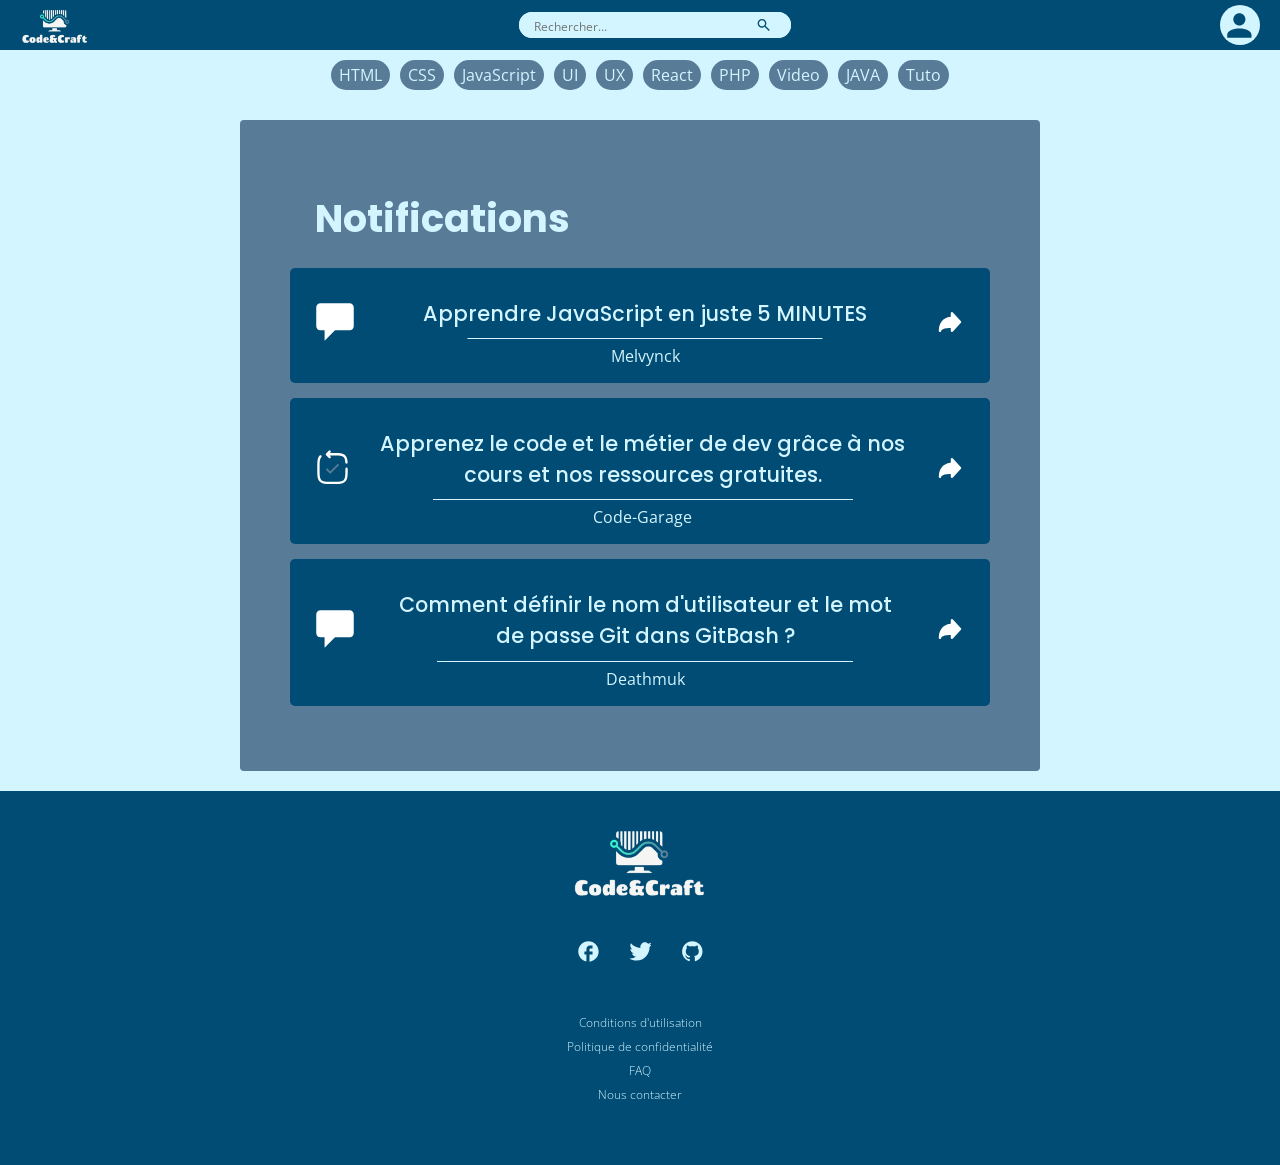
<file: notifs.html>
<!DOCTYPE html>
<html lang="fr">
<head>
    <meta charset="UTF-8">
    <meta name="viewport" content="width=device-width, initial-scale=1.0">
    <link rel="stylesheet" href="normalize.css">
    <link rel="stylesheet" href="styles.css">
    <link href="https://fonts.googleapis.com/css2?family=Barlow:ital,wght@0,100;0,200;0,300;0,400;0,500;0,600;0,700;0,800;0,900;1,100;1,200;1,300;1,400;1,500;1,600;1,700;1,800;1,900&family=DM+Serif+Display:ital@0;1&family=Fraunces:ital,opsz,wght@0,9..144,100..900;1,9..144,100..900&family=Karla:ital,wght@0,200..800;1,200..800&family=Poppins:ital,wght@0,100;0,200;0,300;0,400;0,500;0,600;0,700;0,800;0,900;1,100;1,200;1,300;1,400;1,500;1,600;1,700;1,800;1,900&display=swap" rel="stylesheet">
    <link href="https://fonts.googleapis.com/css2?family=Barlow:ital,wght@0,100;0,200;0,300;0,400;0,500;0,600;0,700;0,800;0,900;1,100;1,200;1,300;1,400;1,500;1,600;1,700;1,800;1,900&family=DM+Serif+Display:ital@0;1&family=Fraunces:ital,opsz,wght@0,9..144,100..900;1,9..144,100..900&family=Karla:ital,wght@0,200..800;1,200..800&family=Open+Sans:ital,wght@0,300..800;1,300..800&family=Poppins:ital,wght@0,100;0,200;0,300;0,400;0,500;0,600;0,700;0,800;0,900;1,100;1,200;1,300;1,400;1,500;1,600;1,700;1,800;1,900&display=swap" rel="stylesheet">
    <title>Code&Craft - Article</title>
</head>



<div id="notifications">

    <header>
        <div class="logo">
            <a href="index.html">
                <img src="./src/img/logo-dark.png" alt="Logo" height="40">
            </a>
        </div>
        <form action="search" method="GET" class="search-bar">
            <input type="search" name="query" placeholder="Rechercher..." aria-label="Search" required>
            <button type="submit">
                <svg width="13" height="12" fill="none" xmlns="http://www.w3.org/2000/svg">
                    <path d="M11.8191 12 7.56422 7.8c-.3377.26667-.72604.47778-1.16504.63333-.439.15556-.90613.23334-1.40141.23334-1.22695 0-2.26535-.41945-3.1152-1.25834S.607788 5.54444.607788 4.33333c0-1.21111.424932-2.23611 1.274782-3.075C2.73242.419444 3.77082 0 4.99777 0c1.22694 0 2.26534.419444 3.11519 1.25833.84986.83889 1.27478 1.86389 1.27478 3.075 0 .48889-.07879.95-.23638 1.38334-.15759.43333-.37146.81666-.64161 1.15l4.25495 4.20003-.9456.9333ZM4.99777 7.33333c.84422 0 1.56182-.29166 2.15277-.875.59096-.58333.88644-1.29166.88644-2.125 0-.83333-.29548-1.54166-.88644-2.125-.59095-.58333-1.30855-.875-2.15277-.875-.84423 0-1.56182.29167-2.15278.875-.59096.58334-.88644 1.29167-.88644 2.125 0 .83334.29548 1.54167.88644 2.125.59096.58334 1.30855.875 2.15278.875Z" fill="#1D1B20"/>
                </svg>
            </button>
        </form>
        <div class="top-logos">
            <div class="user-logo">
                <svg id="user-img" width="30" height="30" viewBox="0 0 34 34" fill="none" xmlns="http://www.w3.org/2000/svg">
                    <path d="M16.8204.333374c2.1898 0 4.2898.877976 5.8382 2.440776 1.5484 1.5628 2.4183 3.68242 2.4183 5.89256 0 2.21009-.8699 4.32979-2.4183 5.89259C21.1102 16.1221 19.0102 17 16.8204 17c-2.1898 0-4.2899-.8779-5.8383-2.4407-1.54837-1.5628-2.41825-3.6825-2.41825-5.89259 0-2.21014.86988-4.32976 2.41825-5.89256 1.5484-1.5628 3.6485-2.440776 5.8383-2.440776Zm0 20.833326c9.1235 0 16.5131 3.7292 16.5131 8.3333v4.1667H.307312V29.5c0-4.6041 7.389598-8.3333 16.513088-8.3333Z" fill="#000"/>
                </svg>
            </div>
        </div>   
    </header>
    



    <nav>
        <ul class="tags-links">
            <li><a href="#">HTML</a></li>
            <li><a href="#">CSS</a></li>
            <li><a href="#">JavaScript</a></li>
            <li><a href="#">UI</a></li>
            <li><a href="#">UX</a></li>
            <li><a href="#">React</a></li>
            <li><a href="#">PHP</a></li>
            <li><a href="#">Video</a></li>
            <li><a href="#">JAVA</a></li>
            <li><a href="#">Tuto</a></li>
        </ul>
    </nav>
    


    
    
    <div id="sign-log" class="inv-only">
        <button id="login-button" type="submit" aria-label="Se connecter">Se connecter</button>
        <button id="signin-button" type="submit" aria-label="S'inscrire">S'inscrire</button>
    </div>
    



    <div id="login" class="inv-only" role="dialog" aria-labelledby="login-dialog" aria-hidden="true">
        <div class="connexion">
            <form action="connexion" method="POST" aria-labelledby="login-form">
                <label for="username">Nom d'utilisateur</label> <br>
                <input type="text" id="username" name="username" required aria-describedby="username-help"><br><br>
                <label for="password">Mot de passe</label> <br>
                <input type="password" id="password" name="password" required aria-describedby="password-help"><br><br>
                <a href="newpassword.html">Mot de passe oublié ?</a>
                <button id="connect-button" type="submit" aria-label="Se connecter">Se connecter</button>
            </form>
            <button id="annul" aria-label="Annuler">Annuler</button>
        </div>
    </div>
    




    <div id="user-panel" class="user-only" role="region" aria-label="user-panel-title">
        <ul class="user-action">   
            <li><a href="notifs.html"><div class="action-logo" role="button" aria-label="Notifications">
                <figure><svg width="35" height="35" viewBox="0 0 25 28" fill="none" xmlns="http://www.w3.org/2000/svg"><path d="M5.49996 10.5v3.75a1.249966 1.249966 0 0 1-.1325.56L3.77496 18H22.23l-1.595-3.19c-.088-.1736-.1343-.3654-.135-.56V10.5c0-1.98912-.7902-3.89678-2.1967-5.3033C16.8967 3.79018 14.9891 3 13 3c-1.9892 0-3.89682.79018-5.30334 2.1967-1.40653 1.40652-2.1967 3.31418-2.1967 5.3033Zm2.5 10h-6.25c-.21316 0-.42278-.0545-.60893-.1584a1.249274 1.249274 0 0 1-.454643-.4349c-.111983-.1814-.175722-.3884-.185161-.6013a1.250134 1.250134 0 0 1 .131232-.6154l2.367502-4.735V10.5c0-2.65216 1.05357-5.1957 2.92893-7.07107C7.80425 1.55357 10.3478.5 13 .5c2.6521 0 5.1957 1.05357 7.071 2.92893C21.9464 5.3043 23 7.84784 23 10.5v3.455l2.3675 4.735c.0955.1906.1406.4024.1312.6154-.0094.2129-.0732.4199-.1852.6013-.112.1814-.2685.3311-.4546.4349-.1862.1039-.3958.1584-.6089.1584H18c0 1.3261-.5268 2.5979-1.4645 3.5355C15.5978 24.9732 14.326 25.5 13 25.5c-1.3261 0-2.5979-.5268-3.53558-1.4645-.93768-.9376-1.46446-2.2094-1.46446-3.5355Zm7.50004 0h-5c0 .663.2634 1.2989.7322 1.7678C11.701 22.7366 12.3369 23 13 23c.663 0 1.2989-.2634 1.7677-.7322.4689-.4689.7323-1.1048.7323-1.7678Z" fill="#fff"/>
                </svg></figure>
                <figcaption>Notifications</figcaption>
            </div></a></li>
            <li><a href="newarticle.html"><div class="action-logo" role="button" aria-label="Contribuer">
                <figure><svg width="35" height="35" viewBox="0 0 28 23" fill="none" xmlns="http://www.w3.org/2000/svg"><path d="M14.625 21H3.375c-.49728 0-.97419-.1975-1.32583-.5492C1.69754 20.0992 1.5 19.6223 1.5 19.125V2.875c0-.49728.19754-.97419.54917-1.32583C2.40081 1.19754 2.87772 1 3.375 1h21.25c.4973 0 .9742.19754 1.3258.54917.3517.35164.5492.82855.5492 1.32583v8.7131" stroke="#fff" stroke-width="2" stroke-linecap="round" stroke-linejoin="round"/><path d="M1.5 2.875c0-.49728.19754-.97419.54917-1.32583C2.40081 1.19754 2.87772 1 3.375 1h21.25c.4973 0 .9742.19754 1.3258.54917.3517.35164.5492.82855.5492 1.32583V8.5h-25V2.875Z" fill="#fff" stroke="#fff" stroke-width="2"/><path d="M19 17.875h7.5m-3.75-3.75v7.5" stroke="#fff" stroke-width="2" stroke-linecap="round" stroke-linejoin="round"/><path d="M4 4.75c0-.69036.55964-1.25 1.25-1.25s1.25.55964 1.25 1.25S5.94036 6 5.25 6 4 5.44036 4 4.75ZM7.75 4.75c0-.69036.55964-1.25 1.25-1.25s1.25.55964 1.25 1.25S9.69036 6 9 6s-1.25-.55964-1.25-1.25Z" fill="#000"/></svg></figure>
                <figcaption>Contribuer</figcaption>
            </div></a></li>
            <li><a href="favorites.html"><div class="action-logo" role="button" aria-label="Favorites">
                <figure><svg width="35" height="35" viewBox="0 0 25 24" fill="none" xmlns="http://www.w3.org/2000/svg"><path d="M20.1275.442552c2.5714 0 3.8775 1.253568 3.9284 3.738748l.0016.15322V19.6661c0 2.5345-1.2536 3.8395-3.7741 3.8904l-.1554.0016H4.88428c-2.55911 0-3.888753-1.2418-3.940717-3.7377l-.001607-.1543V4.33398c0-2.54679 1.278214-3.839999 3.787504-3.890356l.15535-.001607L20.1275.442552ZM20.09 2.4638H4.92231c-1.215 0-1.9125.62357-1.95643 1.84715l-.00214.12428V19.5643c0 1.2638.65893 1.9275 1.83911 1.9693l.11946.0022H20.09c1.2027 0 1.9002-.6236 1.9441-1.8472l.0021-.1243V4.43577c0-1.26375-.6589-1.9275-1.8278-1.96929L20.09 2.4638Zm-4.9114 14.8934c.2841 0 .5566.1129.7576.3138.2009.2009.3138.4735.3138.7576 0 .2842-.1129.5567-.3138.7576-.201.201-.4735.3139-.7576.3139H5.53571c-.28417 0-.55669-.1129-.75762-.3139-.20093-.2009-.31381-.4734-.31381-.7576 0-.2841.11288-.5567.31381-.7576.20093-.2009.47345-.3138.75762-.3138h9.64289Zm4.2857-3.75c.2841 0 .5567.1129.7576.3138.2009.2009.3138.4735.3138.7576 0 .2842-.1129.5567-.3138.7576-.2009.201-.4735.3139-.7576.3139H5.53571c-.28417 0-.55669-.1129-.75762-.3139-.20093-.2009-.31381-.4734-.31381-.7576 0-.2841.11288-.5567.31381-.7576.20093-.2009.47345-.3138.75762-.3138H19.4643ZM5.05356 4.62809c.78482-.88125 2.06572-.885 2.84465-.01072l.12857.1484.10607.13285.08678.11572.09643.13875.08357.14036.03911-.06965.06804-.10714.0675-.09643.04125-.05518.0975-.12535.05732-.06965.13178-.15268c.77572-.8716 2.05927-.87053 2.84467.01072.7853.88125.7607 2.25107.0091 3.19339l-.1629.19661-.2014.23036-.2314.25553-.3836.4125-.4018.42161-.5132.52768-.36268.36373-.27429.2663-.06696.061c-.55875.4934-.94339.4806-1.45714.0515l-.09643-.0847-.12697-.1205-.43285-.42805-.47733-.48428-.51535-.53572-.2025-.21589-.28661-.31125-.25446-.28607-.14465-.17089c-.04428-.05358-.0841-.1034-.11946-.14947-.77357-1.00446-.77518-2.31214.00964-3.19339Z" fill="#fff"/></svg></figure>
                <figcaption>Favoris</figcaption>
            </div></a></li>
            <li><a href="param.html"><div class="action-logo" role="button" aria-label="Parametres">
                <figure><svg width="35" height="35" viewBox="0 0 25 28" fill="none" xmlns="http://www.w3.org/2000/svg"><path d="m8.25 20-.4-3.2c-.21667-.0833-.42067-.1833-.612-.3-.19134-.1167-.379-.2417-.563-.375L3.7 17.375l-2.750003-4.75L3.525 10.675c-.01667-.1167-.025-.229-.025-.337v-.675c0-.10867.00833-.22133.025-.338L.949997 7.375 3.7 2.625l2.975 1.25c.18333-.13333.375-.25833.575-.375.2-.11667.4-.21667.6-.3l.4-3.2h5.5l.4 3.2c.2167.08333.421.18333.613.3s.3793.24167.562.375l2.975-1.25 2.75 4.75-2.575 1.95c.0167.11667.025.22933.025.338v.674c0 .1087-.0167.2213-.05.338l2.575 1.95-2.75 4.75-2.95-1.25c-.1833.1333-.375.2583-.575.375-.2.1167-.4.2167-.6.3l-.4 3.2h-5.5Zm2.8-6.5c.9667 0 1.7917-.3417 2.475-1.025.6833-.6833 1.025-1.5083 1.025-2.475 0-.96667-.3417-1.79167-1.025-2.475-.6833-.68333-1.5083-1.025-2.475-1.025-.9833 0-1.81267.34167-2.488 1.025C7.88666 8.20833 7.54933 9.03333 7.55 10c.00066.9667.33833 1.7917 1.013 2.475.67466.6833 1.5037 1.025 2.487 1.025Z" fill="#fff"/></svg></svg></figure>
                <figcaption>Paramètres</figcaption>
            </div></a></li>
        </ul>

        <button id="disconnect-button" role="button" aria-label="Se déconnecter">Se déconnecter</button>
    </div>
    
    


    
    <main>
        <section id="notifs-container">
            <h2>Notifications</h2>
            <article class="notif-container">
                <div class="notif-card">
                    <div class="notif-img">
                        <svg width="40" height="40" viewBox="0 0 23 24" fill="none" xmlns="http://www.w3.org/2000/svg"><path d="m11.5 17-6.25 6.25V17h-2.5c-1.375 0-2.5-1.125-2.5-2.5V3.25c0-1.375 1.125-2.5 2.5-2.5h17.5c1.375 0 2.5 1.125 2.5 2.5V14.5c0 1.375-1.125 2.5-2.5 2.5H11.5Z" fill="#fff"/></svg>
                    </div>
                    <div class="notif-infos">
                        <h3>Apprendre JavaScript en juste 5 MINUTES</h3>
                        <p>Melvynck</p>
                    </div>
                    <div class="notif-redirect">
                        <svg width="30" height="30" viewBox="0 0 24 24" fill="none" xmlns="http://www.w3.org/2000/svg"><path d="m20 12-6.4-7v3.5C10.4 8.5 4 10.6 4 19c0-1.167 1.92-3.5 9.6-3.5V19l6.4-7Z" fill="#fff" stroke="#fff" stroke-width="2" stroke-linecap="round" stroke-linejoin="round"/></svg>
                    </div>
                </div>
                <div class="notif-card">
                    <div class="notif-img">
                        <svg width="35" height="35" viewBox="0 0 25 28" fill="none" xmlns="http://www.w3.org/2000/svg"><path d="M3.565 5.7388c.16996-.17794.26314-.41556.25945-.6616-.0037-.24603-.10397-.48075-.27919-.65351-.17522-.17276-.41133-.2697-.6574-.26992-.24606-.00021-.48234.09633-.65786.26878L3.565 5.7388ZM8 3.4713l-.6675-.6575c-.17253.17536-.26922.4115-.26922.6575s.09669.48214.26922.6575L8 3.4713Zm1.52 2.87875a.937513.937513 0 0 0 .6635.29019.937607.937607 0 0 0 .3632-.06705c.1155-.04621.2205-.11492.3091-.20213.0887-.08721.159-.19117.2071-.30584.0481-.11467.0728-.23775.0729-.36208a.938055.938055 0 0 0-.0727-.36213.938528.938528 0 0 0-.2068-.30596L9.52 6.35005Zm1.3363-4.4425a.938465.938465 0 0 0 .2068-.30597.937969.937969 0 0 0 .0727-.36212c-.0001-.12433-.0248-.247412-.0729-.362079-.0481-.114668-.1184-.218632-.2071-.305839-.0886-.087208-.1936-.155918-.3091-.20213a.937437.937437 0 0 0-.72409.011387A.937542.937542 0 0 0 9.52.59255l1.3363 1.315ZM24.6875 15c0-.2486-.0988-.487-.2746-.6629-.1758-.1758-.4143-.2746-.6629-.2746-.2486 0-.4871.0988-.6629.2746-.1758.1759-.2746.4143-.2746.6629h1.875Zm-1.95-4.9462c.0071.123.0383.2433.0918.3542.0536.1109.1285.2101.2204.2921.092.0819.1991.145.3154.1855.1163.0405.2395.0578.3624.0507.123-.0071.2433-.0383.3542-.0918.1109-.0536.2101-.1285.2921-.2204.0819-.092.145-.1991.1855-.3154.0405-.1163.0578-.2394.0507-.3624l-1.8725.1075ZM12.5 25.3125c-2.67875 0-4.59125-.0024-6.045-.1999-1.425-.195-2.26875-.5625-2.89-1.1926L2.23 25.2351c1.025 1.0424 2.3325 1.5112 3.97125 1.735 1.61.2187 3.675.2174 6.29875.2174v-1.875ZM.312501 14.8288c0 2.6662-.0025 4.7588.21375 6.3888.22 1.6562.678749 2.9774 1.703749 4.0175L3.565 23.92c-.6225-.6325-.9875-1.4949-1.18-2.9475-.195-1.48-.1975-3.425-.1975-6.1437H.312501ZM12.5 27.1875c2.625 0 4.6888.0026 6.3-.2174 1.6375-.225 2.9438-.6926 3.97-1.735L21.435 23.92c-.6212.6301-1.4637.9976-2.89 1.1926-1.4537.1975-3.3662.1999-6.045.1999v1.875Zm0-22.8412c2.6788 0 4.5913.00125 6.045.2 1.425.195 2.2688.5625 2.89 1.1925l1.335-1.31625c-1.025-1.04125-2.3325-1.51-3.9712-1.73375-1.61-.22-3.675-.2175-6.2988-.2175v1.875ZM2.1875 14.8288c0-2.7175.0025-4.6625.1975-6.1425.1925-1.45375.5575-2.315 1.18-2.9475L2.23 4.42255c-1.025 1.04-1.483749 2.3625-1.703749 4.0175-.21625 1.63125-.21375 3.72375-.21375 6.38875H2.1875ZM12.5 2.4713c-1.7687 0-3.275 0-4.5475.06375l.095 1.8725C9.2625 4.3463 10.715 4.3463 12.5 4.3463v-1.875ZM7.3325 4.1288 9.52 6.35005l1.3363-1.315L8.66875 2.8138 7.3325 4.1288Zm1.335 0 2.1875-2.22125L9.52.59255 7.3325 2.8138l1.335 1.315ZM22.8125 15c0 2.6588-.0062 4.5663-.2037 6.0175-.1938 1.425-.5575 2.2751-1.175 2.9025l1.3362 1.3151c1.0125-1.0288 1.4738-2.3325 1.6963-3.9638.2187-1.6062.2212-3.6612.2212-6.2713h-1.875ZM24.61 9.9463c-.1375-2.39125-.5275-4.19125-1.84-5.52375L21.435 5.7388c.8.8125 1.1688 2 1.3025 4.315l1.8725-.1075Z" fill="#fff"/><path d="m8.125 15.625 2.5 2.5 6.25-6.25" stroke="#587B98" stroke-width="1.5" stroke-linecap="round" stroke-linejoin="round"/></svg>                    </div>
                    <div class="notif-infos">
                        <h3>Apprenez le code et le métier de dev grâce à nos cours et nos ressources gratuites.</h3>
                        <p>Code-Garage</p>
                    </div>
                    <div class="notif-redirect">
                        <svg width="30" height="30" viewBox="0 0 24 24" fill="none" xmlns="http://www.w3.org/2000/svg"><path d="m20 12-6.4-7v3.5C10.4 8.5 4 10.6 4 19c0-1.167 1.92-3.5 9.6-3.5V19l6.4-7Z" fill="#fff" stroke="#fff" stroke-width="2" stroke-linecap="round" stroke-linejoin="round"/></svg>
                    </div>
                </div>
                <div class="notif-card">
                    <div class="notif-img">
                        <svg width="40" height="40" viewBox="0 0 23 24" fill="none" xmlns="http://www.w3.org/2000/svg"><path d="m11.5 17-6.25 6.25V17h-2.5c-1.375 0-2.5-1.125-2.5-2.5V3.25c0-1.375 1.125-2.5 2.5-2.5h17.5c1.375 0 2.5 1.125 2.5 2.5V14.5c0 1.375-1.125 2.5-2.5 2.5H11.5Z" fill="#fff"/></svg>
                    </div>
                    <div class="notif-infos">
                        <h3>Comment définir le nom d'utilisateur et le mot de passe Git dans GitBash ?</h3>
                        <p>Deathmuk</p>
                    </div>
                    <div class="notif-redirect">
                        <svg width="30" height="30" viewBox="0 0 24 24" fill="none" xmlns="http://www.w3.org/2000/svg"><path d="m20 12-6.4-7v3.5C10.4 8.5 4 10.6 4 19c0-1.167 1.92-3.5 9.6-3.5V19l6.4-7Z" fill="#fff" stroke="#fff" stroke-width="2" stroke-linecap="round" stroke-linejoin="round"/></svg>
                    </div>
                </div>
            </article>
            
        </section>
    </main>






    <footer>
        <div class="mentions">
            <div class="logo-img"><img src="./src/img/logo-dark.png" alt="Logo du site Web" width="140"></div>
            <div class="socials">
                <a href="" aria-label="Facebook"><svg width="22" height="23" viewBox="0 0 16 15" fill="none" xmlns="http://www.w3.org/2000/svg"><path d="M15.7408 7.5c0-4.08889-3.3185-7.40741-7.40737-7.40741C4.24454.09259.926025 3.41111.926025 7.5c0 3.5852 2.548145 6.5704 5.925925 7.2593V9.72222H5.37047V7.5h1.48148V5.64815c0-1.42963 1.16296-2.5926 2.59259-2.5926h1.85186v2.22223H9.81491c-.4074 0-.74074.33333-.74074.74074V7.5h2.22223v2.22222H9.07417v5.14818C12.8149 14.5 15.7408 11.3444 15.7408 7.5Z" fill="#000"/></svg></a>
                <a href="" aria-label="Twitter"><svg width="22" height="23" viewBox="0 0 16 15" fill="none" xmlns="http://www.w3.org/2000/svg"><path d="M5.41491 14.0844c6.14959 0 9.51479-5.09997 9.51479-9.51479 0-.14296 0-.28666-.0066-.42963.6551-.47481 1.2205-1.0625 1.6696-1.73555-.6119.26946-1.26.44741-1.9237.52815.6995-.41827 1.2233-1.07634 1.4741-1.85185-.6572.38916-1.3763.66252-2.126.80814-.3124-.33383-.6902-.59982-1.1098-.78141-.4197-.18159-.8722-.274906-1.3294-.274142-.887.000784-1.73739.353472-2.36457.980652-.62717.62717-.97986 1.47758-.98065 2.36453 0 .26074.0326.51556.08445.76297A9.496396 9.496396 0 0 1 4.49925 3.9269a9.496404 9.496404 0 0 1-3.07472-2.48025C.997736 2.18363.867408 3.05542 1.06001 3.885c.19261.82958.69371 1.55477 1.40156 2.02832a3.407387 3.407387 0 0 1-1.513331-.41704v.04519c.000812.77191.268091 1.51988.756661 2.1175.48857.59762 1.16847 1.00825 1.92482 1.1625a3.259469 3.259469 0 0 1-.88074.11778c-.21482 0-.42346-.01976-.62593-.05926.21274.66493.62845 1.24651 1.18872 1.66301.56028.4165 1.23696.6471 1.93499.6592-1.18422.9312-2.64758 1.4364-4.15408 1.4341a6.684202 6.684202 0 0 1-.796293-.0452c1.528893.9756 3.304863 1.4938 5.118523 1.4933Z" fill="#000"/></svg></a>
                <a href="" aria-label="GitHub"><svg width="22" height="23" viewBox="0 0 16 15" fill="none" xmlns="http://www.w3.org/2000/svg"><path d="M8.22235.09259a7.407348 7.407348 0 0 0-2.83469.563856A7.407362 7.407362 0 0 0 2.98452 2.26217C1.59536 3.65133.814941 5.53543.814941 7.5c0 3.2741 2.125929 6.0519 5.066669 7.037.37037.0593.48889-.1703.48889-.3703v-1.2519c-2.05185.4445-2.48889-.9926-2.48889-.9926-.34074-.8592-.82222-1.0889-.82222-1.0889-.67408-.4592.05185-.4444.05185-.4444.74074.0518 1.13333.763 1.13333.763.64445 1.1259 1.73333.7925 2.15556.6148.06666-.4815.25926-.8074.46666-.9926-1.64444-.1852-3.37037-.82225-3.37037-3.64447 0-.82222.28148-1.48148.76297-2.00741-.07408-.18518-.33334-.95556.07407-1.95556 0 0 .62222-.2 2.03704.75556.58518-.16296 1.22222-.24444 1.85185-.24444.62963 0 1.26667.08148 1.85185.24444 1.4148-.95556 2.037-.75556 2.037-.75556.4074 1 .1482 1.77038.0741 1.95556.4815.52593.763 1.18519.763 2.00741 0 2.82963-1.7334 3.45187-3.38521 3.63707.26667.2296.51111.6814.51111 1.3703v2.0297c0 .2.1185.437.4963.3703 2.9407-.9926 5.0593-3.7629 5.0593-7.037 0-.97276-.1916-1.93599-.5639-2.83469-.3723-.89871-.9179-1.7153-1.6057-2.40314-.6879-.68784-1.5045-1.23347-2.4032-1.605724A7.407187 7.407187 0 0 0 8.22235.09259Z" fill="#000"/></svg></a>
            </div>
            <ul class="footer-links">
                <li><a href="terms.html">Conditions d'utilisation</a></li>
                <li><a href="privacy.html">Politique de confidentialité</a></li>
                <li><a href="faq.html">FAQ</a></li>
                <li><a href="contact.html">Nous contacter</a></li>
            </ul>
        </div>
        <div class="fixed-footer">
            <form action="search" method="GET" class="search-bar">
                <label for="search-query" class="sr-only"></label>
                <input type="search" name="query" placeholder="Rechercher..." aria-label="Search" required>
                <button type="submit" aria-label="Soumettre la recherche"><svg width="13" height="12" fill="none" xmlns="http://www.w3.org/2000/svg"><path d="M11.8191 12 7.56422 7.8c-.3377.26667-.72604.47778-1.16504.63333-.439.15556-.90613.23334-1.40141.23334-1.22695 0-2.26535-.41945-3.1152-1.25834S.607788 5.54444.607788 4.33333c0-1.21111.424932-2.23611 1.274782-3.075C2.73242.419444 3.77082 0 4.99777 0c1.22694 0 2.26534.419444 3.11519 1.25833.84986.83889 1.27478 1.86389 1.27478 3.075 0 .48889-.07879.95-.23638 1.38334-.15759.43333-.37146.81666-.64161 1.15l4.25495 4.20003-.9456.9333ZM4.99777 7.33333c.84422 0 1.56182-.29166 2.15277-.875.59096-.58333.88644-1.29166.88644-2.125 0-.83333-.29548-1.54166-.88644-2.125-.59095-.58333-1.30855-.875-2.15277-.875-.84423 0-1.56182.29167-2.15278.875-.59096.58334-.88644 1.29167-.88644 2.125 0 .83334.29548 1.54167.88644 2.125.59096.58334 1.30855.875 2.15278.875Z" fill="#1D1B20"/></svg></button>
            </form>
        </div>
    </footer>


<script src="script.js"></script>

</body>



</html>
</file>
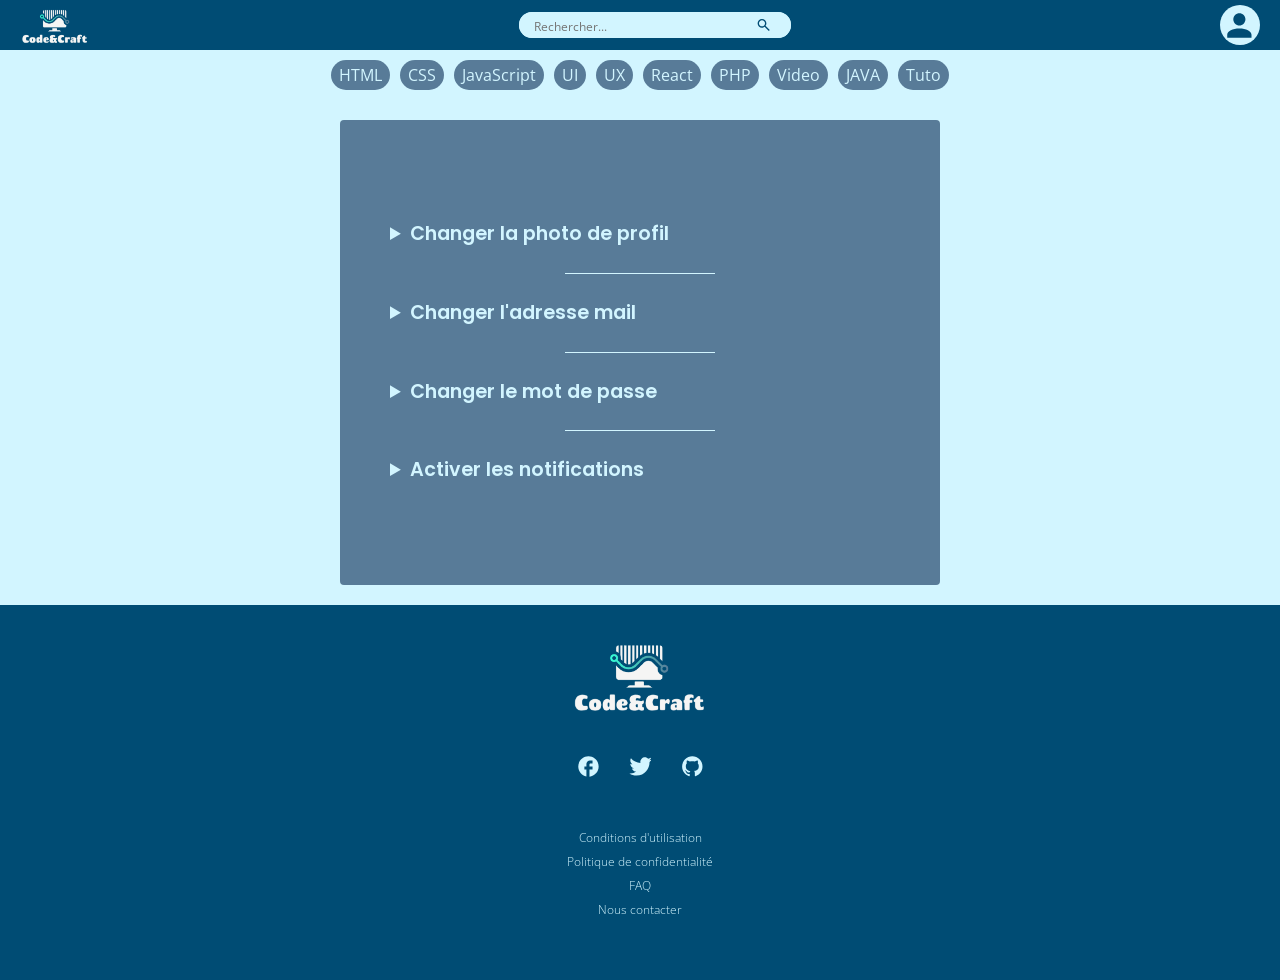
<file: param.html>
<!DOCTYPE html>
<html lang="fr">
<head>
    <meta charset="UTF-8">
    <meta name="viewport" content="width=device-width, initial-scale=1.0">
    <link rel="stylesheet" href="normalize.css">
    <link rel="stylesheet" href="styles.css">
    <link href="https://fonts.googleapis.com/css2?family=Barlow:ital,wght@0,100;0,200;0,300;0,400;0,500;0,600;0,700;0,800;0,900;1,100;1,200;1,300;1,400;1,500;1,600;1,700;1,800;1,900&family=DM+Serif+Display:ital@0;1&family=Fraunces:ital,opsz,wght@0,9..144,100..900;1,9..144,100..900&family=Karla:ital,wght@0,200..800;1,200..800&family=Poppins:ital,wght@0,100;0,200;0,300;0,400;0,500;0,600;0,700;0,800;0,900;1,100;1,200;1,300;1,400;1,500;1,600;1,700;1,800;1,900&display=swap" rel="stylesheet">
    <link href="https://fonts.googleapis.com/css2?family=Barlow:ital,wght@0,100;0,200;0,300;0,400;0,500;0,600;0,700;0,800;0,900;1,100;1,200;1,300;1,400;1,500;1,600;1,700;1,800;1,900&family=DM+Serif+Display:ital@0;1&family=Fraunces:ital,opsz,wght@0,9..144,100..900;1,9..144,100..900&family=Karla:ital,wght@0,200..800;1,200..800&family=Open+Sans:ital,wght@0,300..800;1,300..800&family=Poppins:ital,wght@0,100;0,200;0,300;0,400;0,500;0,600;0,700;0,800;0,900;1,100;1,200;1,300;1,400;1,500;1,600;1,700;1,800;1,900&display=swap" rel="stylesheet">
    <title>Code&Craft - Article</title>
</head>



<div id="param">

    <header>
        <div class="logo">
            <a href="index.html">
                <img src="./src/img/logo-dark.png" alt="Logo" height="40">
            </a>
        </div>
        <form action="search" method="GET" class="search-bar">
            <input type="search" name="query" placeholder="Rechercher..." aria-label="Search" required>
            <button type="submit">
                <svg width="13" height="12" fill="none" xmlns="http://www.w3.org/2000/svg">
                    <path d="M11.8191 12 7.56422 7.8c-.3377.26667-.72604.47778-1.16504.63333-.439.15556-.90613.23334-1.40141.23334-1.22695 0-2.26535-.41945-3.1152-1.25834S.607788 5.54444.607788 4.33333c0-1.21111.424932-2.23611 1.274782-3.075C2.73242.419444 3.77082 0 4.99777 0c1.22694 0 2.26534.419444 3.11519 1.25833.84986.83889 1.27478 1.86389 1.27478 3.075 0 .48889-.07879.95-.23638 1.38334-.15759.43333-.37146.81666-.64161 1.15l4.25495 4.20003-.9456.9333ZM4.99777 7.33333c.84422 0 1.56182-.29166 2.15277-.875.59096-.58333.88644-1.29166.88644-2.125 0-.83333-.29548-1.54166-.88644-2.125-.59095-.58333-1.30855-.875-2.15277-.875-.84423 0-1.56182.29167-2.15278.875-.59096.58334-.88644 1.29167-.88644 2.125 0 .83334.29548 1.54167.88644 2.125.59096.58334 1.30855.875 2.15278.875Z" fill="#1D1B20"/>
                </svg>
            </button>
        </form>
        <div class="top-logos">
            <div class="user-logo">
                <svg id="user-img" width="30" height="30" viewBox="0 0 34 34" fill="none" xmlns="http://www.w3.org/2000/svg">
                    <path d="M16.8204.333374c2.1898 0 4.2898.877976 5.8382 2.440776 1.5484 1.5628 2.4183 3.68242 2.4183 5.89256 0 2.21009-.8699 4.32979-2.4183 5.89259C21.1102 16.1221 19.0102 17 16.8204 17c-2.1898 0-4.2899-.8779-5.8383-2.4407-1.54837-1.5628-2.41825-3.6825-2.41825-5.89259 0-2.21014.86988-4.32976 2.41825-5.89256 1.5484-1.5628 3.6485-2.440776 5.8383-2.440776Zm0 20.833326c9.1235 0 16.5131 3.7292 16.5131 8.3333v4.1667H.307312V29.5c0-4.6041 7.389598-8.3333 16.513088-8.3333Z" fill="#000"/>
                </svg>
            </div>
        </div>   
    </header>
    



    <nav>
        <ul class="tags-links">
            <li><a href="#">HTML</a></li>
            <li><a href="#">CSS</a></li>
            <li><a href="#">JavaScript</a></li>
            <li><a href="#">UI</a></li>
            <li><a href="#">UX</a></li>
            <li><a href="#">React</a></li>
            <li><a href="#">PHP</a></li>
            <li><a href="#">Video</a></li>
            <li><a href="#">JAVA</a></li>
            <li><a href="#">Tuto</a></li>
        </ul>
    </nav>
    


    
    
    <div id="sign-log" class="inv-only">
        <button id="login-button" type="submit" aria-label="Se connecter">Se connecter</button>
        <button id="signin-button" type="submit" aria-label="S'inscrire">S'inscrire</button>
    </div>
    



    <div id="login" class="inv-only" role="dialog" aria-labelledby="login-dialog" aria-hidden="true">
        <div class="connexion">
            <form action="connexion" method="POST" aria-labelledby="login-form">
                <label for="username">Nom d'utilisateur</label> <br>
                <input type="text" id="username" name="username" required aria-describedby="username-help"><br><br>
                <label for="password">Mot de passe</label> <br>
                <input type="password" id="password" name="password" required aria-describedby="password-help"><br><br>
                <a href="newpassword.html">Mot de passe oublié ?</a>
                <button id="connect-button" type="submit" aria-label="Se connecter">Se connecter</button>
            </form>
            <button id="annul" aria-label="Annuler">Annuler</button>
        </div>
    </div>
    




    <div id="user-panel" class="user-only" role="region" aria-label="user-panel-title">
        <ul class="user-action">   
            <li><a href="notifs.html"><div class="action-logo" role="button" aria-label="Notifications">
                <figure><svg width="35" height="35" viewBox="0 0 25 28" fill="none" xmlns="http://www.w3.org/2000/svg"><path d="M5.49996 10.5v3.75a1.249966 1.249966 0 0 1-.1325.56L3.77496 18H22.23l-1.595-3.19c-.088-.1736-.1343-.3654-.135-.56V10.5c0-1.98912-.7902-3.89678-2.1967-5.3033C16.8967 3.79018 14.9891 3 13 3c-1.9892 0-3.89682.79018-5.30334 2.1967-1.40653 1.40652-2.1967 3.31418-2.1967 5.3033Zm2.5 10h-6.25c-.21316 0-.42278-.0545-.60893-.1584a1.249274 1.249274 0 0 1-.454643-.4349c-.111983-.1814-.175722-.3884-.185161-.6013a1.250134 1.250134 0 0 1 .131232-.6154l2.367502-4.735V10.5c0-2.65216 1.05357-5.1957 2.92893-7.07107C7.80425 1.55357 10.3478.5 13 .5c2.6521 0 5.1957 1.05357 7.071 2.92893C21.9464 5.3043 23 7.84784 23 10.5v3.455l2.3675 4.735c.0955.1906.1406.4024.1312.6154-.0094.2129-.0732.4199-.1852.6013-.112.1814-.2685.3311-.4546.4349-.1862.1039-.3958.1584-.6089.1584H18c0 1.3261-.5268 2.5979-1.4645 3.5355C15.5978 24.9732 14.326 25.5 13 25.5c-1.3261 0-2.5979-.5268-3.53558-1.4645-.93768-.9376-1.46446-2.2094-1.46446-3.5355Zm7.50004 0h-5c0 .663.2634 1.2989.7322 1.7678C11.701 22.7366 12.3369 23 13 23c.663 0 1.2989-.2634 1.7677-.7322.4689-.4689.7323-1.1048.7323-1.7678Z" fill="#fff"/>
                </svg></figure>
                <figcaption>Notifications</figcaption>
            </div></a></li>
            <li><a href="newarticle.html"><div class="action-logo" role="button" aria-label="Contribuer">
                <figure><svg width="35" height="35" viewBox="0 0 28 23" fill="none" xmlns="http://www.w3.org/2000/svg"><path d="M14.625 21H3.375c-.49728 0-.97419-.1975-1.32583-.5492C1.69754 20.0992 1.5 19.6223 1.5 19.125V2.875c0-.49728.19754-.97419.54917-1.32583C2.40081 1.19754 2.87772 1 3.375 1h21.25c.4973 0 .9742.19754 1.3258.54917.3517.35164.5492.82855.5492 1.32583v8.7131" stroke="#fff" stroke-width="2" stroke-linecap="round" stroke-linejoin="round"/><path d="M1.5 2.875c0-.49728.19754-.97419.54917-1.32583C2.40081 1.19754 2.87772 1 3.375 1h21.25c.4973 0 .9742.19754 1.3258.54917.3517.35164.5492.82855.5492 1.32583V8.5h-25V2.875Z" fill="#fff" stroke="#fff" stroke-width="2"/><path d="M19 17.875h7.5m-3.75-3.75v7.5" stroke="#fff" stroke-width="2" stroke-linecap="round" stroke-linejoin="round"/><path d="M4 4.75c0-.69036.55964-1.25 1.25-1.25s1.25.55964 1.25 1.25S5.94036 6 5.25 6 4 5.44036 4 4.75ZM7.75 4.75c0-.69036.55964-1.25 1.25-1.25s1.25.55964 1.25 1.25S9.69036 6 9 6s-1.25-.55964-1.25-1.25Z" fill="#000"/></svg></figure>
                <figcaption>Contribuer</figcaption>
            </div></a></li>
            <li><a href="favorites.html"><div class="action-logo" role="button" aria-label="Favorites">
                <figure><svg width="35" height="35" viewBox="0 0 25 24" fill="none" xmlns="http://www.w3.org/2000/svg"><path d="M20.1275.442552c2.5714 0 3.8775 1.253568 3.9284 3.738748l.0016.15322V19.6661c0 2.5345-1.2536 3.8395-3.7741 3.8904l-.1554.0016H4.88428c-2.55911 0-3.888753-1.2418-3.940717-3.7377l-.001607-.1543V4.33398c0-2.54679 1.278214-3.839999 3.787504-3.890356l.15535-.001607L20.1275.442552ZM20.09 2.4638H4.92231c-1.215 0-1.9125.62357-1.95643 1.84715l-.00214.12428V19.5643c0 1.2638.65893 1.9275 1.83911 1.9693l.11946.0022H20.09c1.2027 0 1.9002-.6236 1.9441-1.8472l.0021-.1243V4.43577c0-1.26375-.6589-1.9275-1.8278-1.96929L20.09 2.4638Zm-4.9114 14.8934c.2841 0 .5566.1129.7576.3138.2009.2009.3138.4735.3138.7576 0 .2842-.1129.5567-.3138.7576-.201.201-.4735.3139-.7576.3139H5.53571c-.28417 0-.55669-.1129-.75762-.3139-.20093-.2009-.31381-.4734-.31381-.7576 0-.2841.11288-.5567.31381-.7576.20093-.2009.47345-.3138.75762-.3138h9.64289Zm4.2857-3.75c.2841 0 .5567.1129.7576.3138.2009.2009.3138.4735.3138.7576 0 .2842-.1129.5567-.3138.7576-.2009.201-.4735.3139-.7576.3139H5.53571c-.28417 0-.55669-.1129-.75762-.3139-.20093-.2009-.31381-.4734-.31381-.7576 0-.2841.11288-.5567.31381-.7576.20093-.2009.47345-.3138.75762-.3138H19.4643ZM5.05356 4.62809c.78482-.88125 2.06572-.885 2.84465-.01072l.12857.1484.10607.13285.08678.11572.09643.13875.08357.14036.03911-.06965.06804-.10714.0675-.09643.04125-.05518.0975-.12535.05732-.06965.13178-.15268c.77572-.8716 2.05927-.87053 2.84467.01072.7853.88125.7607 2.25107.0091 3.19339l-.1629.19661-.2014.23036-.2314.25553-.3836.4125-.4018.42161-.5132.52768-.36268.36373-.27429.2663-.06696.061c-.55875.4934-.94339.4806-1.45714.0515l-.09643-.0847-.12697-.1205-.43285-.42805-.47733-.48428-.51535-.53572-.2025-.21589-.28661-.31125-.25446-.28607-.14465-.17089c-.04428-.05358-.0841-.1034-.11946-.14947-.77357-1.00446-.77518-2.31214.00964-3.19339Z" fill="#fff"/></svg></figure>
                <figcaption>Favoris</figcaption>
            </div></a></li>
            <li><a href="param.html"><div class="action-logo" role="button" aria-label="Parametres">
                <figure><svg width="35" height="35" viewBox="0 0 25 28" fill="none" xmlns="http://www.w3.org/2000/svg"><path d="m8.25 20-.4-3.2c-.21667-.0833-.42067-.1833-.612-.3-.19134-.1167-.379-.2417-.563-.375L3.7 17.375l-2.750003-4.75L3.525 10.675c-.01667-.1167-.025-.229-.025-.337v-.675c0-.10867.00833-.22133.025-.338L.949997 7.375 3.7 2.625l2.975 1.25c.18333-.13333.375-.25833.575-.375.2-.11667.4-.21667.6-.3l.4-3.2h5.5l.4 3.2c.2167.08333.421.18333.613.3s.3793.24167.562.375l2.975-1.25 2.75 4.75-2.575 1.95c.0167.11667.025.22933.025.338v.674c0 .1087-.0167.2213-.05.338l2.575 1.95-2.75 4.75-2.95-1.25c-.1833.1333-.375.2583-.575.375-.2.1167-.4.2167-.6.3l-.4 3.2h-5.5Zm2.8-6.5c.9667 0 1.7917-.3417 2.475-1.025.6833-.6833 1.025-1.5083 1.025-2.475 0-.96667-.3417-1.79167-1.025-2.475-.6833-.68333-1.5083-1.025-2.475-1.025-.9833 0-1.81267.34167-2.488 1.025C7.88666 8.20833 7.54933 9.03333 7.55 10c.00066.9667.33833 1.7917 1.013 2.475.67466.6833 1.5037 1.025 2.487 1.025Z" fill="#fff"/></svg></svg></figure>
                <figcaption>Paramètres</figcaption>
            </div></a></li>
        </ul>

        <button id="disconnect-button" role="button" aria-label="Se déconnecter">Se déconnecter</button>
    </div>
    
    


    
    <main>
        <section id="parametres">
            <div class="accordion">
                <!-- Changer la photo de profil -->
                <details>
                  <summary>Changer la photo de profil</summary>
                  <div>
                    <label for="profilePhoto">Sélectionnez une nouvelle photo de profil :</label>
                    <input type="file" id="profilePhoto" name="profilePhoto" accept="image/*">
                  </div>
                </details>
              
                <!-- Changer l'adresse mail -->
                <details>
                  <summary>Changer l'adresse mail</summary>
                  <div>
                    <label for="emailAddress">Nouvelle adresse e-mail :</label>
                    <input type="email" id="emailAddress" name="emailAddress" placeholder="exemple@domaine.com">
                  </div>
                </details>
              
                <!-- Changer le mot de passe -->
                <details>
                  <summary>Changer le mot de passe</summary>
                  <div>
                    <label for="password">Nouveau mot de passe :</label>
                    <input type="password" id="password" name="password">
                  </div>
                </details>
              
                <!-- Activer les notifications -->
                <details>
                  <summary>Activer les notifications</summary>
                  <div>
                    <label for="notificationsToggle">Recevoir des notifications :</label>
                    <input type="checkbox" id="notificationsToggle" name="notificationsToggle">
                  </div>
                </details>
              </div>
              

        </section>
    </main>






    <footer>
        <div class="mentions">
            <div class="logo-img"><img src="./src/img/logo-dark.png" alt="Logo du site Web" width="140"></div>
            <div class="socials">
                <a href="" aria-label="Facebook"><svg width="22" height="23" viewBox="0 0 16 15" fill="none" xmlns="http://www.w3.org/2000/svg"><path d="M15.7408 7.5c0-4.08889-3.3185-7.40741-7.40737-7.40741C4.24454.09259.926025 3.41111.926025 7.5c0 3.5852 2.548145 6.5704 5.925925 7.2593V9.72222H5.37047V7.5h1.48148V5.64815c0-1.42963 1.16296-2.5926 2.59259-2.5926h1.85186v2.22223H9.81491c-.4074 0-.74074.33333-.74074.74074V7.5h2.22223v2.22222H9.07417v5.14818C12.8149 14.5 15.7408 11.3444 15.7408 7.5Z" fill="#000"/></svg></a>
                <a href="" aria-label="Twitter"><svg width="22" height="23" viewBox="0 0 16 15" fill="none" xmlns="http://www.w3.org/2000/svg"><path d="M5.41491 14.0844c6.14959 0 9.51479-5.09997 9.51479-9.51479 0-.14296 0-.28666-.0066-.42963.6551-.47481 1.2205-1.0625 1.6696-1.73555-.6119.26946-1.26.44741-1.9237.52815.6995-.41827 1.2233-1.07634 1.4741-1.85185-.6572.38916-1.3763.66252-2.126.80814-.3124-.33383-.6902-.59982-1.1098-.78141-.4197-.18159-.8722-.274906-1.3294-.274142-.887.000784-1.73739.353472-2.36457.980652-.62717.62717-.97986 1.47758-.98065 2.36453 0 .26074.0326.51556.08445.76297A9.496396 9.496396 0 0 1 4.49925 3.9269a9.496404 9.496404 0 0 1-3.07472-2.48025C.997736 2.18363.867408 3.05542 1.06001 3.885c.19261.82958.69371 1.55477 1.40156 2.02832a3.407387 3.407387 0 0 1-1.513331-.41704v.04519c.000812.77191.268091 1.51988.756661 2.1175.48857.59762 1.16847 1.00825 1.92482 1.1625a3.259469 3.259469 0 0 1-.88074.11778c-.21482 0-.42346-.01976-.62593-.05926.21274.66493.62845 1.24651 1.18872 1.66301.56028.4165 1.23696.6471 1.93499.6592-1.18422.9312-2.64758 1.4364-4.15408 1.4341a6.684202 6.684202 0 0 1-.796293-.0452c1.528893.9756 3.304863 1.4938 5.118523 1.4933Z" fill="#000"/></svg></a>
                <a href="" aria-label="GitHub"><svg width="22" height="23" viewBox="0 0 16 15" fill="none" xmlns="http://www.w3.org/2000/svg"><path d="M8.22235.09259a7.407348 7.407348 0 0 0-2.83469.563856A7.407362 7.407362 0 0 0 2.98452 2.26217C1.59536 3.65133.814941 5.53543.814941 7.5c0 3.2741 2.125929 6.0519 5.066669 7.037.37037.0593.48889-.1703.48889-.3703v-1.2519c-2.05185.4445-2.48889-.9926-2.48889-.9926-.34074-.8592-.82222-1.0889-.82222-1.0889-.67408-.4592.05185-.4444.05185-.4444.74074.0518 1.13333.763 1.13333.763.64445 1.1259 1.73333.7925 2.15556.6148.06666-.4815.25926-.8074.46666-.9926-1.64444-.1852-3.37037-.82225-3.37037-3.64447 0-.82222.28148-1.48148.76297-2.00741-.07408-.18518-.33334-.95556.07407-1.95556 0 0 .62222-.2 2.03704.75556.58518-.16296 1.22222-.24444 1.85185-.24444.62963 0 1.26667.08148 1.85185.24444 1.4148-.95556 2.037-.75556 2.037-.75556.4074 1 .1482 1.77038.0741 1.95556.4815.52593.763 1.18519.763 2.00741 0 2.82963-1.7334 3.45187-3.38521 3.63707.26667.2296.51111.6814.51111 1.3703v2.0297c0 .2.1185.437.4963.3703 2.9407-.9926 5.0593-3.7629 5.0593-7.037 0-.97276-.1916-1.93599-.5639-2.83469-.3723-.89871-.9179-1.7153-1.6057-2.40314-.6879-.68784-1.5045-1.23347-2.4032-1.605724A7.407187 7.407187 0 0 0 8.22235.09259Z" fill="#000"/></svg></a>
            </div>
            <ul class="footer-links">
                <li><a href="terms.html">Conditions d'utilisation</a></li>
                <li><a href="privacy.html">Politique de confidentialité</a></li>
                <li><a href="faq.html">FAQ</a></li>
                <li><a href="contact.html">Nous contacter</a></li>
            </ul>
        </div>
        <div class="fixed-footer">
            <form action="search" method="GET" class="search-bar">
                <label for="search-query" class="sr-only"></label>
                <input type="search" name="query" placeholder="Rechercher..." aria-label="Search" required>
                <button type="submit" aria-label="Soumettre la recherche"><svg width="13" height="12" fill="none" xmlns="http://www.w3.org/2000/svg"><path d="M11.8191 12 7.56422 7.8c-.3377.26667-.72604.47778-1.16504.63333-.439.15556-.90613.23334-1.40141.23334-1.22695 0-2.26535-.41945-3.1152-1.25834S.607788 5.54444.607788 4.33333c0-1.21111.424932-2.23611 1.274782-3.075C2.73242.419444 3.77082 0 4.99777 0c1.22694 0 2.26534.419444 3.11519 1.25833.84986.83889 1.27478 1.86389 1.27478 3.075 0 .48889-.07879.95-.23638 1.38334-.15759.43333-.37146.81666-.64161 1.15l4.25495 4.20003-.9456.9333ZM4.99777 7.33333c.84422 0 1.56182-.29166 2.15277-.875.59096-.58333.88644-1.29166.88644-2.125 0-.83333-.29548-1.54166-.88644-2.125-.59095-.58333-1.30855-.875-2.15277-.875-.84423 0-1.56182.29167-2.15278.875-.59096.58334-.88644 1.29167-.88644 2.125 0 .83334.29548 1.54167.88644 2.125.59096.58334 1.30855.875 2.15278.875Z" fill="#1D1B20"/></svg></button>
            </form>
        </div>
    </footer>


<script src="script.js"></script>

</body>



</html>
</file>
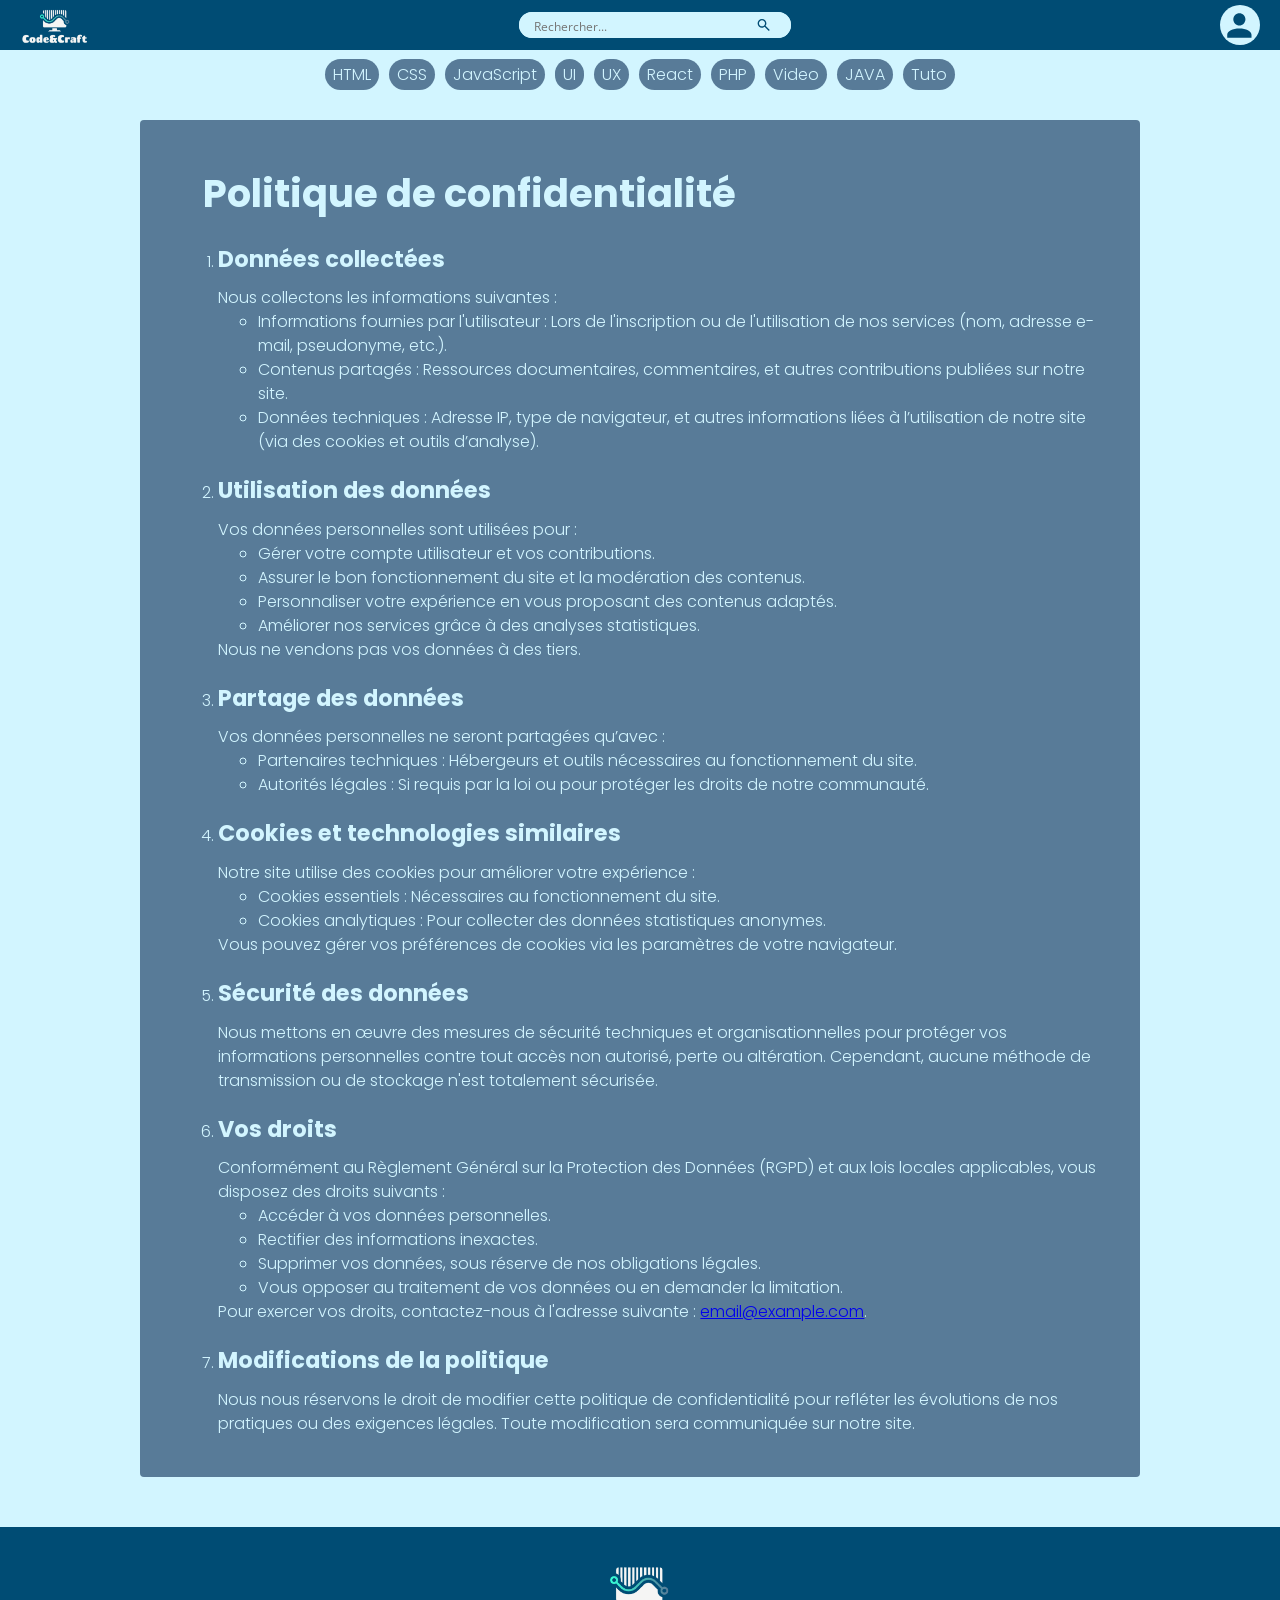
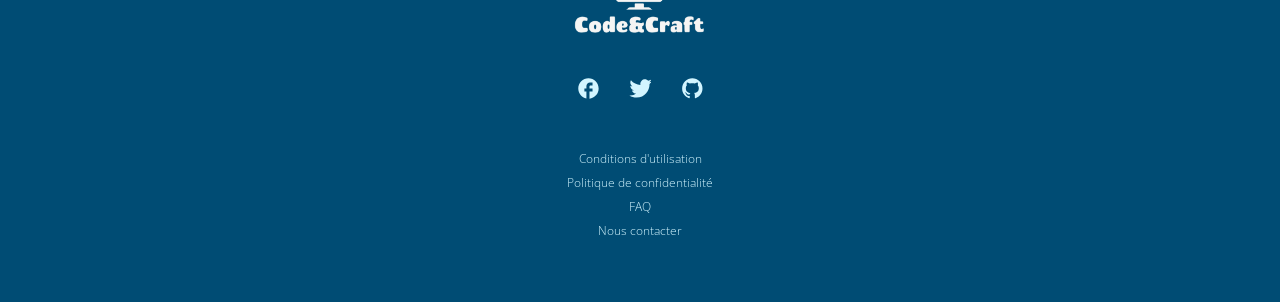
<file: privacy.html>
<!DOCTYPE html>
<html lang="fr">
<head>
    <meta charset="UTF-8">
    <meta name="viewport" content="width=device-width, initial-scale=1.0">
    <link rel="stylesheet" href="normalize.css">
    <link rel="stylesheet" href="styles.css">
    <link href="https://fonts.googleapis.com/css2?family=Barlow:ital,wght@0,100;0,200;0,300;0,400;0,500;0,600;0,700;0,800;0,900;1,100;1,200;1,300;1,400;1,500;1,600;1,700;1,800;1,900&family=DM+Serif+Display:ital@0;1&family=Fraunces:ital,opsz,wght@0,9..144,100..900;1,9..144,100..900&family=Karla:ital,wght@0,200..800;1,200..800&family=Poppins:ital,wght@0,100;0,200;0,300;0,400;0,500;0,600;0,700;0,800;0,900;1,100;1,200;1,300;1,400;1,500;1,600;1,700;1,800;1,900&display=swap" rel="stylesheet">
    <link href="https://fonts.googleapis.com/css2?family=Barlow:ital,wght@0,100;0,200;0,300;0,400;0,500;0,600;0,700;0,800;0,900;1,100;1,200;1,300;1,400;1,500;1,600;1,700;1,800;1,900&family=DM+Serif+Display:ital@0;1&family=Fraunces:ital,opsz,wght@0,9..144,100..900;1,9..144,100..900&family=Karla:ital,wght@0,200..800;1,200..800&family=Open+Sans:ital,wght@0,300..800;1,300..800&family=Poppins:ital,wght@0,100;0,200;0,300;0,400;0,500;0,600;0,700;0,800;0,900;1,100;1,200;1,300;1,400;1,500;1,600;1,700;1,800;1,900&display=swap" rel="stylesheet">
    <title>Code&Craft - Politique de confidentialité</title>
</head>



<body id="privacy">

    <header>
        <div class="logo">
            <a href="index.html">
                <img src="./src/img/logo-dark.png" alt="Logo" height="40">
            </a>
        </div>
        <form action="search" method="GET" class="search-bar">
            <input type="search" name="query" placeholder="Rechercher..." aria-label="Search" required>
            <button type="submit">
                <svg width="13" height="12" fill="none" xmlns="http://www.w3.org/2000/svg">
                    <path d="M11.8191 12 7.56422 7.8c-.3377.26667-.72604.47778-1.16504.63333-.439.15556-.90613.23334-1.40141.23334-1.22695 0-2.26535-.41945-3.1152-1.25834S.607788 5.54444.607788 4.33333c0-1.21111.424932-2.23611 1.274782-3.075C2.73242.419444 3.77082 0 4.99777 0c1.22694 0 2.26534.419444 3.11519 1.25833.84986.83889 1.27478 1.86389 1.27478 3.075 0 .48889-.07879.95-.23638 1.38334-.15759.43333-.37146.81666-.64161 1.15l4.25495 4.20003-.9456.9333ZM4.99777 7.33333c.84422 0 1.56182-.29166 2.15277-.875.59096-.58333.88644-1.29166.88644-2.125 0-.83333-.29548-1.54166-.88644-2.125-.59095-.58333-1.30855-.875-2.15277-.875-.84423 0-1.56182.29167-2.15278.875-.59096.58334-.88644 1.29167-.88644 2.125 0 .83334.29548 1.54167.88644 2.125.59096.58334 1.30855.875 2.15278.875Z" fill="#1D1B20"/>
                </svg>
            </button>
        </form>
        <div class="top-logos">
            <div class="user-logo">
                <svg id="user-img" width="30" height="30" viewBox="0 0 34 34" fill="none" xmlns="http://www.w3.org/2000/svg">
                    <path d="M16.8204.333374c2.1898 0 4.2898.877976 5.8382 2.440776 1.5484 1.5628 2.4183 3.68242 2.4183 5.89256 0 2.21009-.8699 4.32979-2.4183 5.89259C21.1102 16.1221 19.0102 17 16.8204 17c-2.1898 0-4.2899-.8779-5.8383-2.4407-1.54837-1.5628-2.41825-3.6825-2.41825-5.89259 0-2.21014.86988-4.32976 2.41825-5.89256 1.5484-1.5628 3.6485-2.440776 5.8383-2.440776Zm0 20.833326c9.1235 0 16.5131 3.7292 16.5131 8.3333v4.1667H.307312V29.5c0-4.6041 7.389598-8.3333 16.513088-8.3333Z" fill="#000"/>
                </svg>
            </div>
        </div>   
    </header>
    



    <nav>
        <ul class="tags-links">
            <li><a href="#">HTML</a></li>
            <li><a href="#">CSS</a></li>
            <li><a href="#">JavaScript</a></li>
            <li><a href="#">UI</a></li>
            <li><a href="#">UX</a></li>
            <li><a href="#">React</a></li>
            <li><a href="#">PHP</a></li>
            <li><a href="#">Video</a></li>
            <li><a href="#">JAVA</a></li>
            <li><a href="#">Tuto</a></li>
        </ul>
    </nav>
    


    
    
    <div id="sign-log" class="inv-only">
        <button id="login-button" type="submit" aria-label="Se connecter">Se connecter</button>
        <button id="signin-button" type="submit" aria-label="S'inscrire">S'inscrire</button>
    </div>
    



    <div id="login" class="inv-only" role="dialog" aria-labelledby="login-dialog" aria-hidden="true">
        <div class="connexion">
            <form action="connexion" method="POST" aria-labelledby="login-form">
                <label for="username">Nom d'utilisateur</label> <br>
                <input type="text" id="username" name="username" required aria-describedby="username-help"><br><br>
                <label for="password">Mot de passe</label> <br>
                <input type="password" id="password" name="password" required aria-describedby="password-help"><br><br>
                <a href="newpassword.html">Mot de passe oublié ?</a>
                <button id="connect-button" type="submit" aria-label="Se connecter">Se connecter</button>
            </form>
            <button id="annul" aria-label="Annuler">Annuler</button>
        </div>
    </div>
    




    <div id="user-panel" class="user-only" role="region" aria-label="user-panel-title">
        <ul class="user-action">   
            <li><a href="notifs.html"><div class="action-logo" role="button" aria-label="Notifications">
                <figure><svg width="35" height="35" viewBox="0 0 25 28" fill="none" xmlns="http://www.w3.org/2000/svg"><path d="M5.49996 10.5v3.75a1.249966 1.249966 0 0 1-.1325.56L3.77496 18H22.23l-1.595-3.19c-.088-.1736-.1343-.3654-.135-.56V10.5c0-1.98912-.7902-3.89678-2.1967-5.3033C16.8967 3.79018 14.9891 3 13 3c-1.9892 0-3.89682.79018-5.30334 2.1967-1.40653 1.40652-2.1967 3.31418-2.1967 5.3033Zm2.5 10h-6.25c-.21316 0-.42278-.0545-.60893-.1584a1.249274 1.249274 0 0 1-.454643-.4349c-.111983-.1814-.175722-.3884-.185161-.6013a1.250134 1.250134 0 0 1 .131232-.6154l2.367502-4.735V10.5c0-2.65216 1.05357-5.1957 2.92893-7.07107C7.80425 1.55357 10.3478.5 13 .5c2.6521 0 5.1957 1.05357 7.071 2.92893C21.9464 5.3043 23 7.84784 23 10.5v3.455l2.3675 4.735c.0955.1906.1406.4024.1312.6154-.0094.2129-.0732.4199-.1852.6013-.112.1814-.2685.3311-.4546.4349-.1862.1039-.3958.1584-.6089.1584H18c0 1.3261-.5268 2.5979-1.4645 3.5355C15.5978 24.9732 14.326 25.5 13 25.5c-1.3261 0-2.5979-.5268-3.53558-1.4645-.93768-.9376-1.46446-2.2094-1.46446-3.5355Zm7.50004 0h-5c0 .663.2634 1.2989.7322 1.7678C11.701 22.7366 12.3369 23 13 23c.663 0 1.2989-.2634 1.7677-.7322.4689-.4689.7323-1.1048.7323-1.7678Z" fill="#fff"/>
                </svg></figure>
                <figcaption>Notifications</figcaption>
            </div></a></li>
            <li><a href="newarticle.html"><div class="action-logo" role="button" aria-label="Contribuer">
                <figure><svg width="35" height="35" viewBox="0 0 28 23" fill="none" xmlns="http://www.w3.org/2000/svg"><path d="M14.625 21H3.375c-.49728 0-.97419-.1975-1.32583-.5492C1.69754 20.0992 1.5 19.6223 1.5 19.125V2.875c0-.49728.19754-.97419.54917-1.32583C2.40081 1.19754 2.87772 1 3.375 1h21.25c.4973 0 .9742.19754 1.3258.54917.3517.35164.5492.82855.5492 1.32583v8.7131" stroke="#fff" stroke-width="2" stroke-linecap="round" stroke-linejoin="round"/><path d="M1.5 2.875c0-.49728.19754-.97419.54917-1.32583C2.40081 1.19754 2.87772 1 3.375 1h21.25c.4973 0 .9742.19754 1.3258.54917.3517.35164.5492.82855.5492 1.32583V8.5h-25V2.875Z" fill="#fff" stroke="#fff" stroke-width="2"/><path d="M19 17.875h7.5m-3.75-3.75v7.5" stroke="#fff" stroke-width="2" stroke-linecap="round" stroke-linejoin="round"/><path d="M4 4.75c0-.69036.55964-1.25 1.25-1.25s1.25.55964 1.25 1.25S5.94036 6 5.25 6 4 5.44036 4 4.75ZM7.75 4.75c0-.69036.55964-1.25 1.25-1.25s1.25.55964 1.25 1.25S9.69036 6 9 6s-1.25-.55964-1.25-1.25Z" fill="#000"/></svg></figure>
                <figcaption>Contribuer</figcaption>
            </div></a></li>
            <li><a href="favorites.html"><div class="action-logo" role="button" aria-label="Favorites">
                <figure><svg width="35" height="35" viewBox="0 0 25 24" fill="none" xmlns="http://www.w3.org/2000/svg"><path d="M20.1275.442552c2.5714 0 3.8775 1.253568 3.9284 3.738748l.0016.15322V19.6661c0 2.5345-1.2536 3.8395-3.7741 3.8904l-.1554.0016H4.88428c-2.55911 0-3.888753-1.2418-3.940717-3.7377l-.001607-.1543V4.33398c0-2.54679 1.278214-3.839999 3.787504-3.890356l.15535-.001607L20.1275.442552ZM20.09 2.4638H4.92231c-1.215 0-1.9125.62357-1.95643 1.84715l-.00214.12428V19.5643c0 1.2638.65893 1.9275 1.83911 1.9693l.11946.0022H20.09c1.2027 0 1.9002-.6236 1.9441-1.8472l.0021-.1243V4.43577c0-1.26375-.6589-1.9275-1.8278-1.96929L20.09 2.4638Zm-4.9114 14.8934c.2841 0 .5566.1129.7576.3138.2009.2009.3138.4735.3138.7576 0 .2842-.1129.5567-.3138.7576-.201.201-.4735.3139-.7576.3139H5.53571c-.28417 0-.55669-.1129-.75762-.3139-.20093-.2009-.31381-.4734-.31381-.7576 0-.2841.11288-.5567.31381-.7576.20093-.2009.47345-.3138.75762-.3138h9.64289Zm4.2857-3.75c.2841 0 .5567.1129.7576.3138.2009.2009.3138.4735.3138.7576 0 .2842-.1129.5567-.3138.7576-.2009.201-.4735.3139-.7576.3139H5.53571c-.28417 0-.55669-.1129-.75762-.3139-.20093-.2009-.31381-.4734-.31381-.7576 0-.2841.11288-.5567.31381-.7576.20093-.2009.47345-.3138.75762-.3138H19.4643ZM5.05356 4.62809c.78482-.88125 2.06572-.885 2.84465-.01072l.12857.1484.10607.13285.08678.11572.09643.13875.08357.14036.03911-.06965.06804-.10714.0675-.09643.04125-.05518.0975-.12535.05732-.06965.13178-.15268c.77572-.8716 2.05927-.87053 2.84467.01072.7853.88125.7607 2.25107.0091 3.19339l-.1629.19661-.2014.23036-.2314.25553-.3836.4125-.4018.42161-.5132.52768-.36268.36373-.27429.2663-.06696.061c-.55875.4934-.94339.4806-1.45714.0515l-.09643-.0847-.12697-.1205-.43285-.42805-.47733-.48428-.51535-.53572-.2025-.21589-.28661-.31125-.25446-.28607-.14465-.17089c-.04428-.05358-.0841-.1034-.11946-.14947-.77357-1.00446-.77518-2.31214.00964-3.19339Z" fill="#fff"/></svg></figure>
                <figcaption>Favoris</figcaption>
            </div></a></li>
            <li><a href="param.html"><div class="action-logo" role="button" aria-label="Parametres">
                <figure><svg width="35" height="35" viewBox="0 0 25 28" fill="none" xmlns="http://www.w3.org/2000/svg"><path d="m8.25 20-.4-3.2c-.21667-.0833-.42067-.1833-.612-.3-.19134-.1167-.379-.2417-.563-.375L3.7 17.375l-2.750003-4.75L3.525 10.675c-.01667-.1167-.025-.229-.025-.337v-.675c0-.10867.00833-.22133.025-.338L.949997 7.375 3.7 2.625l2.975 1.25c.18333-.13333.375-.25833.575-.375.2-.11667.4-.21667.6-.3l.4-3.2h5.5l.4 3.2c.2167.08333.421.18333.613.3s.3793.24167.562.375l2.975-1.25 2.75 4.75-2.575 1.95c.0167.11667.025.22933.025.338v.674c0 .1087-.0167.2213-.05.338l2.575 1.95-2.75 4.75-2.95-1.25c-.1833.1333-.375.2583-.575.375-.2.1167-.4.2167-.6.3l-.4 3.2h-5.5Zm2.8-6.5c.9667 0 1.7917-.3417 2.475-1.025.6833-.6833 1.025-1.5083 1.025-2.475 0-.96667-.3417-1.79167-1.025-2.475-.6833-.68333-1.5083-1.025-2.475-1.025-.9833 0-1.81267.34167-2.488 1.025C7.88666 8.20833 7.54933 9.03333 7.55 10c.00066.9667.33833 1.7917 1.013 2.475.67466.6833 1.5037 1.025 2.487 1.025Z" fill="#fff"/></svg></svg></figure>
                <figcaption>Paramètres</figcaption>
            </div></a></li>
        </ul>

        <button id="disconnect-button" role="button" aria-label="Se déconnecter">Se déconnecter</button>
    </div>
    
    


    
    <main>
        <section class="footer-part" id="privacy">
            <h2>Politique de confidentialité</h2>
            <ol>
                <li>
                    <h3>Données collectées</h3>
                    <p>Nous collectons les informations suivantes :</p>
                    <ul>
                        <li>Informations fournies par l'utilisateur : Lors de l'inscription ou de l'utilisation de nos services (nom, adresse e-mail, pseudonyme, etc.).</li>
                        <li>Contenus partagés : Ressources documentaires, commentaires, et autres contributions publiées sur notre site.</li>
                        <li>Données techniques : Adresse IP, type de navigateur, et autres informations liées à l’utilisation de notre site (via des cookies et outils d’analyse).</li>
                    </ul>
                </li>
    
                <li>
                    <h3>Utilisation des données</h3>
                    <p>Vos données personnelles sont utilisées pour :</p>
                    <ul>
                        <li>Gérer votre compte utilisateur et vos contributions.</li>
                        <li>Assurer le bon fonctionnement du site et la modération des contenus.</li>
                        <li>Personnaliser votre expérience en vous proposant des contenus adaptés.</li>
                        <li>Améliorer nos services grâce à des analyses statistiques.</li>
                    </ul>
                    <p>Nous ne vendons pas vos données à des tiers.</p>
                </li>
    
                <li>
                    <h3>Partage des données</h3>
                    <p>Vos données personnelles ne seront partagées qu’avec :</p>
                    <ul>
                        <li>Partenaires techniques : Hébergeurs et outils nécessaires au fonctionnement du site.</li>
                        <li>Autorités légales : Si requis par la loi ou pour protéger les droits de notre communauté.</li>
                    </ul>
                </li>
    
                <li>
                    <h3>Cookies et technologies similaires</h3>
                    <p>Notre site utilise des cookies pour améliorer votre expérience :</p>
                    <ul>
                        <li>Cookies essentiels : Nécessaires au fonctionnement du site.</li>
                        <li>Cookies analytiques : Pour collecter des données statistiques anonymes.</li>
                    </ul>
                    <p>Vous pouvez gérer vos préférences de cookies via les paramètres de votre navigateur.</p>
                </li>
    
                <li>
                    <h3>Sécurité des données</h3>
                    <p>Nous mettons en œuvre des mesures de sécurité techniques et organisationnelles pour protéger vos informations personnelles contre tout accès non autorisé, perte ou altération. Cependant, aucune méthode de transmission ou de stockage n'est totalement sécurisée.</p>
                </li>
    
                <li>
                    <h3>Vos droits</h3>
                    <p>Conformément au Règlement Général sur la Protection des Données (RGPD) et aux lois locales applicables, vous disposez des droits suivants :</p>
                    <ul>
                        <li>Accéder à vos données personnelles.</li>
                        <li>Rectifier des informations inexactes.</li>
                        <li>Supprimer vos données, sous réserve de nos obligations légales.</li>
                        <li>Vous opposer au traitement de vos données ou en demander la limitation.</li>
                    </ul>
                    <p>Pour exercer vos droits, contactez-nous à l'adresse suivante : <a href="mailto:email@example.com">email@example.com</a>.</p>
                </li>
    
                <li>
                    <h3>Modifications de la politique</h3>
                    <p>Nous nous réservons le droit de modifier cette politique de confidentialité pour refléter les évolutions de nos pratiques ou des exigences légales. Toute modification sera communiquée sur notre site.</p>
                </li>
            </ol>
        </section>
    </main>
    





    <footer>
        <div class="mentions">
            <div class="logo-img"><img src="./src/img/logo-dark.png" alt="Logo du site Web" width="140"></div>
            <div class="socials">
                <a href="" aria-label="Facebook"><svg width="22" height="23" viewBox="0 0 16 15" fill="none" xmlns="http://www.w3.org/2000/svg"><path d="M15.7408 7.5c0-4.08889-3.3185-7.40741-7.40737-7.40741C4.24454.09259.926025 3.41111.926025 7.5c0 3.5852 2.548145 6.5704 5.925925 7.2593V9.72222H5.37047V7.5h1.48148V5.64815c0-1.42963 1.16296-2.5926 2.59259-2.5926h1.85186v2.22223H9.81491c-.4074 0-.74074.33333-.74074.74074V7.5h2.22223v2.22222H9.07417v5.14818C12.8149 14.5 15.7408 11.3444 15.7408 7.5Z" fill="#000"/></svg></a>
                <a href="" aria-label="Twitter"><svg width="22" height="23" viewBox="0 0 16 15" fill="none" xmlns="http://www.w3.org/2000/svg"><path d="M5.41491 14.0844c6.14959 0 9.51479-5.09997 9.51479-9.51479 0-.14296 0-.28666-.0066-.42963.6551-.47481 1.2205-1.0625 1.6696-1.73555-.6119.26946-1.26.44741-1.9237.52815.6995-.41827 1.2233-1.07634 1.4741-1.85185-.6572.38916-1.3763.66252-2.126.80814-.3124-.33383-.6902-.59982-1.1098-.78141-.4197-.18159-.8722-.274906-1.3294-.274142-.887.000784-1.73739.353472-2.36457.980652-.62717.62717-.97986 1.47758-.98065 2.36453 0 .26074.0326.51556.08445.76297A9.496396 9.496396 0 0 1 4.49925 3.9269a9.496404 9.496404 0 0 1-3.07472-2.48025C.997736 2.18363.867408 3.05542 1.06001 3.885c.19261.82958.69371 1.55477 1.40156 2.02832a3.407387 3.407387 0 0 1-1.513331-.41704v.04519c.000812.77191.268091 1.51988.756661 2.1175.48857.59762 1.16847 1.00825 1.92482 1.1625a3.259469 3.259469 0 0 1-.88074.11778c-.21482 0-.42346-.01976-.62593-.05926.21274.66493.62845 1.24651 1.18872 1.66301.56028.4165 1.23696.6471 1.93499.6592-1.18422.9312-2.64758 1.4364-4.15408 1.4341a6.684202 6.684202 0 0 1-.796293-.0452c1.528893.9756 3.304863 1.4938 5.118523 1.4933Z" fill="#000"/></svg></a>
                <a href="" aria-label="GitHub"><svg width="22" height="23" viewBox="0 0 16 15" fill="none" xmlns="http://www.w3.org/2000/svg"><path d="M8.22235.09259a7.407348 7.407348 0 0 0-2.83469.563856A7.407362 7.407362 0 0 0 2.98452 2.26217C1.59536 3.65133.814941 5.53543.814941 7.5c0 3.2741 2.125929 6.0519 5.066669 7.037.37037.0593.48889-.1703.48889-.3703v-1.2519c-2.05185.4445-2.48889-.9926-2.48889-.9926-.34074-.8592-.82222-1.0889-.82222-1.0889-.67408-.4592.05185-.4444.05185-.4444.74074.0518 1.13333.763 1.13333.763.64445 1.1259 1.73333.7925 2.15556.6148.06666-.4815.25926-.8074.46666-.9926-1.64444-.1852-3.37037-.82225-3.37037-3.64447 0-.82222.28148-1.48148.76297-2.00741-.07408-.18518-.33334-.95556.07407-1.95556 0 0 .62222-.2 2.03704.75556.58518-.16296 1.22222-.24444 1.85185-.24444.62963 0 1.26667.08148 1.85185.24444 1.4148-.95556 2.037-.75556 2.037-.75556.4074 1 .1482 1.77038.0741 1.95556.4815.52593.763 1.18519.763 2.00741 0 2.82963-1.7334 3.45187-3.38521 3.63707.26667.2296.51111.6814.51111 1.3703v2.0297c0 .2.1185.437.4963.3703 2.9407-.9926 5.0593-3.7629 5.0593-7.037 0-.97276-.1916-1.93599-.5639-2.83469-.3723-.89871-.9179-1.7153-1.6057-2.40314-.6879-.68784-1.5045-1.23347-2.4032-1.605724A7.407187 7.407187 0 0 0 8.22235.09259Z" fill="#000"/></svg></a>
            </div>
            <ul class="footer-links">
                <li><a href="terms.html">Conditions d'utilisation</a></li>
                <li><a href="privacy.html">Politique de confidentialité</a></li>
                <li><a href="faq.html">FAQ</a></li>
                <li><a href="contact.html">Nous contacter</a></li>
            </ul>
        </div>
        <div class="fixed-footer">
            <form action="search" method="GET" class="search-bar">
                <label for="search-query" class="sr-only"></label>
                <input type="search" name="query" placeholder="Rechercher..." aria-label="Search" required>
                <button type="submit" aria-label="Soumettre la recherche"><svg width="13" height="12" fill="none" xmlns="http://www.w3.org/2000/svg"><path d="M11.8191 12 7.56422 7.8c-.3377.26667-.72604.47778-1.16504.63333-.439.15556-.90613.23334-1.40141.23334-1.22695 0-2.26535-.41945-3.1152-1.25834S.607788 5.54444.607788 4.33333c0-1.21111.424932-2.23611 1.274782-3.075C2.73242.419444 3.77082 0 4.99777 0c1.22694 0 2.26534.419444 3.11519 1.25833.84986.83889 1.27478 1.86389 1.27478 3.075 0 .48889-.07879.95-.23638 1.38334-.15759.43333-.37146.81666-.64161 1.15l4.25495 4.20003-.9456.9333ZM4.99777 7.33333c.84422 0 1.56182-.29166 2.15277-.875.59096-.58333.88644-1.29166.88644-2.125 0-.83333-.29548-1.54166-.88644-2.125-.59095-.58333-1.30855-.875-2.15277-.875-.84423 0-1.56182.29167-2.15278.875-.59096.58334-.88644 1.29167-.88644 2.125 0 .83334.29548 1.54167.88644 2.125.59096.58334 1.30855.875 2.15278.875Z" fill="#1D1B20"/></svg></button>
            </form>
        </div>
    </footer>


<script src="script.js"></script>

</body>



</html>
</file>
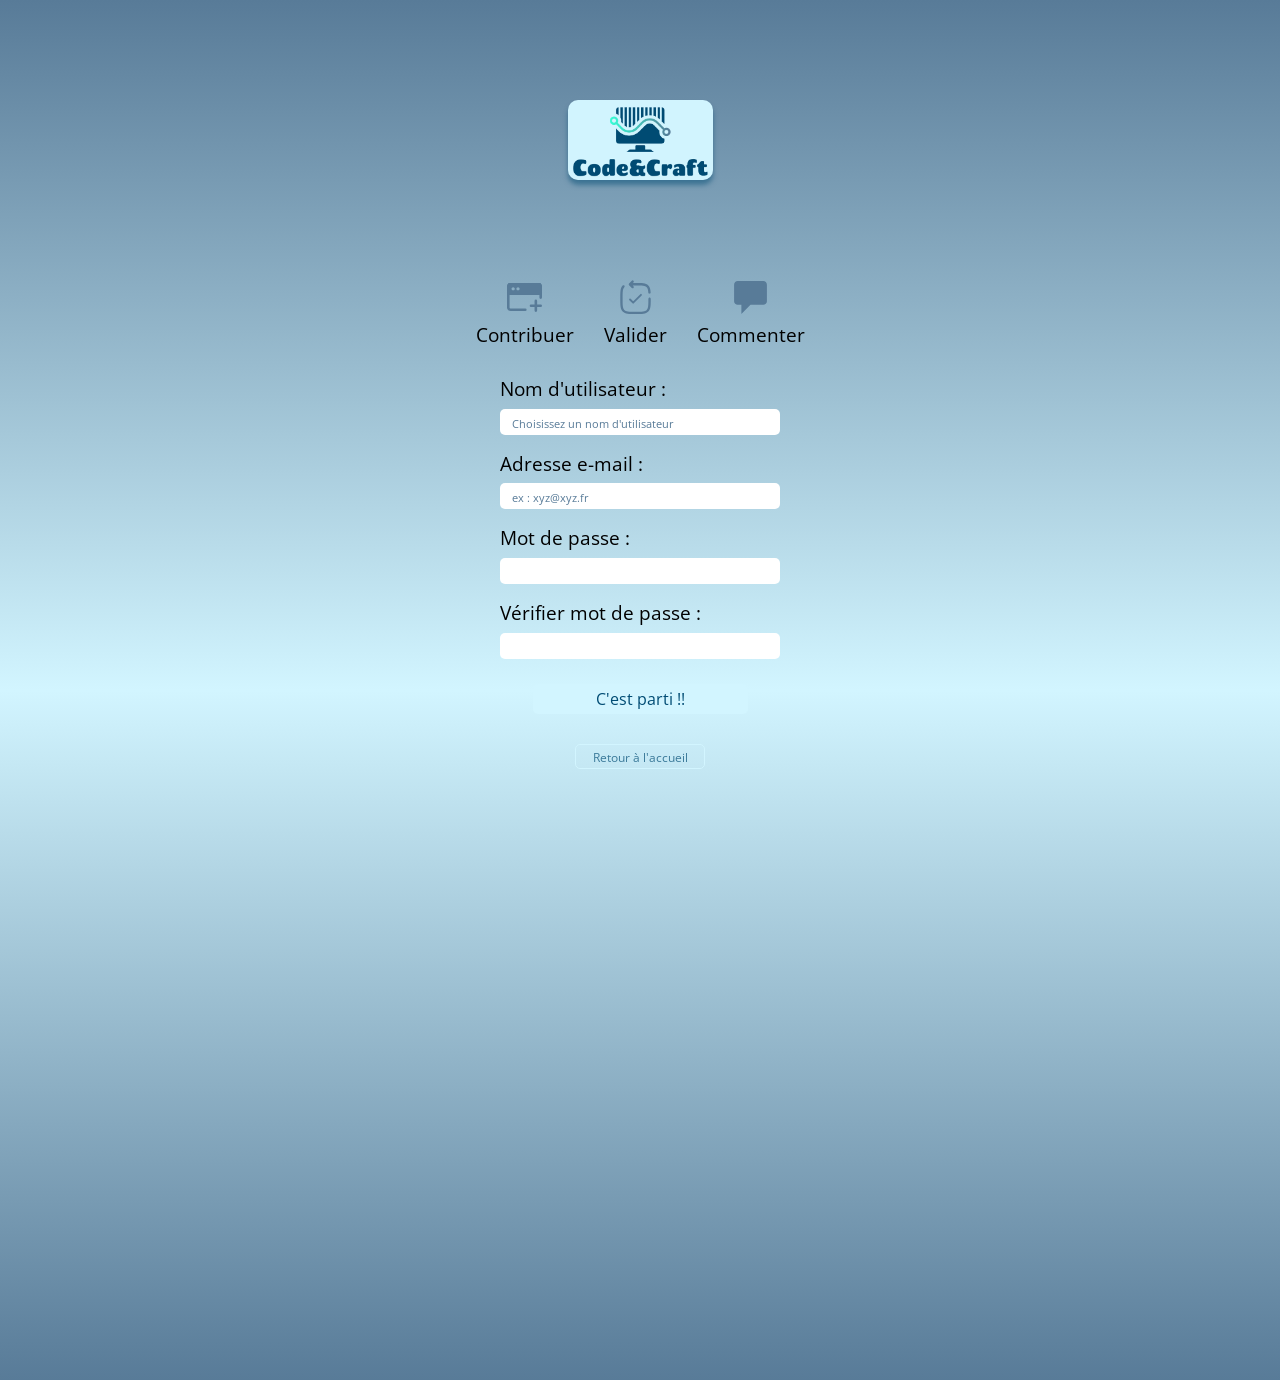
<file: signin.html>
<!DOCTYPE html>
<html lang="fr">
<head>
    <meta charset="UTF-8">
    <meta name="viewport" content="width=device-width, initial-scale=1.0">
    <link rel="stylesheet" href="normalize.css">
    <link rel="stylesheet" href="styles.css">
    <link href="https://fonts.googleapis.com/css2?family=Barlow:ital,wght@0,100;0,200;0,300;0,400;0,500;0,600;0,700;0,800;0,900;1,100;1,200;1,300;1,400;1,500;1,600;1,700;1,800;1,900&family=DM+Serif+Display:ital@0;1&family=Fraunces:ital,opsz,wght@0,9..144,100..900;1,9..144,100..900&family=Karla:ital,wght@0,200..800;1,200..800&family=Poppins:ital,wght@0,100;0,200;0,300;0,400;0,500;0,600;0,700;0,800;0,900;1,100;1,200;1,300;1,400;1,500;1,600;1,700;1,800;1,900&display=swap" rel="stylesheet">
    <link href="https://fonts.googleapis.com/css2?family=Barlow:ital,wght@0,100;0,200;0,300;0,400;0,500;0,600;0,700;0,800;0,900;1,100;1,200;1,300;1,400;1,500;1,600;1,700;1,800;1,900&family=DM+Serif+Display:ital@0;1&family=Fraunces:ital,opsz,wght@0,9..144,100..900;1,9..144,100..900&family=Karla:ital,wght@0,200..800;1,200..800&family=Open+Sans:ital,wght@0,300..800;1,300..800&family=Poppins:ital,wght@0,100;0,200;0,300;0,400;0,500;0,600;0,700;0,800;0,900;1,100;1,200;1,300;1,400;1,500;1,600;1,700;1,800;1,900&display=swap" rel="stylesheet">
    <title>Code&Craft - Sign In</title>
</head>

<body id="signin-body">
    <main>
        <div class="layout1"></div>
        <div class="layout2"></div>
        <section id="signin">
            <div>
                <img class="logo" src="./src/img/logo-light.png" alt="">
            </div>
            <div class="signin-advantages">
                <div class="action-logo">
                    <figure><svg width="35" height="35" viewBox="0 0 27 23" fill="none" xmlns="http://www.w3.org/2000/svg"><mask id="a" style="mask-type:luminance" maskUnits="userSpaceOnUse" x="0" y="0" width="27" height="23"><path d="M14.125 21H2.875c-.49728 0-.97419-.1975-1.32583-.5492C1.19754 20.0992 1 19.6223 1 19.125V2.875c0-.49728.19754-.97419.54917-1.32583C1.90081 1.19754 2.37772 1 2.875 1h21.25c.4973 0 .9742.19754 1.3258.54917.3517.35164.5492.82855.5492 1.32583v8.7131" stroke="#fff" stroke-width="2" stroke-linecap="round" stroke-linejoin="round"/><path d="M1 2.875c0-.49728.19754-.97419.54917-1.32583C1.90081 1.19754 2.37772 1 2.875 1h21.25c.4973 0 .9742.19754 1.3258.54917.3517.35164.5492.82855.5492 1.32583V8.5H1V2.875Z" fill="#fff" stroke="#fff" stroke-width="2"/><path d="M18.5 17.875H26m-3.75-3.75v7.5" stroke="#fff" stroke-width="2" stroke-linecap="round" stroke-linejoin="round"/><path d="M3.5 4.75c0-.69036.55964-1.25 1.25-1.25S6 4.05964 6 4.75 5.44036 6 4.75 6 3.5 5.44036 3.5 4.75ZM7.25 4.75c0-.69036.55964-1.25 1.25-1.25s1.25.55964 1.25 1.25S9.19036 6 8.5 6s-1.25-.55964-1.25-1.25Z" fill="#000"/></mask><g mask="url(#a)"><path d="M-1.5-4h30v30h-30V-4Z" fill="#587B98"/></g></svg></figure>
                    <figcaption>Contribuer</figcaption>
                </div>
                <div class="action-logo">
                    <figure><svg width="35" height="35" viewBox="0 0 25 28" fill="none" xmlns="http://www.w3.org/2000/svg"><path d="M3.565 5.7388c.16996-.17794.26314-.41556.25945-.6616-.0037-.24603-.10397-.48075-.27919-.65351-.17522-.17276-.41133-.2697-.6574-.26992-.24606-.00021-.48234.09633-.65786.26878L3.565 5.7388ZM8 3.4713l-.6675-.6575c-.17253.17536-.26922.4115-.26922.6575s.09669.48214.26922.6575L8 3.4713Zm1.52 2.87875a.937513.937513 0 0 0 .6635.29019.937607.937607 0 0 0 .3632-.06705c.1155-.04621.2205-.11492.3091-.20213.0887-.08721.159-.19117.2071-.30584.0481-.11467.0728-.23775.0729-.36208a.938055.938055 0 0 0-.0727-.36213.938528.938528 0 0 0-.2068-.30596L9.52 6.35005Zm1.3363-4.4425a.938465.938465 0 0 0 .2068-.30597.937969.937969 0 0 0 .0727-.36212c-.0001-.12433-.0248-.247412-.0729-.362079-.0481-.114668-.1184-.218632-.2071-.305839-.0886-.087208-.1936-.155918-.3091-.20213a.937437.937437 0 0 0-.72409.011387A.937542.937542 0 0 0 9.52.59255l1.3363 1.315ZM24.6875 15c0-.2486-.0988-.487-.2746-.6629-.1758-.1758-.4143-.2746-.6629-.2746-.2486 0-.4871.0988-.6629.2746-.1758.1759-.2746.4143-.2746.6629h1.875Zm-1.95-4.9462c.0071.123.0383.2433.0918.3542.0536.1109.1285.2101.2204.2921.092.0819.1991.145.3154.1855.1163.0405.2395.0578.3624.0507.123-.0071.2433-.0383.3542-.0918.1109-.0536.2101-.1285.2921-.2204.0819-.092.145-.1991.1855-.3154.0405-.1163.0578-.2394.0507-.3624l-1.8725.1075ZM12.5 25.3125c-2.67875 0-4.59125-.0024-6.045-.1999-1.425-.195-2.26875-.5625-2.89-1.1926L2.23 25.2351c1.025 1.0424 2.3325 1.5112 3.97125 1.735 1.61.2187 3.675.2174 6.29875.2174v-1.875ZM.312501 14.8288c0 2.6662-.0025 4.7588.21375 6.3888.22 1.6562.678749 2.9774 1.703749 4.0175L3.565 23.92c-.6225-.6325-.9875-1.4949-1.18-2.9475-.195-1.48-.1975-3.425-.1975-6.1437H.312501ZM12.5 27.1875c2.625 0 4.6888.0026 6.3-.2174 1.6375-.225 2.9438-.6926 3.97-1.735L21.435 23.92c-.6212.6301-1.4637.9976-2.89 1.1926-1.4537.1975-3.3662.1999-6.045.1999v1.875Zm0-22.8412c2.6788 0 4.5913.00125 6.045.2 1.425.195 2.2688.5625 2.89 1.1925l1.335-1.31625c-1.025-1.04125-2.3325-1.51-3.9712-1.73375-1.61-.22-3.675-.2175-6.2988-.2175v1.875ZM2.1875 14.8288c0-2.7175.0025-4.6625.1975-6.1425.1925-1.45375.5575-2.315 1.18-2.9475L2.23 4.42255c-1.025 1.04-1.483749 2.3625-1.703749 4.0175-.21625 1.63125-.21375 3.72375-.21375 6.38875H2.1875ZM12.5 2.4713c-1.7687 0-3.275 0-4.5475.06375l.095 1.8725C9.2625 4.3463 10.715 4.3463 12.5 4.3463v-1.875ZM7.3325 4.1288 9.52 6.35005l1.3363-1.315L8.66875 2.8138 7.3325 4.1288Zm1.335 0 2.1875-2.22125L9.52.59255 7.3325 2.8138l1.335 1.315ZM22.8125 15c0 2.6588-.0062 4.5663-.2037 6.0175-.1938 1.425-.5575 2.2751-1.175 2.9025l1.3362 1.3151c1.0125-1.0288 1.4738-2.3325 1.6963-3.9638.2187-1.6062.2212-3.6612.2212-6.2713h-1.875ZM24.61 9.9463c-.1375-2.39125-.5275-4.19125-1.84-5.52375L21.435 5.7388c.8.8125 1.1688 2 1.3025 4.315l1.8725-.1075Z" fill="#587B98"/><path d="m8.125 15.625 2.5 2.5 6.25-6.25" stroke="#587B98" stroke-width="1.5" stroke-linecap="round" stroke-linejoin="round"/></svg></figure>
                    <figcaption>Valider</figcaption>
                </div>
                <div class="action-logo">
                    <figure><svg width="35" height="35" viewBox="0 0 23 24" fill="none" xmlns="http://www.w3.org/2000/svg"><path d="m11.5 17-6.25 6.25V17h-2.5c-1.375 0-2.5-1.125-2.5-2.5V3.25c0-1.375 1.125-2.5 2.5-2.5h17.5c1.375 0 2.5 1.125 2.5 2.5V14.5c0 1.375-1.125 2.5-2.5 2.5H11.5Z" fill="#587B98"/></svg></figure>
                    <figcaption>Commenter</figcaption>
                </div>
            </div>
            <form action="" class="signin-form" id="signin-form">
                <div class="signin-form-part">
                    <label for="username">Nom d'utilisateur :</label>
                    <input type="text" id="username" placeholder="Choisissez un nom d'utilisateur">
                </div>
                <div class="signin-form-part">
                    <label for="email">Adresse e-mail :</label>
                    <input type="email" id="email" placeholder="ex : xyz@xyz.fr">
                </div>
                <div class="signin-form-part">
                    <label for="password">Mot de passe :</label>
                    <input type="password" id="password">
                </div>
                <div class="signin-form-part">
                    <label for="password2">Vérifier mot de passe :</label>
                    <input type="password" id="password2">
                </div>
                <div class="signin-buttons">
                    <button type="submit" id="signin-valid">C'est parti !!</button>
                    <a id="back-home" href="./index.html">Retour à l'accueil</a>
                </div>
            </form>
            
        </section>
    </main>
   
<script src="script-signin.js"></script>
</body>



</html>
</file>
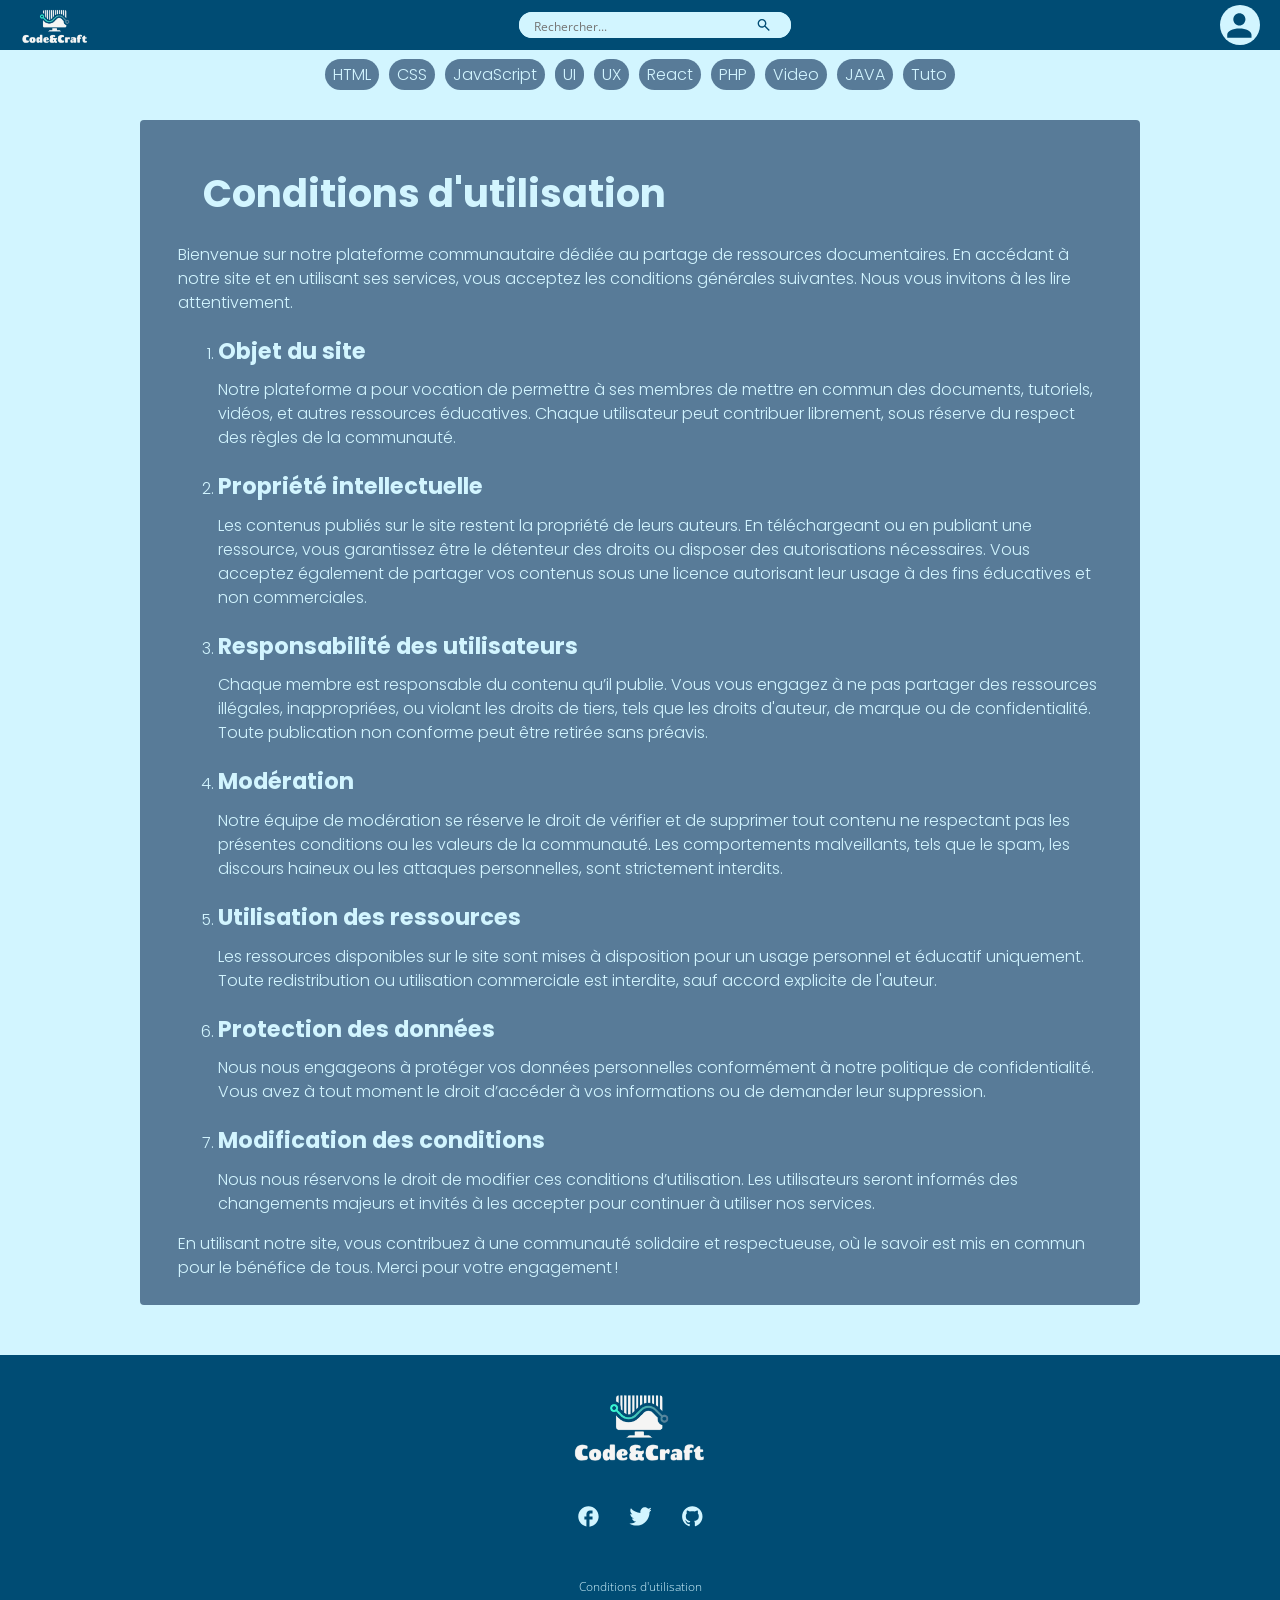
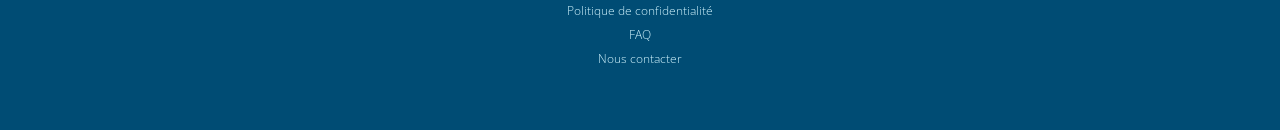
<file: terms.html>
<!DOCTYPE html>
<html lang="fr">
<head>
    <meta charset="UTF-8">
    <meta name="viewport" content="width=device-width, initial-scale=1.0">
    <link rel="stylesheet" href="normalize.css">
    <link rel="stylesheet" href="styles.css">
    <link href="https://fonts.googleapis.com/css2?family=Barlow:ital,wght@0,100;0,200;0,300;0,400;0,500;0,600;0,700;0,800;0,900;1,100;1,200;1,300;1,400;1,500;1,600;1,700;1,800;1,900&family=DM+Serif+Display:ital@0;1&family=Fraunces:ital,opsz,wght@0,9..144,100..900;1,9..144,100..900&family=Karla:ital,wght@0,200..800;1,200..800&family=Poppins:ital,wght@0,100;0,200;0,300;0,400;0,500;0,600;0,700;0,800;0,900;1,100;1,200;1,300;1,400;1,500;1,600;1,700;1,800;1,900&display=swap" rel="stylesheet">
    <link href="https://fonts.googleapis.com/css2?family=Barlow:ital,wght@0,100;0,200;0,300;0,400;0,500;0,600;0,700;0,800;0,900;1,100;1,200;1,300;1,400;1,500;1,600;1,700;1,800;1,900&family=DM+Serif+Display:ital@0;1&family=Fraunces:ital,opsz,wght@0,9..144,100..900;1,9..144,100..900&family=Karla:ital,wght@0,200..800;1,200..800&family=Open+Sans:ital,wght@0,300..800;1,300..800&family=Poppins:ital,wght@0,100;0,200;0,300;0,400;0,500;0,600;0,700;0,800;0,900;1,100;1,200;1,300;1,400;1,500;1,600;1,700;1,800;1,900&display=swap" rel="stylesheet">
    <title>Code&Craft - Conditions d'utilisation</title>
</head>



<body id="terms">

    <header>
        <div class="logo">
            <a href="index.html">
                <img src="./src/img/logo-dark.png" alt="Logo" height="40">
            </a>
        </div>
        <form action="search" method="GET" class="search-bar">
            <input type="search" name="query" placeholder="Rechercher..." aria-label="Search" required>
            <button type="submit">
                <svg width="13" height="12" fill="none" xmlns="http://www.w3.org/2000/svg">
                    <path d="M11.8191 12 7.56422 7.8c-.3377.26667-.72604.47778-1.16504.63333-.439.15556-.90613.23334-1.40141.23334-1.22695 0-2.26535-.41945-3.1152-1.25834S.607788 5.54444.607788 4.33333c0-1.21111.424932-2.23611 1.274782-3.075C2.73242.419444 3.77082 0 4.99777 0c1.22694 0 2.26534.419444 3.11519 1.25833.84986.83889 1.27478 1.86389 1.27478 3.075 0 .48889-.07879.95-.23638 1.38334-.15759.43333-.37146.81666-.64161 1.15l4.25495 4.20003-.9456.9333ZM4.99777 7.33333c.84422 0 1.56182-.29166 2.15277-.875.59096-.58333.88644-1.29166.88644-2.125 0-.83333-.29548-1.54166-.88644-2.125-.59095-.58333-1.30855-.875-2.15277-.875-.84423 0-1.56182.29167-2.15278.875-.59096.58334-.88644 1.29167-.88644 2.125 0 .83334.29548 1.54167.88644 2.125.59096.58334 1.30855.875 2.15278.875Z" fill="#1D1B20"/>
                </svg>
            </button>
        </form>
        <div class="top-logos">
            <div class="user-logo">
                <svg id="user-img" width="30" height="30" viewBox="0 0 34 34" fill="none" xmlns="http://www.w3.org/2000/svg">
                    <path d="M16.8204.333374c2.1898 0 4.2898.877976 5.8382 2.440776 1.5484 1.5628 2.4183 3.68242 2.4183 5.89256 0 2.21009-.8699 4.32979-2.4183 5.89259C21.1102 16.1221 19.0102 17 16.8204 17c-2.1898 0-4.2899-.8779-5.8383-2.4407-1.54837-1.5628-2.41825-3.6825-2.41825-5.89259 0-2.21014.86988-4.32976 2.41825-5.89256 1.5484-1.5628 3.6485-2.440776 5.8383-2.440776Zm0 20.833326c9.1235 0 16.5131 3.7292 16.5131 8.3333v4.1667H.307312V29.5c0-4.6041 7.389598-8.3333 16.513088-8.3333Z" fill="#000"/>
                </svg>
            </div>
        </div>   
    </header>
    



    <nav>
        <ul class="tags-links">
            <li><a href="#">HTML</a></li>
            <li><a href="#">CSS</a></li>
            <li><a href="#">JavaScript</a></li>
            <li><a href="#">UI</a></li>
            <li><a href="#">UX</a></li>
            <li><a href="#">React</a></li>
            <li><a href="#">PHP</a></li>
            <li><a href="#">Video</a></li>
            <li><a href="#">JAVA</a></li>
            <li><a href="#">Tuto</a></li>
        </ul>
    </nav>
    


    
    
    <div id="sign-log" class="inv-only">
        <button id="login-button" type="submit" aria-label="Se connecter">Se connecter</button>
        <button id="signin-button" type="submit" aria-label="S'inscrire">S'inscrire</button>
    </div>
    



    <div id="login" class="inv-only" role="dialog" aria-labelledby="login-dialog" aria-hidden="true">
        <div class="connexion">
            <form action="connexion" method="POST" aria-labelledby="login-form">
                <label for="username">Nom d'utilisateur</label> <br>
                <input type="text" id="username" name="username" required aria-describedby="username-help"><br><br>
                <label for="password">Mot de passe</label> <br>
                <input type="password" id="password" name="password" required aria-describedby="password-help"><br><br>
                <a href="newpassword.html">Mot de passe oublié ?</a>
                <button id="connect-button" type="submit" aria-label="Se connecter">Se connecter</button>
            </form>
            <button id="annul" aria-label="Annuler">Annuler</button>
        </div>
    </div>
    




    <div id="user-panel" class="user-only" role="region" aria-label="user-panel-title">
        <ul class="user-action">   
            <li><a href="notifs.html"><div class="action-logo" role="button" aria-label="Notifications">
                <figure><svg width="35" height="35" viewBox="0 0 25 28" fill="none" xmlns="http://www.w3.org/2000/svg"><path d="M5.49996 10.5v3.75a1.249966 1.249966 0 0 1-.1325.56L3.77496 18H22.23l-1.595-3.19c-.088-.1736-.1343-.3654-.135-.56V10.5c0-1.98912-.7902-3.89678-2.1967-5.3033C16.8967 3.79018 14.9891 3 13 3c-1.9892 0-3.89682.79018-5.30334 2.1967-1.40653 1.40652-2.1967 3.31418-2.1967 5.3033Zm2.5 10h-6.25c-.21316 0-.42278-.0545-.60893-.1584a1.249274 1.249274 0 0 1-.454643-.4349c-.111983-.1814-.175722-.3884-.185161-.6013a1.250134 1.250134 0 0 1 .131232-.6154l2.367502-4.735V10.5c0-2.65216 1.05357-5.1957 2.92893-7.07107C7.80425 1.55357 10.3478.5 13 .5c2.6521 0 5.1957 1.05357 7.071 2.92893C21.9464 5.3043 23 7.84784 23 10.5v3.455l2.3675 4.735c.0955.1906.1406.4024.1312.6154-.0094.2129-.0732.4199-.1852.6013-.112.1814-.2685.3311-.4546.4349-.1862.1039-.3958.1584-.6089.1584H18c0 1.3261-.5268 2.5979-1.4645 3.5355C15.5978 24.9732 14.326 25.5 13 25.5c-1.3261 0-2.5979-.5268-3.53558-1.4645-.93768-.9376-1.46446-2.2094-1.46446-3.5355Zm7.50004 0h-5c0 .663.2634 1.2989.7322 1.7678C11.701 22.7366 12.3369 23 13 23c.663 0 1.2989-.2634 1.7677-.7322.4689-.4689.7323-1.1048.7323-1.7678Z" fill="#fff"/>
                </svg></figure>
                <figcaption>Notifications</figcaption>
            </div></a></li>
            <li><a href="newarticle.html"><div class="action-logo" role="button" aria-label="Contribuer">
                <figure><svg width="35" height="35" viewBox="0 0 28 23" fill="none" xmlns="http://www.w3.org/2000/svg"><path d="M14.625 21H3.375c-.49728 0-.97419-.1975-1.32583-.5492C1.69754 20.0992 1.5 19.6223 1.5 19.125V2.875c0-.49728.19754-.97419.54917-1.32583C2.40081 1.19754 2.87772 1 3.375 1h21.25c.4973 0 .9742.19754 1.3258.54917.3517.35164.5492.82855.5492 1.32583v8.7131" stroke="#fff" stroke-width="2" stroke-linecap="round" stroke-linejoin="round"/><path d="M1.5 2.875c0-.49728.19754-.97419.54917-1.32583C2.40081 1.19754 2.87772 1 3.375 1h21.25c.4973 0 .9742.19754 1.3258.54917.3517.35164.5492.82855.5492 1.32583V8.5h-25V2.875Z" fill="#fff" stroke="#fff" stroke-width="2"/><path d="M19 17.875h7.5m-3.75-3.75v7.5" stroke="#fff" stroke-width="2" stroke-linecap="round" stroke-linejoin="round"/><path d="M4 4.75c0-.69036.55964-1.25 1.25-1.25s1.25.55964 1.25 1.25S5.94036 6 5.25 6 4 5.44036 4 4.75ZM7.75 4.75c0-.69036.55964-1.25 1.25-1.25s1.25.55964 1.25 1.25S9.69036 6 9 6s-1.25-.55964-1.25-1.25Z" fill="#000"/></svg></figure>
                <figcaption>Contribuer</figcaption>
            </div></a></li>
            <li><a href="favorites.html"><div class="action-logo" role="button" aria-label="Favorites">
                <figure><svg width="35" height="35" viewBox="0 0 25 24" fill="none" xmlns="http://www.w3.org/2000/svg"><path d="M20.1275.442552c2.5714 0 3.8775 1.253568 3.9284 3.738748l.0016.15322V19.6661c0 2.5345-1.2536 3.8395-3.7741 3.8904l-.1554.0016H4.88428c-2.55911 0-3.888753-1.2418-3.940717-3.7377l-.001607-.1543V4.33398c0-2.54679 1.278214-3.839999 3.787504-3.890356l.15535-.001607L20.1275.442552ZM20.09 2.4638H4.92231c-1.215 0-1.9125.62357-1.95643 1.84715l-.00214.12428V19.5643c0 1.2638.65893 1.9275 1.83911 1.9693l.11946.0022H20.09c1.2027 0 1.9002-.6236 1.9441-1.8472l.0021-.1243V4.43577c0-1.26375-.6589-1.9275-1.8278-1.96929L20.09 2.4638Zm-4.9114 14.8934c.2841 0 .5566.1129.7576.3138.2009.2009.3138.4735.3138.7576 0 .2842-.1129.5567-.3138.7576-.201.201-.4735.3139-.7576.3139H5.53571c-.28417 0-.55669-.1129-.75762-.3139-.20093-.2009-.31381-.4734-.31381-.7576 0-.2841.11288-.5567.31381-.7576.20093-.2009.47345-.3138.75762-.3138h9.64289Zm4.2857-3.75c.2841 0 .5567.1129.7576.3138.2009.2009.3138.4735.3138.7576 0 .2842-.1129.5567-.3138.7576-.2009.201-.4735.3139-.7576.3139H5.53571c-.28417 0-.55669-.1129-.75762-.3139-.20093-.2009-.31381-.4734-.31381-.7576 0-.2841.11288-.5567.31381-.7576.20093-.2009.47345-.3138.75762-.3138H19.4643ZM5.05356 4.62809c.78482-.88125 2.06572-.885 2.84465-.01072l.12857.1484.10607.13285.08678.11572.09643.13875.08357.14036.03911-.06965.06804-.10714.0675-.09643.04125-.05518.0975-.12535.05732-.06965.13178-.15268c.77572-.8716 2.05927-.87053 2.84467.01072.7853.88125.7607 2.25107.0091 3.19339l-.1629.19661-.2014.23036-.2314.25553-.3836.4125-.4018.42161-.5132.52768-.36268.36373-.27429.2663-.06696.061c-.55875.4934-.94339.4806-1.45714.0515l-.09643-.0847-.12697-.1205-.43285-.42805-.47733-.48428-.51535-.53572-.2025-.21589-.28661-.31125-.25446-.28607-.14465-.17089c-.04428-.05358-.0841-.1034-.11946-.14947-.77357-1.00446-.77518-2.31214.00964-3.19339Z" fill="#fff"/></svg></figure>
                <figcaption>Favoris</figcaption>
            </div></a></li>
            <li><a href="param.html"><div class="action-logo" role="button" aria-label="Parametres">
                <figure><svg width="35" height="35" viewBox="0 0 25 28" fill="none" xmlns="http://www.w3.org/2000/svg"><path d="m8.25 20-.4-3.2c-.21667-.0833-.42067-.1833-.612-.3-.19134-.1167-.379-.2417-.563-.375L3.7 17.375l-2.750003-4.75L3.525 10.675c-.01667-.1167-.025-.229-.025-.337v-.675c0-.10867.00833-.22133.025-.338L.949997 7.375 3.7 2.625l2.975 1.25c.18333-.13333.375-.25833.575-.375.2-.11667.4-.21667.6-.3l.4-3.2h5.5l.4 3.2c.2167.08333.421.18333.613.3s.3793.24167.562.375l2.975-1.25 2.75 4.75-2.575 1.95c.0167.11667.025.22933.025.338v.674c0 .1087-.0167.2213-.05.338l2.575 1.95-2.75 4.75-2.95-1.25c-.1833.1333-.375.2583-.575.375-.2.1167-.4.2167-.6.3l-.4 3.2h-5.5Zm2.8-6.5c.9667 0 1.7917-.3417 2.475-1.025.6833-.6833 1.025-1.5083 1.025-2.475 0-.96667-.3417-1.79167-1.025-2.475-.6833-.68333-1.5083-1.025-2.475-1.025-.9833 0-1.81267.34167-2.488 1.025C7.88666 8.20833 7.54933 9.03333 7.55 10c.00066.9667.33833 1.7917 1.013 2.475.67466.6833 1.5037 1.025 2.487 1.025Z" fill="#fff"/></svg></svg></figure>
                <figcaption>Paramètres</figcaption>
            </div></a></li>
        </ul>

        <button id="disconnect-button" role="button" aria-label="Se déconnecter">Se déconnecter</button>
    </div>
    
    


    
    <main>
        <section class="footer-part" id="terms">
            <h2>Conditions d'utilisation</h2>
            <p>Bienvenue sur notre plateforme communautaire dédiée au partage de ressources documentaires. En accédant à notre site et en utilisant ses services, vous acceptez les conditions générales suivantes. Nous vous invitons à les lire attentivement. </p>
            <ol>
                <li><h3>Objet du site</h3>
                Notre plateforme a pour vocation de permettre à ses membres de mettre en commun des documents, tutoriels, vidéos, et autres ressources éducatives. Chaque utilisateur peut contribuer librement, sous réserve du respect des règles de la communauté.
                </li>
                <li><h3>Propriété intellectuelle</h3>
                Les contenus publiés sur le site restent la propriété de leurs auteurs. En téléchargeant ou en publiant une ressource, vous garantissez être le détenteur des droits ou disposer des autorisations nécessaires. Vous acceptez également de partager vos contenus sous une licence autorisant leur usage à des fins éducatives et non commerciales.
                </li>
                <li><h3>Responsabilité des utilisateurs</h3>
                Chaque membre est responsable du contenu qu’il publie. Vous vous engagez à ne pas partager des ressources illégales, inappropriées, ou violant les droits de tiers, tels que les droits d'auteur, de marque ou de confidentialité. Toute publication non conforme peut être retirée sans préavis.
                </li>
                <li><h3>Modération</h3>
                Notre équipe de modération se réserve le droit de vérifier et de supprimer tout contenu ne respectant pas les présentes conditions ou les valeurs de la communauté. Les comportements malveillants, tels que le spam, les discours haineux ou les attaques personnelles, sont strictement interdits.
                </li>
                <li><h3>Utilisation des ressources</h3>
                Les ressources disponibles sur le site sont mises à disposition pour un usage personnel et éducatif uniquement. Toute redistribution ou utilisation commerciale est interdite, sauf accord explicite de l'auteur.
                </li>
                <li><h3>Protection des données</h3>
                Nous nous engageons à protéger vos données personnelles conformément à notre politique de confidentialité. Vous avez à tout moment le droit d’accéder à vos informations ou de demander leur suppression.
                </li>
                <li><h3>Modification des conditions</h3>
                Nous nous réservons le droit de modifier ces conditions d’utilisation. Les utilisateurs seront informés des changements majeurs et invités à les accepter pour continuer à utiliser nos services.
                </li>
            </ol>
            <p>En utilisant notre site, vous contribuez à une communauté solidaire et respectueuse, où le savoir est mis en commun pour le bénéfice de tous. Merci pour votre engagement !</p>
        </section>
    </main>
    





    <footer>
        <div class="mentions">
            <div class="logo-img"><img src="./src/img/logo-dark.png" alt="Logo du site Web" width="140"></div>
            <div class="socials">
                <a href="" aria-label="Facebook"><svg width="22" height="23" viewBox="0 0 16 15" fill="none" xmlns="http://www.w3.org/2000/svg"><path d="M15.7408 7.5c0-4.08889-3.3185-7.40741-7.40737-7.40741C4.24454.09259.926025 3.41111.926025 7.5c0 3.5852 2.548145 6.5704 5.925925 7.2593V9.72222H5.37047V7.5h1.48148V5.64815c0-1.42963 1.16296-2.5926 2.59259-2.5926h1.85186v2.22223H9.81491c-.4074 0-.74074.33333-.74074.74074V7.5h2.22223v2.22222H9.07417v5.14818C12.8149 14.5 15.7408 11.3444 15.7408 7.5Z" fill="#000"/></svg></a>
                <a href="" aria-label="Twitter"><svg width="22" height="23" viewBox="0 0 16 15" fill="none" xmlns="http://www.w3.org/2000/svg"><path d="M5.41491 14.0844c6.14959 0 9.51479-5.09997 9.51479-9.51479 0-.14296 0-.28666-.0066-.42963.6551-.47481 1.2205-1.0625 1.6696-1.73555-.6119.26946-1.26.44741-1.9237.52815.6995-.41827 1.2233-1.07634 1.4741-1.85185-.6572.38916-1.3763.66252-2.126.80814-.3124-.33383-.6902-.59982-1.1098-.78141-.4197-.18159-.8722-.274906-1.3294-.274142-.887.000784-1.73739.353472-2.36457.980652-.62717.62717-.97986 1.47758-.98065 2.36453 0 .26074.0326.51556.08445.76297A9.496396 9.496396 0 0 1 4.49925 3.9269a9.496404 9.496404 0 0 1-3.07472-2.48025C.997736 2.18363.867408 3.05542 1.06001 3.885c.19261.82958.69371 1.55477 1.40156 2.02832a3.407387 3.407387 0 0 1-1.513331-.41704v.04519c.000812.77191.268091 1.51988.756661 2.1175.48857.59762 1.16847 1.00825 1.92482 1.1625a3.259469 3.259469 0 0 1-.88074.11778c-.21482 0-.42346-.01976-.62593-.05926.21274.66493.62845 1.24651 1.18872 1.66301.56028.4165 1.23696.6471 1.93499.6592-1.18422.9312-2.64758 1.4364-4.15408 1.4341a6.684202 6.684202 0 0 1-.796293-.0452c1.528893.9756 3.304863 1.4938 5.118523 1.4933Z" fill="#000"/></svg></a>
                <a href="" aria-label="GitHub"><svg width="22" height="23" viewBox="0 0 16 15" fill="none" xmlns="http://www.w3.org/2000/svg"><path d="M8.22235.09259a7.407348 7.407348 0 0 0-2.83469.563856A7.407362 7.407362 0 0 0 2.98452 2.26217C1.59536 3.65133.814941 5.53543.814941 7.5c0 3.2741 2.125929 6.0519 5.066669 7.037.37037.0593.48889-.1703.48889-.3703v-1.2519c-2.05185.4445-2.48889-.9926-2.48889-.9926-.34074-.8592-.82222-1.0889-.82222-1.0889-.67408-.4592.05185-.4444.05185-.4444.74074.0518 1.13333.763 1.13333.763.64445 1.1259 1.73333.7925 2.15556.6148.06666-.4815.25926-.8074.46666-.9926-1.64444-.1852-3.37037-.82225-3.37037-3.64447 0-.82222.28148-1.48148.76297-2.00741-.07408-.18518-.33334-.95556.07407-1.95556 0 0 .62222-.2 2.03704.75556.58518-.16296 1.22222-.24444 1.85185-.24444.62963 0 1.26667.08148 1.85185.24444 1.4148-.95556 2.037-.75556 2.037-.75556.4074 1 .1482 1.77038.0741 1.95556.4815.52593.763 1.18519.763 2.00741 0 2.82963-1.7334 3.45187-3.38521 3.63707.26667.2296.51111.6814.51111 1.3703v2.0297c0 .2.1185.437.4963.3703 2.9407-.9926 5.0593-3.7629 5.0593-7.037 0-.97276-.1916-1.93599-.5639-2.83469-.3723-.89871-.9179-1.7153-1.6057-2.40314-.6879-.68784-1.5045-1.23347-2.4032-1.605724A7.407187 7.407187 0 0 0 8.22235.09259Z" fill="#000"/></svg></a>
            </div>
            <ul class="footer-links">
                <li><a href="terms.html">Conditions d'utilisation</a></li>
                <li><a href="privacy.html">Politique de confidentialité</a></li>
                <li><a href="faq.html">FAQ</a></li>
                <li><a href="contact.html">Nous contacter</a></li>
            </ul>
        </div>
        <div class="fixed-footer">
            <form action="search" method="GET" class="search-bar">
                <label for="search-query" class="sr-only"></label>
                <input type="search" name="query" placeholder="Rechercher..." aria-label="Search" required>
                <button type="submit" aria-label="Soumettre la recherche"><svg width="13" height="12" fill="none" xmlns="http://www.w3.org/2000/svg"><path d="M11.8191 12 7.56422 7.8c-.3377.26667-.72604.47778-1.16504.63333-.439.15556-.90613.23334-1.40141.23334-1.22695 0-2.26535-.41945-3.1152-1.25834S.607788 5.54444.607788 4.33333c0-1.21111.424932-2.23611 1.274782-3.075C2.73242.419444 3.77082 0 4.99777 0c1.22694 0 2.26534.419444 3.11519 1.25833.84986.83889 1.27478 1.86389 1.27478 3.075 0 .48889-.07879.95-.23638 1.38334-.15759.43333-.37146.81666-.64161 1.15l4.25495 4.20003-.9456.9333ZM4.99777 7.33333c.84422 0 1.56182-.29166 2.15277-.875.59096-.58333.88644-1.29166.88644-2.125 0-.83333-.29548-1.54166-.88644-2.125-.59095-.58333-1.30855-.875-2.15277-.875-.84423 0-1.56182.29167-2.15278.875-.59096.58334-.88644 1.29167-.88644 2.125 0 .83334.29548 1.54167.88644 2.125.59096.58334 1.30855.875 2.15278.875Z" fill="#1D1B20"/></svg></button>
            </form>
        </div>
    </footer>


<script src="script.js"></script>

</body>



</html>
</file>
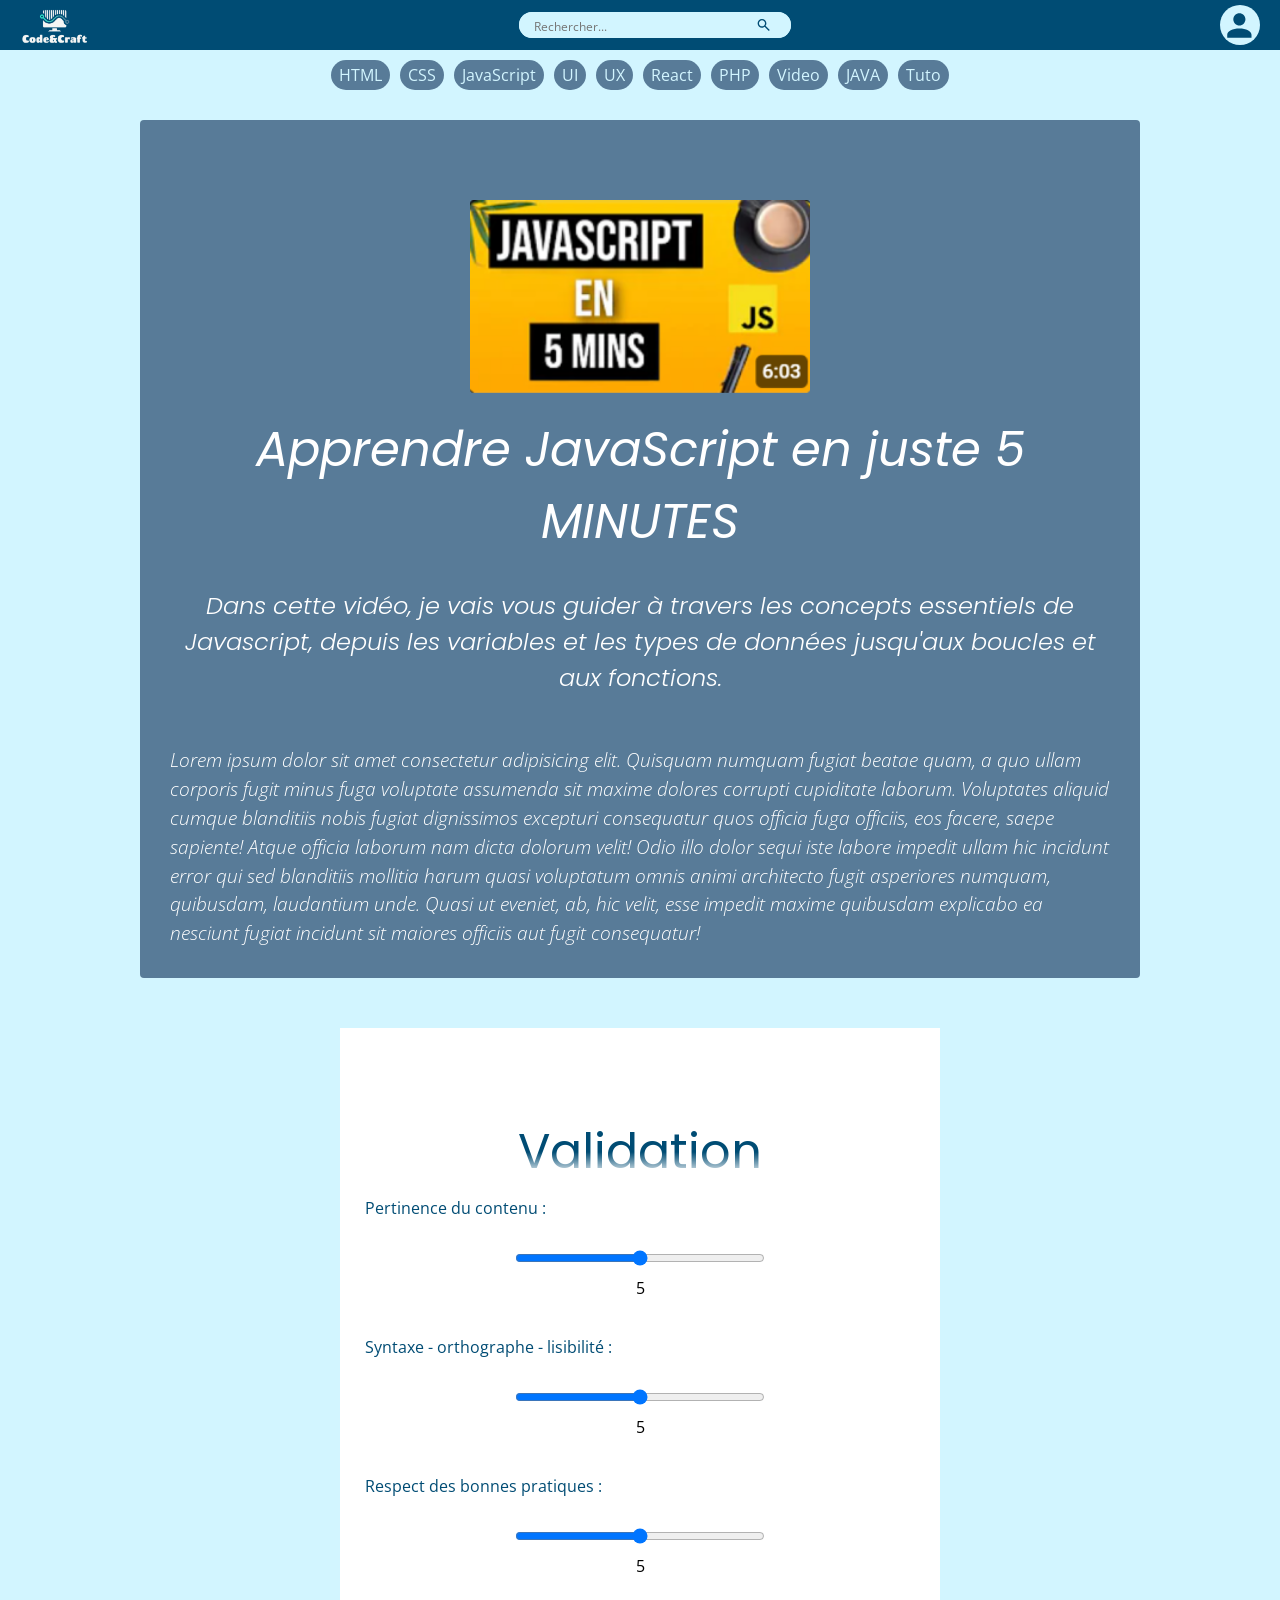
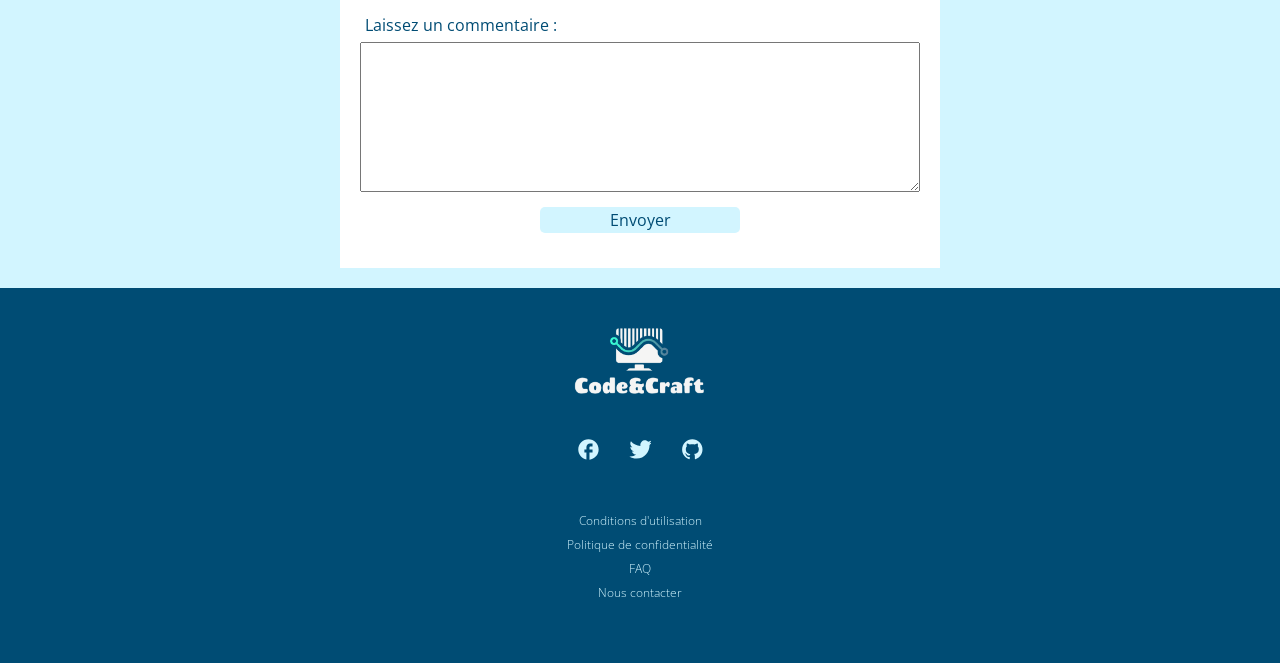
<file: validate.html>
<!DOCTYPE html>
<html lang="fr">
<head>
    <meta charset="UTF-8">
    <meta name="viewport" content="width=device-width, initial-scale=1.0">
    <link rel="stylesheet" href="normalize.css">
    <link rel="stylesheet" href="styles.css">
    <link href="https://fonts.googleapis.com/css2?family=Barlow:ital,wght@0,100;0,200;0,300;0,400;0,500;0,600;0,700;0,800;0,900;1,100;1,200;1,300;1,400;1,500;1,600;1,700;1,800;1,900&family=DM+Serif+Display:ital@0;1&family=Fraunces:ital,opsz,wght@0,9..144,100..900;1,9..144,100..900&family=Karla:ital,wght@0,200..800;1,200..800&family=Poppins:ital,wght@0,100;0,200;0,300;0,400;0,500;0,600;0,700;0,800;0,900;1,100;1,200;1,300;1,400;1,500;1,600;1,700;1,800;1,900&display=swap" rel="stylesheet">
    <link href="https://fonts.googleapis.com/css2?family=Barlow:ital,wght@0,100;0,200;0,300;0,400;0,500;0,600;0,700;0,800;0,900;1,100;1,200;1,300;1,400;1,500;1,600;1,700;1,800;1,900&family=DM+Serif+Display:ital@0;1&family=Fraunces:ital,opsz,wght@0,9..144,100..900;1,9..144,100..900&family=Karla:ital,wght@0,200..800;1,200..800&family=Open+Sans:ital,wght@0,300..800;1,300..800&family=Poppins:ital,wght@0,100;0,200;0,300;0,400;0,500;0,600;0,700;0,800;0,900;1,100;1,200;1,300;1,400;1,500;1,600;1,700;1,800;1,900&display=swap" rel="stylesheet">
    <title>Code&Craft - Validation</title>
</head>



<div id="valid">

    <header>
        <div class="logo">
            <a href="index.html">
                <img src="./src/img/logo-dark.png" alt="Logo" height="40">
            </a>
        </div>
        <form action="search" method="GET" class="search-bar">
            <input type="search" name="query" placeholder="Rechercher..." aria-label="Search" required>
            <button type="submit">
                <svg width="13" height="12" fill="none" xmlns="http://www.w3.org/2000/svg">
                    <path d="M11.8191 12 7.56422 7.8c-.3377.26667-.72604.47778-1.16504.63333-.439.15556-.90613.23334-1.40141.23334-1.22695 0-2.26535-.41945-3.1152-1.25834S.607788 5.54444.607788 4.33333c0-1.21111.424932-2.23611 1.274782-3.075C2.73242.419444 3.77082 0 4.99777 0c1.22694 0 2.26534.419444 3.11519 1.25833.84986.83889 1.27478 1.86389 1.27478 3.075 0 .48889-.07879.95-.23638 1.38334-.15759.43333-.37146.81666-.64161 1.15l4.25495 4.20003-.9456.9333ZM4.99777 7.33333c.84422 0 1.56182-.29166 2.15277-.875.59096-.58333.88644-1.29166.88644-2.125 0-.83333-.29548-1.54166-.88644-2.125-.59095-.58333-1.30855-.875-2.15277-.875-.84423 0-1.56182.29167-2.15278.875-.59096.58334-.88644 1.29167-.88644 2.125 0 .83334.29548 1.54167.88644 2.125.59096.58334 1.30855.875 2.15278.875Z" fill="#1D1B20"/>
                </svg>
            </button>
        </form>
        <div class="top-logos">
            <div class="user-logo">
                <svg id="user-img" width="30" height="30" viewBox="0 0 34 34" fill="none" xmlns="http://www.w3.org/2000/svg">
                    <path d="M16.8204.333374c2.1898 0 4.2898.877976 5.8382 2.440776 1.5484 1.5628 2.4183 3.68242 2.4183 5.89256 0 2.21009-.8699 4.32979-2.4183 5.89259C21.1102 16.1221 19.0102 17 16.8204 17c-2.1898 0-4.2899-.8779-5.8383-2.4407-1.54837-1.5628-2.41825-3.6825-2.41825-5.89259 0-2.21014.86988-4.32976 2.41825-5.89256 1.5484-1.5628 3.6485-2.440776 5.8383-2.440776Zm0 20.833326c9.1235 0 16.5131 3.7292 16.5131 8.3333v4.1667H.307312V29.5c0-4.6041 7.389598-8.3333 16.513088-8.3333Z" fill="#000"/>
                </svg>
            </div>
        </div>   
    </header>
    



    <nav>
        <ul class="tags-links">
            <li><a href="#">HTML</a></li>
            <li><a href="#">CSS</a></li>
            <li><a href="#">JavaScript</a></li>
            <li><a href="#">UI</a></li>
            <li><a href="#">UX</a></li>
            <li><a href="#">React</a></li>
            <li><a href="#">PHP</a></li>
            <li><a href="#">Video</a></li>
            <li><a href="#">JAVA</a></li>
            <li><a href="#">Tuto</a></li>
        </ul>
    </nav>
    


    
    
    <div id="sign-log" class="inv-only">
        <button id="login-button" type="submit" aria-label="Se connecter">Se connecter</button>
        <button id="signin-button" type="submit" aria-label="S'inscrire">S'inscrire</button>
    </div>
    



    <div id="login" class="inv-only" role="dialog" aria-labelledby="login-dialog" aria-hidden="true">
        <div class="connexion">
            <form action="connexion" method="POST" aria-labelledby="login-form">
                <label for="username">Nom d'utilisateur</label> <br>
                <input type="text" id="username" name="username" required aria-describedby="username-help"><br><br>
                <label for="password">Mot de passe</label> <br>
                <input type="password" id="password" name="password" required aria-describedby="password-help"><br><br>
                <a href="newpassword.html">Mot de passe oublié ?</a>
                <button id="connect-button" type="submit" aria-label="Se connecter">Se connecter</button>
            </form>
            <button id="annul" aria-label="Annuler">Annuler</button>
        </div>
    </div>
    




    <div id="user-panel" class="user-only" role="region" aria-label="user-panel-title">
        <ul class="user-action">   
            <li><a href="notifs.html"><div class="action-logo" role="button" aria-label="Notifications">
                <figure><svg width="35" height="35" viewBox="0 0 25 28" fill="none" xmlns="http://www.w3.org/2000/svg"><path d="M5.49996 10.5v3.75a1.249966 1.249966 0 0 1-.1325.56L3.77496 18H22.23l-1.595-3.19c-.088-.1736-.1343-.3654-.135-.56V10.5c0-1.98912-.7902-3.89678-2.1967-5.3033C16.8967 3.79018 14.9891 3 13 3c-1.9892 0-3.89682.79018-5.30334 2.1967-1.40653 1.40652-2.1967 3.31418-2.1967 5.3033Zm2.5 10h-6.25c-.21316 0-.42278-.0545-.60893-.1584a1.249274 1.249274 0 0 1-.454643-.4349c-.111983-.1814-.175722-.3884-.185161-.6013a1.250134 1.250134 0 0 1 .131232-.6154l2.367502-4.735V10.5c0-2.65216 1.05357-5.1957 2.92893-7.07107C7.80425 1.55357 10.3478.5 13 .5c2.6521 0 5.1957 1.05357 7.071 2.92893C21.9464 5.3043 23 7.84784 23 10.5v3.455l2.3675 4.735c.0955.1906.1406.4024.1312.6154-.0094.2129-.0732.4199-.1852.6013-.112.1814-.2685.3311-.4546.4349-.1862.1039-.3958.1584-.6089.1584H18c0 1.3261-.5268 2.5979-1.4645 3.5355C15.5978 24.9732 14.326 25.5 13 25.5c-1.3261 0-2.5979-.5268-3.53558-1.4645-.93768-.9376-1.46446-2.2094-1.46446-3.5355Zm7.50004 0h-5c0 .663.2634 1.2989.7322 1.7678C11.701 22.7366 12.3369 23 13 23c.663 0 1.2989-.2634 1.7677-.7322.4689-.4689.7323-1.1048.7323-1.7678Z" fill="#fff"/>
                </svg></figure>
                <figcaption>Notifications</figcaption>
            </div></a></li>
            <li><a href="newarticle.html"><div class="action-logo" role="button" aria-label="Contribuer">
                <figure><svg width="35" height="35" viewBox="0 0 28 23" fill="none" xmlns="http://www.w3.org/2000/svg"><path d="M14.625 21H3.375c-.49728 0-.97419-.1975-1.32583-.5492C1.69754 20.0992 1.5 19.6223 1.5 19.125V2.875c0-.49728.19754-.97419.54917-1.32583C2.40081 1.19754 2.87772 1 3.375 1h21.25c.4973 0 .9742.19754 1.3258.54917.3517.35164.5492.82855.5492 1.32583v8.7131" stroke="#fff" stroke-width="2" stroke-linecap="round" stroke-linejoin="round"/><path d="M1.5 2.875c0-.49728.19754-.97419.54917-1.32583C2.40081 1.19754 2.87772 1 3.375 1h21.25c.4973 0 .9742.19754 1.3258.54917.3517.35164.5492.82855.5492 1.32583V8.5h-25V2.875Z" fill="#fff" stroke="#fff" stroke-width="2"/><path d="M19 17.875h7.5m-3.75-3.75v7.5" stroke="#fff" stroke-width="2" stroke-linecap="round" stroke-linejoin="round"/><path d="M4 4.75c0-.69036.55964-1.25 1.25-1.25s1.25.55964 1.25 1.25S5.94036 6 5.25 6 4 5.44036 4 4.75ZM7.75 4.75c0-.69036.55964-1.25 1.25-1.25s1.25.55964 1.25 1.25S9.69036 6 9 6s-1.25-.55964-1.25-1.25Z" fill="#000"/></svg></figure>
                <figcaption>Contribuer</figcaption>
            </div></a></li>
            <li><a href="favorites.html"><div class="action-logo" role="button" aria-label="Favorites">
                <figure><svg width="35" height="35" viewBox="0 0 25 24" fill="none" xmlns="http://www.w3.org/2000/svg"><path d="M20.1275.442552c2.5714 0 3.8775 1.253568 3.9284 3.738748l.0016.15322V19.6661c0 2.5345-1.2536 3.8395-3.7741 3.8904l-.1554.0016H4.88428c-2.55911 0-3.888753-1.2418-3.940717-3.7377l-.001607-.1543V4.33398c0-2.54679 1.278214-3.839999 3.787504-3.890356l.15535-.001607L20.1275.442552ZM20.09 2.4638H4.92231c-1.215 0-1.9125.62357-1.95643 1.84715l-.00214.12428V19.5643c0 1.2638.65893 1.9275 1.83911 1.9693l.11946.0022H20.09c1.2027 0 1.9002-.6236 1.9441-1.8472l.0021-.1243V4.43577c0-1.26375-.6589-1.9275-1.8278-1.96929L20.09 2.4638Zm-4.9114 14.8934c.2841 0 .5566.1129.7576.3138.2009.2009.3138.4735.3138.7576 0 .2842-.1129.5567-.3138.7576-.201.201-.4735.3139-.7576.3139H5.53571c-.28417 0-.55669-.1129-.75762-.3139-.20093-.2009-.31381-.4734-.31381-.7576 0-.2841.11288-.5567.31381-.7576.20093-.2009.47345-.3138.75762-.3138h9.64289Zm4.2857-3.75c.2841 0 .5567.1129.7576.3138.2009.2009.3138.4735.3138.7576 0 .2842-.1129.5567-.3138.7576-.2009.201-.4735.3139-.7576.3139H5.53571c-.28417 0-.55669-.1129-.75762-.3139-.20093-.2009-.31381-.4734-.31381-.7576 0-.2841.11288-.5567.31381-.7576.20093-.2009.47345-.3138.75762-.3138H19.4643ZM5.05356 4.62809c.78482-.88125 2.06572-.885 2.84465-.01072l.12857.1484.10607.13285.08678.11572.09643.13875.08357.14036.03911-.06965.06804-.10714.0675-.09643.04125-.05518.0975-.12535.05732-.06965.13178-.15268c.77572-.8716 2.05927-.87053 2.84467.01072.7853.88125.7607 2.25107.0091 3.19339l-.1629.19661-.2014.23036-.2314.25553-.3836.4125-.4018.42161-.5132.52768-.36268.36373-.27429.2663-.06696.061c-.55875.4934-.94339.4806-1.45714.0515l-.09643-.0847-.12697-.1205-.43285-.42805-.47733-.48428-.51535-.53572-.2025-.21589-.28661-.31125-.25446-.28607-.14465-.17089c-.04428-.05358-.0841-.1034-.11946-.14947-.77357-1.00446-.77518-2.31214.00964-3.19339Z" fill="#fff"/></svg></figure>
                <figcaption>Favoris</figcaption>
            </div></a></li>
            <li><a href="param.html"><div class="action-logo" role="button" aria-label="Parametres">
                <figure><svg width="35" height="35" viewBox="0 0 25 28" fill="none" xmlns="http://www.w3.org/2000/svg"><path d="m8.25 20-.4-3.2c-.21667-.0833-.42067-.1833-.612-.3-.19134-.1167-.379-.2417-.563-.375L3.7 17.375l-2.750003-4.75L3.525 10.675c-.01667-.1167-.025-.229-.025-.337v-.675c0-.10867.00833-.22133.025-.338L.949997 7.375 3.7 2.625l2.975 1.25c.18333-.13333.375-.25833.575-.375.2-.11667.4-.21667.6-.3l.4-3.2h5.5l.4 3.2c.2167.08333.421.18333.613.3s.3793.24167.562.375l2.975-1.25 2.75 4.75-2.575 1.95c.0167.11667.025.22933.025.338v.674c0 .1087-.0167.2213-.05.338l2.575 1.95-2.75 4.75-2.95-1.25c-.1833.1333-.375.2583-.575.375-.2.1167-.4.2167-.6.3l-.4 3.2h-5.5Zm2.8-6.5c.9667 0 1.7917-.3417 2.475-1.025.6833-.6833 1.025-1.5083 1.025-2.475 0-.96667-.3417-1.79167-1.025-2.475-.6833-.68333-1.5083-1.025-2.475-1.025-.9833 0-1.81267.34167-2.488 1.025C7.88666 8.20833 7.54933 9.03333 7.55 10c.00066.9667.33833 1.7917 1.013 2.475.67466.6833 1.5037 1.025 2.487 1.025Z" fill="#fff"/></svg></svg></figure>
                <figcaption>Paramètres</figcaption>
            </div></a></li>
        </ul>

        <button id="disconnect-button" role="button" aria-label="Se déconnecter">Se déconnecter</button>
    </div>
    
    


    
    <main>
        <article id="validation">
            <div class="img-top">
                <img src="./src/img/banner-melvynx-mobil.png" alt="Bannière de l,'article">
            </div>
            <h1 class="ressource-title">Apprendre JavaScript en juste 5 MINUTES </h1>
            <h2 class="ressource-subtitle">Dans cette vidéo, je vais vous guider à travers les concepts essentiels de Javascript, depuis les variables et les types de données jusqu'aux boucles et aux fonctions. </h2>
            <p class="ressource-txt">Lorem ipsum dolor sit amet consectetur adipisicing elit. Quisquam numquam fugiat beatae quam, a quo ullam corporis fugit minus fuga voluptate assumenda sit maxime dolores corrupti cupiditate laborum. Voluptates aliquid cumque blanditiis nobis fugiat dignissimos excepturi consequatur quos officia fuga officiis, eos facere, saepe sapiente! Atque officia laborum nam dicta dolorum velit! Odio illo dolor sequi iste labore impedit ullam hic incidunt error qui sed blanditiis mollitia harum quasi voluptatum omnis animi architecto fugit asperiores numquam, quibusdam, laudantium unde. Quasi ut eveniet, ab, hic velit, esse impedit maxime quibusdam explicabo ea nesciunt fugiat incidunt sit maiores officiis aut fugit consequatur!</p>
        </article>
        <section id="valid-section">
            <h2>Validation</h2>
            <div class="slider-container">
                <label for="pertinence-slider">Pertinence du contenu :</label>
                <div class="slider"><input type="range" id="pertinence-slider" min="0" max="10" value="5" step="1"><span id="pertinence-value">5</span></div>
            </div>
            <div class="slider-container">
                <label for="syntax-slider">Syntaxe - orthographe - lisibilité :</label>
                <div class="slider"><input type="range" id="syntax-slider" min="0" max="10" value="5" step="1"><span id="syntax-value">5</span></div>
            </div>
            <div class="slider-container">
                <label for="pratiques-slider">Respect des bonnes pratiques :</label>
                <div class="slider"><input type="range" id="pratiques-slider" min="0" max="10" value="5" step="1"><span id="pratiques-value">5</span></div>
            </div>
            <div class="comment-area">
                <label for="comment-area">Laissez un commentaire :</label>
                <textarea name="" id="comment-area"></textarea>
            </div>




           
            <div class="validation">
                <button type="submit" aria-label="Envoyer votre notation">Envoyer</button>
            </div>
        </section>
    </main>






    <footer>
        <div class="mentions">
            <div class="logo-img"><img src="./src/img/logo-dark.png" alt="Logo du site Web" width="140"></div>
            <div class="socials">
                <a href="" aria-label="Facebook"><svg width="22" height="23" viewBox="0 0 16 15" fill="none" xmlns="http://www.w3.org/2000/svg"><path d="M15.7408 7.5c0-4.08889-3.3185-7.40741-7.40737-7.40741C4.24454.09259.926025 3.41111.926025 7.5c0 3.5852 2.548145 6.5704 5.925925 7.2593V9.72222H5.37047V7.5h1.48148V5.64815c0-1.42963 1.16296-2.5926 2.59259-2.5926h1.85186v2.22223H9.81491c-.4074 0-.74074.33333-.74074.74074V7.5h2.22223v2.22222H9.07417v5.14818C12.8149 14.5 15.7408 11.3444 15.7408 7.5Z" fill="#000"/></svg></a>
                <a href="" aria-label="Twitter"><svg width="22" height="23" viewBox="0 0 16 15" fill="none" xmlns="http://www.w3.org/2000/svg"><path d="M5.41491 14.0844c6.14959 0 9.51479-5.09997 9.51479-9.51479 0-.14296 0-.28666-.0066-.42963.6551-.47481 1.2205-1.0625 1.6696-1.73555-.6119.26946-1.26.44741-1.9237.52815.6995-.41827 1.2233-1.07634 1.4741-1.85185-.6572.38916-1.3763.66252-2.126.80814-.3124-.33383-.6902-.59982-1.1098-.78141-.4197-.18159-.8722-.274906-1.3294-.274142-.887.000784-1.73739.353472-2.36457.980652-.62717.62717-.97986 1.47758-.98065 2.36453 0 .26074.0326.51556.08445.76297A9.496396 9.496396 0 0 1 4.49925 3.9269a9.496404 9.496404 0 0 1-3.07472-2.48025C.997736 2.18363.867408 3.05542 1.06001 3.885c.19261.82958.69371 1.55477 1.40156 2.02832a3.407387 3.407387 0 0 1-1.513331-.41704v.04519c.000812.77191.268091 1.51988.756661 2.1175.48857.59762 1.16847 1.00825 1.92482 1.1625a3.259469 3.259469 0 0 1-.88074.11778c-.21482 0-.42346-.01976-.62593-.05926.21274.66493.62845 1.24651 1.18872 1.66301.56028.4165 1.23696.6471 1.93499.6592-1.18422.9312-2.64758 1.4364-4.15408 1.4341a6.684202 6.684202 0 0 1-.796293-.0452c1.528893.9756 3.304863 1.4938 5.118523 1.4933Z" fill="#000"/></svg></a>
                <a href="" aria-label="GitHub"><svg width="22" height="23" viewBox="0 0 16 15" fill="none" xmlns="http://www.w3.org/2000/svg"><path d="M8.22235.09259a7.407348 7.407348 0 0 0-2.83469.563856A7.407362 7.407362 0 0 0 2.98452 2.26217C1.59536 3.65133.814941 5.53543.814941 7.5c0 3.2741 2.125929 6.0519 5.066669 7.037.37037.0593.48889-.1703.48889-.3703v-1.2519c-2.05185.4445-2.48889-.9926-2.48889-.9926-.34074-.8592-.82222-1.0889-.82222-1.0889-.67408-.4592.05185-.4444.05185-.4444.74074.0518 1.13333.763 1.13333.763.64445 1.1259 1.73333.7925 2.15556.6148.06666-.4815.25926-.8074.46666-.9926-1.64444-.1852-3.37037-.82225-3.37037-3.64447 0-.82222.28148-1.48148.76297-2.00741-.07408-.18518-.33334-.95556.07407-1.95556 0 0 .62222-.2 2.03704.75556.58518-.16296 1.22222-.24444 1.85185-.24444.62963 0 1.26667.08148 1.85185.24444 1.4148-.95556 2.037-.75556 2.037-.75556.4074 1 .1482 1.77038.0741 1.95556.4815.52593.763 1.18519.763 2.00741 0 2.82963-1.7334 3.45187-3.38521 3.63707.26667.2296.51111.6814.51111 1.3703v2.0297c0 .2.1185.437.4963.3703 2.9407-.9926 5.0593-3.7629 5.0593-7.037 0-.97276-.1916-1.93599-.5639-2.83469-.3723-.89871-.9179-1.7153-1.6057-2.40314-.6879-.68784-1.5045-1.23347-2.4032-1.605724A7.407187 7.407187 0 0 0 8.22235.09259Z" fill="#000"/></svg></a>
            </div>
            <ul class="footer-links">
                <li><a href="terms.html">Conditions d'utilisation</a></li>
                <li><a href="privacy.html">Politique de confidentialité</a></li>
                <li><a href="faq.html">FAQ</a></li>
                <li><a href="contact.html">Nous contacter</a></li>
            </ul>
        </div>
        <div class="fixed-footer">
            <form action="search" method="GET" class="search-bar">
                <label for="search-query" class="sr-only"></label>
                <input type="search" name="query" placeholder="Rechercher..." aria-label="Search" required>
                <button type="submit" aria-label="Soumettre la recherche"><svg width="13" height="12" fill="none" xmlns="http://www.w3.org/2000/svg"><path d="M11.8191 12 7.56422 7.8c-.3377.26667-.72604.47778-1.16504.63333-.439.15556-.90613.23334-1.40141.23334-1.22695 0-2.26535-.41945-3.1152-1.25834S.607788 5.54444.607788 4.33333c0-1.21111.424932-2.23611 1.274782-3.075C2.73242.419444 3.77082 0 4.99777 0c1.22694 0 2.26534.419444 3.11519 1.25833.84986.83889 1.27478 1.86389 1.27478 3.075 0 .48889-.07879.95-.23638 1.38334-.15759.43333-.37146.81666-.64161 1.15l4.25495 4.20003-.9456.9333ZM4.99777 7.33333c.84422 0 1.56182-.29166 2.15277-.875.59096-.58333.88644-1.29166.88644-2.125 0-.83333-.29548-1.54166-.88644-2.125-.59095-.58333-1.30855-.875-2.15277-.875-.84423 0-1.56182.29167-2.15278.875-.59096.58334-.88644 1.29167-.88644 2.125 0 .83334.29548 1.54167.88644 2.125.59096.58334 1.30855.875 2.15278.875Z" fill="#1D1B20"/></svg></button>
            </form>
        </div>
    </footer>


<script src="script.js"></script>

</body>



</html>
</file>
<file: styles.css>
/* ---------------- */
/* ---- GLOBAL ---- */
/* ---------------- */

/* VARIABLES */
:root{
    --primary : #587B98;
    --cta : #FF5C5C;
    --light : #D2F5FF;
    --dark : #004C74;
    --pop : 'Poppins';
    --open : 'Open Sans';
}


body{
    width: 100%;
    height: 100%;
    font-family: var(--open);
    background-color: var(--light);
}


/* HEADER */
header{
    z-index: 2;
    height: 50px;
    width: 100%;
    background-color: var(--dark);
    position: fixed;
    top: 0;
    padding: 5px 20px;
    display: flex;
    flex-direction: row;
    justify-content: space-between;
}

header .search-bar{
    height: 26px;
    margin-top: 7px;
    display: none;
}



.logo img{
    height: 40px;
    width: auto;
    align-items: center;
    margin: 0 auto;
}

header .top-logos{
    display: flex;
    flex-direction: row;
    align-items: center;
    gap: 20px;
}

header .top-logos .notif-logo{
    margin-top: 5px;
}


header .top-logos .notif-logo svg path{
    fill: var(--light);
    z-index: 1;
    height: 30px;
}

header .top-logos .notif-logo svg:hover path{
    fill: var(--cta);
}



header .user-logo{
    border-radius: 100%;
    height: 40px;
    width: 40px;
    background-color: var(--light);
    cursor: pointer;
    display: flex;
    justify-content: center;
    align-items: center;
}

header .user-logo:hover{
    background-color: var(--primary);
}

header .user-logo:hover svg path{
    fill: var(--light);

}


header .user-logo svg{
    height: 25px;
    width: 25px;
}


header path{
    fill: var(--dark);
    cursor: pointer;
}


/* NAVIGATION */
nav{
    overflow: hidden;
    width: 100%;
    padding: 0 20px;
    position: fixed;
    top: 50px;
    background-color: var(--light);
    margin: 0 auto;
    z-index: 2;
}

nav ul {
    display: flex;
    width: 100%;
    height: 50px;
    flex-direction: row;
    margin: 0 auto 15px;
    align-items: center;
    justify-content: start;
    overflow-y: hidden;
}

nav  ul::-webkit-scrollbar {
    height: 5px;
}

nav  ul::-webkit-scrollbar-track {
    background-color: var(--light);
    border-radius: 10px;
}

nav  ul::-webkit-scrollbar-thumb {
    background-color: var(--primary);
    border-radius: 10px;
}

nav  ul::-webkit-scrollbar-thumb:hover {
    background-color: var(--dark);
}

nav .tags-links{
    margin: 0 0 10px;
} 

nav  ul li a{
    text-decoration: none;
    margin: 0 5px;
    background-color: var(--primary);
    padding: 4px 8px;
    border-radius: 25px;
    color: var(--light);
}

nav  ul li a:hover{
    text-decoration: none;
    margin: 0 5px;
    background-color: rgba(88, 123, 152, 0.5);
    padding: 4px 8px;
    border-radius: 25px;
    color: var(--dark);
}


/* FOOTER */
footer{
    position: relative;
    width: 100%;
    display: flex;
    flex-direction: column;
}


footer .mentions{
    text-align: center;
    background-color: var(--dark);
    padding-bottom: 60px;
}

footer .mentions .logo-img{
    width: 140px;
    margin: 30px auto;
}


footer .mentions .socials{
    display: flex;
    justify-content: center;
    width: 50%;
    margin: 40px auto ;
}

footer .mentions .socials a{
    margin: 0 15px;
    cursor: pointer;
}

footer .mentions .socials svg path{
    fill: var(--light);
}

footer .mentions .socials svg:hover path{
    fill: var(--cta);
}

footer .mentions ul li a{
    color: var(--light);
    font-size: .75rem;
    font-weight: 300;
    font-family: var(--open);
    text-decoration: none;
}

footer .mentions ul li a:hover{
    color: var(--cta);
    font-weight: 400;
}

footer .fixed-footer{
    position: fixed;
    bottom: 0;
    background-color: var(--dark);
    width: 100%;
    height: 50px;
    border-top: 1px solid var(--light);
    display: flex;
    justify-content: space-evenly;
    align-items: center;
}

footer .fixed-footer form,
header form{
    background-color: var(--light);
    border-radius: 25px;
}


footer .fixed-footer input,
header input{
    border-radius: 25px 0 0 25px ;
    border: none;
    padding-left: 15px;
    background-color: var(--light);
    margin: 0;
}

footer .fixed-footer input::placeholder,
header input::placeholder{
    font-size: .75rem;
}

footer .fixed-footer button,
header button{
    border-radius: 0 25px 25px 0;
    border: none;
    padding-left: 15px;
    background-color: var(--light);
    margin: 0;
}

footer .fixed-footer button svg,
header button svg{
    margin-right: 15px;
}

footer .fixed-footer button:hover,
header button:hover{
    background-color: var(--cta);
    font-weight: 500;
    color: white;
}

footer .fixed-footer button:hover svg path,
header button:hover svg path{
    fill: var(--light);
}



















/* ------ */
/* MODALS */
/* ------ */

/* LOGIN-SIGNIN */
#sign-log{
    display: none;
    position: fixed;
    background-color: var(--dark);
    width: auto;
    height: auto;
    padding: 15px;
    top: 50px;
    right: 0;
    justify-content: space-evenly;
    align-items: center;
    border-radius: 25px;
    border: 1px solid var(--light);
    z-index: 9000;
}

#sign-log.active{
    display: flex;
}


#sign-log button{
    margin: 10px;
    width: 120px;
    height: 30px;
    font-size: .875rem;
    font-family: var(--open);
    color: var(--dark);
    border-radius: 5px;
    border: none;
}

#sign-log button:hover{
    background-color: var(--cta);
    font-weight: 500;
    color: var(--light);
}







/* LOGIN WINDOW */
#login{
    display: none;
    position: fixed;
    background-color: var(--dark);
    width: 280px;
    padding: 0 20px;
    height: auto;
    top: 50px;
    right: 0;
    justify-content: space-evenly;
    text-align: center;
    padding-top: 25px;
    border: 1px solid var(--light);
    border-radius: 25px;
    z-index: 9999;
}

#login.active{
    display: flex;
}

#login form label{
    font-size: .875rem;
    color: var(--light);
    margin: 0 10px;
}

#login form a{
    text-decoration: none;
    color: var(--light);
    font-size: 0.8rem;
}

#login form a:hover{
    color: var(--cta);
    font-weight: 500;
}



#login input{
    width: 150px;
    height: 25px;
    margin: 0;
    border-radius: 5px;
    border: none;
}

#login button{
    margin-top: 10px;
    width: 120px;
    height: 32px;
    font-size: .875rem;
    font-family: var(--open);
    color: var(--dark);
    border-radius: 5px;
    border: none;
}


#login button:hover{
    background-color: var(--cta);
    font-weight: 500;
    color: var(--light);
}

#login #annul{
    margin-bottom: 20px;
    height: 20px;
    width: 80px;
    font-size: .75rem;
    font-family: var(--open);
    color: var(--light);
    border-radius: 5px;
    border: solid 1px var(--light);
    background-color: var(--dark);
}

#login #annul:hover{
    color: var(--dark);
    border: solid 1px var(--light);
    background-color: var(--light);
}






/* USER PANEL */
#user-panel{
    display:none;
    position: fixed;
    flex-direction: column;
    top: 50px;
    right: 0;
    width: auto;
    height: auto;
    background-color: var(--dark);
    padding:40px 30px 10px;
    text-align: center;
    border: 1px solid var(--light);
    border-radius: 25px;
    z-index: 9999;
}

#user-panel.active{
    display: block;
}

#user-panel .user-action li{
    border-radius: 5px;
    padding: 10px;
}

#user-panel .user-action li:hover{
    background: var(--cta);
}

#user-panel .user-action li a{
    text-decoration: none;
}

#user-panel .action-logo figure svg path{
    height: 35px;
    width: 35px;
}

#user-panel .action-logo figcaption{
    font-size: .875rem;
    font-family: var(--open);
    color: var(--light);
    font-weight: 500; 
}


#user-panel button{
    margin: 30px auto;
    height: 20px;
    width: 140px;
    font-size: .75rem;
    font-family: var(--open);
    color: var(--light);
    border-radius: 5px;
    border: solid 1px var(--light);
    background-color: var(--dark);
}

#user-panel button:hover{
    color: var(--dark);
    background-color: var(--light);
}





















/* --------- */
/* HOME PAGE */
/* --------- */

/* HERO */
#hero{
    width: 100%;
    padding: 120px 10px 0;
    text-align: center;
}

#hero .hero-card{
    background-color: var(--dark);
    padding: 30px;
    border-radius: 5px;
    max-width: 1000px;
    margin: 0 auto;
    height: auto;
}


#hero h1{
    font-family: var(--pop);
    font-size: clamp(2rem, 6vw, 4rem) ;
    line-height: clamp(2rem, 6vw, 4rem) ;
    font-weight: 400;
    background: linear-gradient(180deg, rgba(0,76,116,1), rgba(0,76,116,1) 50%, rgba(0,76,116,0) 100%);
    -webkit-background-clip: text;
    -webkit-text-fill-color: transparent;
    margin-bottom: 0;
}

#hero img{
    width: 50% ;
    max-width: 400px;
    margin: 0 auto 15px;
    border-radius: 5px;
}

#hero h3{
    font-size: clamp(1rem, 5vw, 2rem) ;
    color: var(--light);
}

#hero .card-author{
    font-family: var(--open);
    font-size: .75rem;
    text-align: left;
    color: var(--light);
    text-align: center;
    margin: 15px 0 10px 0;
}

#hero .card-txt{
    text-align: center;
    font-family: var(--open);
    color: var(--light);
    font-size:  clamp(.875rem, 3vw, 1rem) ;;
    max-width: 525px;
    margin: 0 auto 15px;
}

#hero button{
    width: 155px;
    margin: 25px;
    border-radius: 5px;
    background-color: var(--light);
    border: none;
    color: var(--dark);
    cursor: pointer;
}

#hero button:hover{
    background-color: var(--cta);
    font-weight: 500;
    color: var(--light);
}

#hero .tags{
    margin-top: 15px;
    display: flex;
    justify-content: center;
}


#hero span a,
#article span a{
    font-size: clamp(0.625rem, 3vw, 1rem);
    color: var(--dark);
    background-color: var(--light);
    border-radius: 25px;
    padding: 0 10px;
    margin: 0 10px 25px;
    text-decoration: none;
}

#hero span a:hover,
#article span a:hover{
    color: var(--light);
    background-color: var(--dark);
}

/* BANNER */
#banner{
    width: 100%;
    margin-top: 40px;
    background: url(./src/img/banner-bg.png);
    background-position: center;
    background-size: cover;
    background-repeat: no-repeat;
}

#banner h4{
    text-align: center;
    padding: 30px;
    font-family: var(--pop);
    font-size: 1rem;
    font-weight: 400;
    line-height: 3rem;
    color: var(--light);

}

/* ARTICLES CONTAINER */
#articles-container{
    width: 100%;
    max-width: 800px;
    padding: 0 25px;
    margin: 0 auto 50px;
}

#articles-container h2{
    text-align: center;
    font-family: var(--pop);
    font-size: clamp(2rem, 6vw, 3rem);
    line-height: clamp(2rem, 6vw, 3rem);
    font-weight: 400;
    background: linear-gradient(180deg, rgba(0,76,116,1), rgba(0,76,116,1) 50%, rgba(0,76,116,0) 100%);
    -webkit-background-clip: text;
    -webkit-text-fill-color: transparent;
    margin-top: 30px;
}

.card-container{
    width: 100%;
    height: auto;
    display: flex;
    justify-content: center;
}

.card-container .card{
    align-items: center;
    width: 100%;
    max-width: 600px;
    min-width: 350px;;
    height: auto;
    background-color: var(--primary);
    border-radius: 5px;
    margin-bottom: 25px;
    padding: 15px;
    display: grid;
    grid-template-columns: 40% 60%;
}

#articles-container .card-img {
    width: 100%;
    height: auto;
}


#articles-container .card-txt {
    margin: 0 10px;
}

#articles-container .card-txt h3{
    font-size: clamp(1rem, 3vw, 1.1rem);
    color: var(--light);
    margin: 0 auto 10px;
    font-family: var(--pop);
    font-weight: 400;
}

#articles-container .card-txt .card-author{
    margin: 0 auto 10px;
    font-family: var(--open);
    font-size: .75rem;
    text-align: left;
    color: var(--light);
}

.see-more{
    padding: 5px 15px;
    margin: 10px 0 20px;
    border-radius: 5px;
    background-color: var(--light);
    border: none;
    color: var(--dark);
    cursor: pointer;
    text-decoration: none;
}

.see-more:hover{
    background-color: var(--cta);
    font-weight: 500;
    color: var(--light);
}


#articles-container .card-txt .card-tags{
    margin-top: 15px;
    display: flex;
    justify-content: left;
    }

#articles-container .card-txt .card-tags span a{
    font-size: clamp(0.625rem, 3vw, 1rem);
    color: var(--dark);
    background-color: var(--light);
    border-radius: 25px;
    padding: 0 10px;
    margin: 0 10px 25px;
    text-decoration: none;
}

#articles-container .card-txt .card-tags span a:hover{
    background: rgba(88, 123, 152, 0.5);
    color: var(--light);
}

/* TOPS */
#tops{
    margin: 30px auto;
    display: flex;
    flex-direction: column;
    justify-content: space-around;
    align-items: center;
    position: relative;
}

#tops::before{
    content: "";
    position: absolute;
    width: 50%;
    background-color: var(--dark);
    height: 1px;
    top : -25px;
    left : 50%;
    transform: translate(-50%);
}

#tops li::marker{
    font-size: .8125rem;
    font-weight: 500;
}

#tops h4{
    font-size: .875rem;
    font-family: var(--pop);
    color: var(--dark);
    text-decoration: none;
}

#tops a{
    font-size: .8125rem;
    text-decoration: none;
    color: var(--dark);
    text-decoration: none;
}

#tops a:hover{
    color: var(--cta);
    font-weight: 500;
}























/* ----------- */
/* - SIGN IN - */
/* ----------- */

#signin-body{
    width: 100%;
    height: 100vw;
    background: linear-gradient(to bottom, var(--primary), var(--light), var(--primary));
}


#signin .logo{
    height: 80px;
    width: 145px;
    z-index: 2;
    margin: 100px auto ;
    border-radius: 10px;
    box-shadow: 0 5px 5px 0 rgba(0,76,116,0.5);
}

#signin .signin-advantages{
    z-index: 2;
    display: flex;
    flex-direction: row;
    justify-content: center;
    margin-bottom: 25px;
}

#signin .signin-advantages figcaption{
    font-family: var(--open);
    font-size: clamp(0.8rem, 3vw, 1.2rem);
}

#signin .action-logo{
    margin: 0 15px;
    display: flex;
    flex-direction: column;
    justify-content: center;
    text-align: center;
}

#signin .signin-form{
    margin: 15px;
    display: flex;
    flex-direction: column;
    align-items: center;
}


#signin .signin-form-part{
    display: flex;
    flex-direction: column;
    justify-content:center;
}

#signin .signin-form-part label{
    font-family: var(--open);
    font-size: clamp(0.8rem, 2vw, 1.2rem);
    margin-bottom: 5px;
}

#signin .signin-form-part input{
  border-radius: 5px;
  border: none;
  width: 280px;
  max-width: 400px;
  margin-bottom: 15px;
}

#signin .signin-form-part input::placeholder{
padding-left: 10px;
font-family: var(--open);
color: #587B98;
font-size: 0.7rem;
}

#signin .signin-buttons{    
    display: flex;
    flex-direction: column;
    padding: 10px;
    justify-content: center;
}

#signin-valid{
    width: 215px;
    height: 30px;
    background: var(--light);
    color: var(--dark);
    border-radius: 5px;
    border: none;
    margin: 0 auto 15px;
    cursor: pointer;
}

#signin-valid:hover{
    background: var(--cta);
    color: var(--light);
    font-weight: 500;
}

#back-home{
    width: 130px;
    height: 25px;
    background: transparent;
    text-decoration: none;
    text-align: center;
    line-height: 1.5625rem;
    color: rgba(0, 76, 116, 0.7);
    border-radius: 5px;
    border: var(--light) 1px solid;
    margin: 15px auto;
    font-size: .75rem;
    cursor: pointer;
}

#back-home:hover{
    background: var(--light);
    color: var(--dark);
}



/* --------------- */
/* REINIT PASSWORD */
/* --------------- */
#new-password{
    width: 100%;
    height: 100vw;
    background: linear-gradient(to bottom, var(--primary), var(--light), var(--primary));
}


#reinit .logo{
    height: 80px;
    width: 145px;
    z-index: 2;
    margin: 100px auto 50px ;
    border-radius: 10px;
    box-shadow: 0 5px 5px 0 rgba(0,76,116,0.5);
}


#reinit .reinit-form{
    margin: 15px;
    display: flex;
    flex-direction: column;
    align-items: center;
}


#reinit .reinit-form h2{
    margin: 15px auto;
    color: var(--dark);
    font-size: clamp(1.5rem, 3vw, 2rem);
    text-align: center;
}




#reinit .reinit-form-part{
    display: flex;
    flex-direction: column;
    justify-content:center;
}

#reinit .reinit-form-part label{
    font-family: var(--open);
    font-size: clamp(0.8rem, 2vw, 1.2rem);
    margin-bottom: 5px;
}

#reinit .reinit-form-part input{
  border-radius: 5px;
  border: none;
  width: 280px;
  max-width: 400px;
  margin-bottom: 15px;
}

#reinit .reinit-form-part input::placeholder{
padding-left: 10px;
font-family: var(--open);
color: #587B98;
font-size: 0.7rem;
}

#reinit .reinit-buttons{    
    display: flex;
    flex-direction: column;
    padding: 10px;
    justify-content: center;
}

#reinit-valid{
    width: 215px;
    height: 30px;
    background: var(--light);
    color: var(--dark);
    border-radius: 5px;
    border: none;
    margin: 0 auto 15px;
    cursor: pointer;
}

#reinit-valid:hover{
    background: var(--cta);
    color: var(--light);
    font-weight: 500;
}

#back-home{
    width: 130px;
    height: 25px;
    background: transparent;
    text-decoration: none;
    text-align: center;
    line-height: 1.5625rem;
    color: rgba(0, 76, 116, 0.7);
    border-radius: 5px;
    border: var(--light) 1px solid;
    margin: 15px auto;
    font-size: .75rem;
    cursor: pointer;
}

#back-home:hover{
    background: var(--light);
    color: var(--dark);
}









/* ---------- */
/*  RESSOURCE */
/* ---------- */
#article{
    width: 100%;
    padding-top: 70px;
}

#article main{
    max-width: 1000px;
    margin: 0 auto;
}


#ressource{
    margin-top: 50px;
    background: var(--primary);
    border-radius: 4px;
    position: relative;

}

#ressource .img-top{
    padding-top: 80px;
    width: 100%;
    max-width: 400px;
    margin: 0 auto 20px;
}

#ressource #favorite-svg{
    position: absolute;
    top: 30px;
    left: 50px;
}

#ressource #favorite-svg path{
    fill: var(--light);
    stroke: var(--dark);
}

#ressource #favorite-svg:hover path{
    fill: var(--cta);
}


#ressource .img-top img{
    width: 100%;
    padding: 0 30px;
    border-radius: 5px;
}

#ressource .ressource-title{
    text-align: center;
    font-family: var(--pop);
    color: #fff;
    font-size: clamp(1.5rem, 4vw, 3rem);
    font-weight: 400;
    margin: 10px auto 15px;
    padding: 0 30px;
}

#ressource .ressource-subtitle{
    text-align: center;
    font-family: var(--pop);
    color: #fff;
    font-size: clamp(1.25rem, 3vw, 1.5rem);
    font-weight: 300;
    margin: 30px auto;
    padding: 0 30px;
}

#ressource .ressource-txt{
    text-align: left;
    font-family: var(--op);
    color: #fff;
    font-size: clamp(0.8rem, 3vw, 1.2rem);
    font-weight: 300;
    margin: 50px auto 50px;
    padding: 0 30px;
}

#ressource .ressource-author,
#ressource .ressource-date{
    text-align: right;
    font-family: var(--op);
    color: var(--light);
    font-size: clamp(0.8rem, 3vw, 1rem);
    font-weight: 300;
    padding: 0 30px;
}


#ressource .ressource-bottom{
    display: flex;
    justify-content: space-between;
    flex-direction: row;
    margin: 20px auto;
    padding: 15px;
}

#ressource .ressource-tags{
    display: flex;
    flex-direction: column;
}

.ressource-tags h3,
.ressource-share h3{
    font-size: clamp(1rem, 5vw, 1.6rem) ;
    font-family: var(--pop);
    font-weight: 500;
    color: var(--dark);
    margin-bottom: 10px;
}

.ressource-tags .tags a{
    text-decoration: none;
    font-family: var(--op);
    margin: 0;
}

.ressource-tags .tags a:hover{
    background: rgba(88, 123, 152, 0.5);
    color: var(--light);
}



.ressource-share .socials-svgs{
    display: flex;
    flex-direction: row;
    justify-content: center;
    gap: 15px;
}

.ressource-share svg{
    cursor : pointer;
    height: 23px;
    width: 22px;
}

.ressource-share svg path{
    fill: var(--light);
}

.ressource-share svg:hover path{
    fill: var(--cta);
}


#comment-section{
    background: #fff;
    padding: 10px 20px;
    position: relative;
    margin: 15px 0;
}

#comment-section .comment-card{
    margin: 40px 0;
}

#comment-section .comment-card h4{
    font-size: clamp(0.8rem, 4vw, 1.6rem) ;
    font-family: var(--pop);
    color: var(--dark);
    font-weight: 500;
}

#comment-section .comment-txt{
    color: var(--dark);
    font-size: clamp(0.8rem, 4vw, 1.2rem) ;
    margin: 10px 0;
}

#comment-section .comment-date{
    font-size: clamp(0.6rem, 3vw, 1rem) ;
    color: var(--primary);
}

#comment-section .comment-card:not(:last-child)::after{
    content: "";
    position: absolute;
    width: 75%;
    height: 1px;
    background: var(--dark);
    left: 50%;
    transform: translate(-50%);
    margin-top: 20px;
}

#comment-section .comment-add{
    display: flex;
    flex-direction: column;
}

#comment-section .comment-add label{
    font-family: var(--op);
    color: var(--dark);
    font-weight: 500;
    font-size: clamp(0.8rem, 4vw, 1.2rem) ;
}

#comment-section .comment-add textarea{
    color: var(--dark);
    font-size: clamp(0.7rem, 4vw, 1.1rem) ;
    padding : 15px;
}

#comment-section .comment-add button{
    padding : 10px 15px;
    width: 200px;
    margin: 25px auto;
    border-radius: 5px;
    background-color: var(--primary);
    border: none;
    color: var(--light);
    cursor: pointer;
}

#comment-section .comment-add button:hover{
    background-color: var(--cta);
    color: var(--light);
    font-weight: 500;
}









/* ----------------- */
/*   NEW RESSOURCE   */
/* ----------------- */
#newarticle{
    width: 100%;
    padding-top: 70px;
}

#newarticle main{
    max-width: 1000px;
    margin: 0 auto;
}


#newressource{
    margin-top: 50px;
    background: var(--primary);
    border-radius: 4px;
}

#newressource h1{
    font-size: clamp(1.7rem, 3vw, 3rem);
    color: var(--light);
    padding: 20px 25px 0;
    text-align: center;
    font-family: var(--pop);
}

#newressource form div{
    display: flex;
    flex-direction: column;
    margin : 30px auto;
    padding: 0 30px;
    max-width: 750px;
}

#newressource form div label{
    color: var(--light);
    font-size: clamp(1.2rem, 3vw, 1.6rem);
    margin-bottom: 5px;
    font-weight: 500;
    font-family: var(--pop);
}

#newressource input, #newressource textarea, #newressource select{
    border-radius: 4px;
    border: none;
}

#newressource #article-img{
    color: var(--light);
}

#newressource #img-help,
#newressource #tags-help{
    color: var(--light);
    font-size: 0.7rem;
}

#newressource form button{
    width: 300px;
    height: 40px;
    margin: 25px auto;
    border-radius: 5px;
    background-color: var(--light);
    border: none;
    color: var(--dark);
    cursor: pointer;
}

#newressource form button:hover{
    background-color: var(--cta);
    color: var(--light);
    font-weight: 500;
}









/* ---------- */
/* VALIDATION */
/* ---------- */
#valid{
    width: 100%;
    padding-top: 70px;
}

#valid main{
    max-width: 1000px;
    margin: 0 auto;
}


#validation{
    margin-top: 50px;
    background: var(--primary);
    border-radius: 4px;
    text-align: center;
}

#validation .img-top{
    padding-top: 80px;
    width: 100%;
    max-width: 400px;
    margin: 0 auto 20px;
}

#validation .img-top img{
    width: 100%;
    padding: 0 30px;
    border-radius: 5px;
}

#validation .ressource-title{
    text-align: center;
    font-family: var(--pop);
    color: #fff;
    font-size: clamp(1.5rem, 4vw, 3rem);
    font-weight: 400;
    margin: 10px auto 15px;
    padding: 0 30px;
    font-style: italic;

}

#validation .ressource-subtitle{
    text-align: center;
    font-family: var(--pop);
    color: #fff;
    font-size: clamp(1.25rem, 3vw, 1.5rem);
    font-weight: 300;
    margin: 30px auto;
    padding: 0 30px;
    font-style: italic;

}

#validation .ressource-txt{
    text-align: left;
    font-family: var(--op);
    color: #fff;
    font-size: clamp(0.8rem, 3vw, 1.2rem);
    font-weight: 300;
    margin: 50px auto 50px;
    padding: 0 30px 30px;
    font-style: italic;
}

#valid-section{
    background: #fff;
    max-width: 600px;
    margin: 20px auto;
    padding: 20px;
    text-align:center ;
}

#valid-section h2{
    text-align: center;
    font-family: var(--pop);
    font-size: clamp(2rem, 6vw, 3rem);
    line-height: clamp(2rem, 6vw, 3rem);
    font-weight: 400;
    background: linear-gradient(180deg, rgba(0,76,116,1), rgba(0,76,116,1) 50%, rgba(0,76,116,0) 100%);
    -webkit-background-clip: text;
    -webkit-text-fill-color: transparent;
    margin-top: 80px;
}

#valid-section div{
    display: flex;
    flex-direction: column;
    margin: 15px auto;
    /* padding: 0 30px; */
}

#valid-section label{
    text-align: left;
    margin: 5px;
    color: var(--dark);
}

#valid-section .slider{
    justify-content: center;
    display: flex;
}

#valid-section .slider input{
    width: 250px;
    margin: 10px auto;
}


#valid-section textarea{
    height: 150px;
}


#valid-section button{
    width: 200px;
    margin: 0 auto;
    border-radius: 5px;
    background-color: var(--light);
    border: none;
    color: var(--dark);
    cursor: pointer;
}

#valid-section button:hover{
    background-color: var(--cta);
    color: var(--light);
    font-weight: 500;
}











/* --------- */
/* FAVORITES */
/* --------- */
#favorites-container{
    width: 100%;
    max-width: 800px;
    padding: 0 25px;
    margin: 0 auto 50px;
}

#favorites-container h2{
    text-align: center;
    font-family: var(--pop);
    font-size: clamp(2rem, 6vw, 3rem);
    line-height: clamp(2rem, 6vw, 3rem);
    font-weight: 400;
    background: linear-gradient(180deg, rgba(0,76,116,1), rgba(0,76,116,1) 50%, rgba(0,76,116,0) 100%);
    -webkit-background-clip: text;
    -webkit-text-fill-color: transparent;
    margin-top: 80px;
}

.fav-container{
    width: 100%;
    height: auto;
    display: flex;
    justify-content: center;
    flex-wrap: wrap;
}

.fav-container .card{
    width: 100%;
    max-width: 600px;
    min-width: 350px;;
    height: auto;
    background-color: var(--primary);
    border-radius: 5px;
    margin-bottom: 25px;
    padding: 15px;
    align-items: center;
    display: grid;
    grid-template-columns: 40% 60%;
}

#favorites-container .card-img {
    width: 100%;
    height: auto;
}

#favorites-container .card-img img{
    width: 100%;
    padding: 5px;
}

#favorites-container .card-txt {
    margin: 0 10px;
}

#favorites-container .card-txt h3{
    font-size: clamp(1rem, 3vw, 1.1rem);
    color: var(--light);
    margin: 0 auto 10px;
    font-family: var(--pop);
    font-weight: 400;
}

#favorites-container .card-txt .card-author{
    margin: 0 auto 10px;
    font-family: var(--open);
    font-size: .75rem;
    text-align: left;
    color: var(--light);
}

.see-more{
    padding: 5px 15px;
    margin: 10px 0 20px;
    border-radius: 5px;
    background-color: var(--light);
    border: none;
    color: var(--dark);
    cursor: pointer;
    text-decoration: none;
}

.see-more:hover{
    background-color: var(--cta);
    font-weight: 500;
    color: var(--light);
}


#favorites-container .card-txt .card-tags{
    margin-top: 15px;
    display: flex;
    justify-content: left;
    }

#favorites-container .card-txt .card-tags span a{
    font-size: clamp(0.625rem, 3vw, 1rem);
    color: var(--dark);
    background-color: var(--light);
    border-radius: 25px;
    padding: 0 10px;
    margin: 0 10px 25px;
    text-decoration: none;
}

#favorites-container .card-txt .card-tags span a:hover{
    background: rgba(88, 123, 152, 0.5);
    color: var(--light);
}

/* ---------- */
/*  SETTINGS */
/* ---------- */
#param{
    width: 100%;
    padding-top: 100px;
}

#param main{
    max-width: 1000px;
    margin: 0 auto;
}


#parametres{
    margin: 20px auto;
    padding: clamp(10px,4vw,50px);
    background: var(--primary);
    border-radius: 4px;
    max-width: 600px;
}

#parametres details{
    margin: 50px auto;
    position: relative;
    cursor: pointer;
}

#parametres details div {
    margin-top: 15px;
    border-radius: 5px;
    background: var(--light);
    padding: 10px;
}

#parametres details:not(:last-of-type)::after {
    content: ""; 
    position: absolute;
    height: 1px;
    width: 150px;
    bottom: -25px; 
    left: 50%;
    transform: translateX(-50%);
    background: var(--light);
}

#parametres summary{
    color: var(--light);
    font-size: 1.2rem;
    font-weight: 600;
    font-family: var(--pop);
}

#parametres label{
    color: var(--dark);
    font-size: 1rem;
    font-weight: 500;
}

#parametres input::placeholder{
    color: var(--primary);
    font-size: 0.7rem;
}












/* ---------- */
/*  NOTIFICATIONS */
/* ---------- */
#notifications{
    width: 100%;
    padding-top: 100px;
}

#notifications main{
    max-width: 1000px;
    margin: 0 auto;
}

#notifications h2{
    font-size: clamp(1.6rem, 3vw, 2.4rem);
    color: var(--light);
    font-family: var(--pop);
    padding: 20px 25px 0;
    margin-bottom: 20px;
}


#notifs-container{
    margin: 20px auto;
    padding: clamp(10px,4vw,50px);
    background: var(--primary);
    border-radius: 4px;
    max-width: 800px;
}

#notifs-container .notif-card{
    display: flex;
    flex-direction: row;
    justify-content: space-between;
    align-items: center;
    background: var(--dark);
    padding: 15px;
    margin: 15px auto;
    border-radius: 5px;
}

#notifs-container .notif-img,
#notifs-container .notif-redirect{
    margin: 10px;
}

#notifs-container .notif-redirect:hover path{
    fill: var(--cta);
    stroke: var(--cta);
}

#notifs-container .notif-infos{
    text-align: center;
}

#notifs-container .notif-infos h3{
    position: relative;
    color: var(--light);
    font-size : clamp(1.2rem,2vw,1.3rem);
    font-family : var(--pop);
    font-weight: 500;
    margin: 15px 20px;
}

#notifs-container .notif-infos h3::after{
    position: absolute;
    content: "";
    width: 80%;
    height: 1px;
    background: var(--light);
    bottom: -10px;
    left: 50%;
    transform: translate(-50%);
}



#notifs-container .notif-infos p{
   color: var(--light);
   font-size : clamp(0.9rem,2vw,1rem);
   font-family : var(--op);
}


















/* ------------ */
/* INFOS FOOTER */
/* ------------ */
#terms,
#privacy,
#faq,
#contact{
    width: 100%;
    padding-top: 70px;
}

#terms main,
#privacy main,
#faq main,
#contact main{
    max-width: 1000px;
    margin: 0 auto;
    margin-top: 50px;
    background: var(--primary);
    border-radius: 4px;
}

#terms .footer-part,
#privacy .footer-part,
#faq .footer-part,
#contact .footer-part{
    padding: 25px clamp(20px,3vw,75px) ;
    margin: 50px auto;
    position: relative;
}

#terms h2,
#privacy h2,
#faq h2,
#contact h2{
    font-size: clamp(1.7rem, 3vw, 3rem);
    color: var(--light);
    font-family: var(--pop);
    padding: 20px 25px 0;
    margin-bottom: 20px;
}

#terms h3,
#privacy h3,
#faq h3,
#contact h3{
    font-size: clamp(1.2rem, 2vw, 1.4rem);
    color: var(--light);
    font-family: var(--pop);
    margin: 20px auto 10px;
}

#terms p,
#terms li,
#privacy p,
#privacy li,
#faq p,
#faq li,
#contact p,
#contact li{
    font-size: clamp(0.9rem, 2vw, 1rem);
    color: var(--light);
    font-family: var(--pop);
    font-weight: 300;
}


#faq .footer-part:not(:last-child)::before {
    content: ""; 
    position: absolute;
    bottom: 0;
    left: 50%;
    top: 100%;
    margin-top: 50px;
    transform: translate(-50%); 
    width: 50%; 
    height: 1px; 
    background: var(--light); 
}

#contact #contact-form{
    display: flex;
    flex-direction: column;
    max-width: 600px;
    margin: 20px auto;
    padding: 20px;
    text-align:center ;
}

#contact #contact-form label{
    text-align: left;
    margin: 20px 0 5px;
}

#contact #contact-btn{
    width: 200px;
    margin: 25px auto;
    border-radius: 5px;
    background-color: var(--light);
    border: none;
    color: var(--dark);
    cursor: pointer;
}

#contact #contact-btn:hover{
    background-color: var(--cta);
    color: var(--light);
    font-weight: 500;
}







/* USER-ONLY // INV-ONLY */



.hidden {
    display: none;
}





















/* ----------- */
/* BREAKPOINTS */
/* ----------- */


@media screen and (min-width: 450px){
    #index #tops{
        margin: 30px auto;
        padding: 0;
        display: flex;
        flex-direction: row;
        justify-content: center;
        gap: 3.125rem;
    }
}

@media screen and (min-width: 663px){
    nav ul {
        justify-content: center;
    }

    nav .tags-links{
        margin: 0;
    }

    header .search-bar{
        display: block;
    }

    footer .fixed-footer{
        display: none;
    }


}

@media screen and (min-width: 1024px) {
   #index main{
    display: grid;
    grid-template-columns: 75% 25%;
    grid-template-rows: auto auto auto;
    gap: 10px;
   }

   #index #hero{
    grid-column: 1 / span 2;
    grid-row: 1;
    height: auto;
   }

   #index #banner{
    grid-column: 1 / span 2;
    grid-row: 2;
   }

   #index #articles-container{
    grid-column: 1 ;
    grid-row: 3;
   }

   #index #tops {
    padding-top: 150px;
    position: sticky;
    top: 0;
    right: 10px;
    display: flex;
    flex-direction: column;
    align-self: flex-start;
}
    
    #index #tops::before{
    content: "";
    position: absolute;
    width: 1px;
    height: 530px;
    background: var(--dark);
    top: 130px;
    left: -30px;
   }
}



@media screen and (min-width: 1600px) {
    #index #articles-container {
        justify-self: center;
    }
    
    #index .cards-container {
        display: grid;
        grid-template-columns: 1fr 1fr;
        gap: 30px;
        margin: 10px auto;   
        justify-content: center;  
    }

    #index .card-container .card{
        width: 600px;
        align-self: center;
        justify-self: center;
    }
}
</file>
